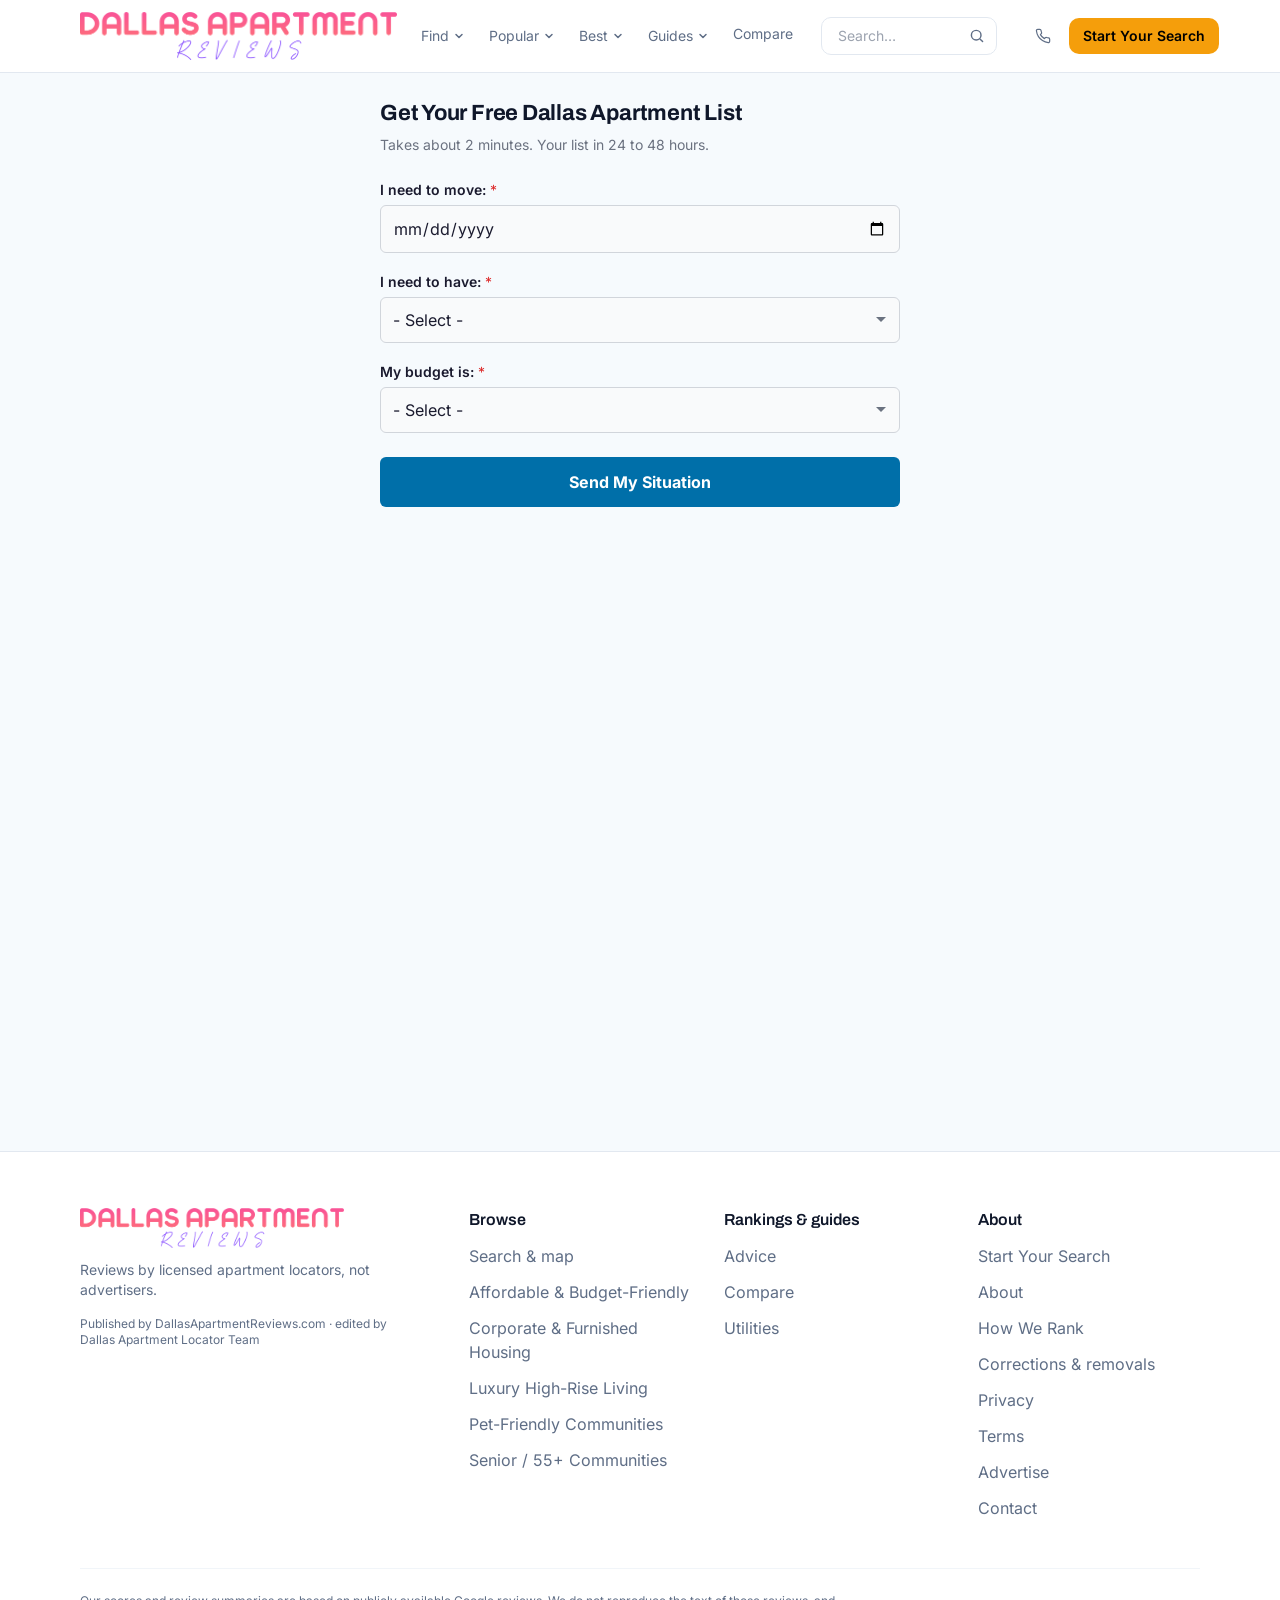
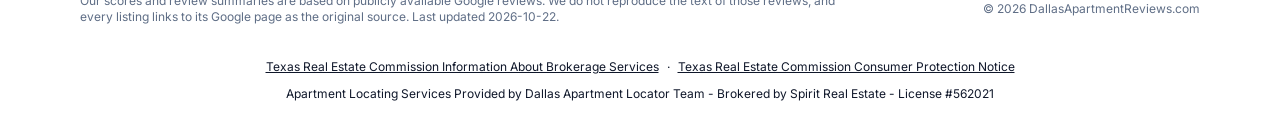
<file: index.html>
<!DOCTYPE html><html lang="en" data-preset="modern" data-base="light" data-hero="spotlight" data-header="solid" data-cards="registry" style="--lp-primary-50:244 249 253;--lp-primary-100:229 240 249;--lp-primary-200:200 223 242;--lp-primary-300:159 200 232;--lp-primary-400:104 169 218;--lp-primary-500:2 132 199;--lp-primary-600:0 111 169;--lp-primary-700:0 85 131;--lp-primary-800:0 76 119;--lp-primary-900:0 60 96;--lp-secondary-50:244 248 247;--lp-secondary-100:228 238 237;--lp-secondary-200:198 218 215;--lp-secondary-300:156 192 187;--lp-secondary-400:101 158 151;--lp-secondary-500:15 118 110;--lp-secondary-600:12 101 94;--lp-secondary-700:8 78 73;--lp-secondary-800:7 71 66;--lp-secondary-900:5 58 54;--lp-neutral-50:247 248 249;--lp-neutral-100:235 237 241;--lp-neutral-200:212 217 224;--lp-neutral-300:182 190 202;--lp-neutral-400:144 156 173;--lp-neutral-500:100 116 139;--lp-neutral-600:84 98 118;--lp-neutral-700:64 75 91;--lp-neutral-800:57 68 82;--lp-neutral-900:46 54 66;--lp-accent-50:255 250 245;--lp-accent-100:255 244 232;--lp-accent-200:254 231 205;--lp-accent-300:253 213 168;--lp-accent-400:250 189 115;--lp-accent-500:245 158 11;--lp-accent-600:205 130 0;--lp-accent-700:153 94 0;--lp-accent-800:137 82 0;--lp-accent-900:107 61 0;--lp-surface:246 250 253;--lp-surface-alt:238 245 251;--lp-surface-container:255 255 255;--lp-surface-container-high:241 245 249;--lp-on-surface:15 23 42;--lp-on-surface-variant:95 110 134;--lp-outline:226 232 240;--lp-outline-variant:241 245 249;--lp-accent:245 158 11;--lp-on-accent:0 0 0;--lp-brand:#0284c7;--lp-accent:#f59e0b;--lp-font:'Inter', system-ui, -apple-system, Segoe UI, Roboto, sans-serif;--lp-font-heading:'Archivo', system-ui, sans-serif;--lp-heading-weight:800;--lp-heading-tracking:-0.01em;--lp-text-display-desktop:44px;--lp-text-display-mobile:32px;--lp-text-display-tracking:-0.02em;--lp-text-h1-desktop:36px;--lp-text-h1-mobile:28px;--lp-text-h1-tracking:-0.015em;--lp-text-h2-desktop:26px;--lp-text-h2-mobile:22px;--lp-text-h2-tracking:-0.01em;--lp-text-h3-desktop:21px;--lp-text-h3-mobile:19px;--lp-text-h3-tracking:0em;--lp-radius-sm:0.375rem;--lp-radius-md:0.625rem;--lp-radius-lg:0.875rem;--lp-radius-xl:1.25rem;--lp-radius-card:14px;--lp-radius-btn:10px;--lp-radius-chip:0.5rem;--lp-shadow-card:0 1px 3px rgb(15 23 42 / 0.08), 0 1px 2px rgb(15 23 42 / 0.04);--lp-shadow-hover:0 10px 28px rgb(15 23 42 / 0.12);--lp-card-border:1px solid transparent;--lp-ghost-border:1px solid transparent;--lp-ghost-bg:rgb(var(--lp-surface-alt));--lp-ghost-bg-hover:rgb(var(--lp-surface-container-high));--lp-link-decoration:none;--lp-link-underline-color:transparent;--lp-signature:none;"> <head><script src="/sca-dropdown-validation.js"></script><script src="/guest-card-copy-v1.js"></script><meta charset="utf-8"><meta name="viewport" content="width=device-width, initial-scale=1"><title>Get Your Dallas Apartment List | Dallas Apartment Reviews</title><meta name="description" content="Tell us where in Dallas you want to live, your budget and your rental history. We build a free list of apartments that fit and send it by text and email."><meta name="robots" content="noindex, nofollow"><link rel="icon" href="/images/brand/favicon.png"><link rel="preload" href="/fonts/archivo-latin.woff2" as="font" type="font/woff2" crossorigin><style>@font-face{font-family:'Archivo';font-style:normal;font-weight:400 700;font-display:swap;src:url(/fonts/archivo-vietnamese.woff2) format('woff2');unicode-range:U+0102-0103, U+0110-0111, U+0128-0129, U+0168-0169, U+01A0-01A1, U+01AF-01B0, U+0300-0301, U+0303-0304, U+0308-0309, U+0323, U+0329, U+1EA0-1EF9, U+20AB}@font-face{font-family:'Archivo';font-style:normal;font-weight:400 700;font-display:swap;src:url(/fonts/archivo-latin-ext.woff2) format('woff2');unicode-range:U+0100-02BA, U+02BD-02C5, U+02C7-02CC, U+02CE-02D7, U+02DD-02FF, U+0304, U+0308, U+0329, U+1D00-1DBF, U+1E00-1E9F, U+1EF2-1EFF, U+2020, U+20A0-20AB, U+20AD-20C4, U+2113, U+2C60-2C7F, U+A720-A7FF}@font-face{font-family:'Archivo';font-style:normal;font-weight:400 700;font-display:swap;src:url(/fonts/archivo-latin.woff2) format('woff2');unicode-range:U+0000-00FF, U+0131, U+0152-0153, U+02BB-02BC, U+02C6, U+02DA, U+02DC, U+0304, U+0308, U+0329, U+2000-206F, U+20AC, U+2122, U+2191, U+2193, U+2212, U+2215, U+FEFF, U+FFFD}@font-face{font-family:'Inter';font-style:normal;font-weight:400 700;font-display:swap;src:url(/fonts/inter-cyrillic-ext.woff2) format('woff2');unicode-range:U+0460-052F, U+1C80-1C8A, U+20B4, U+2DE0-2DFF, U+A640-A69F, U+FE2E-FE2F}@font-face{font-family:'Inter';font-style:normal;font-weight:400 700;font-display:swap;src:url(/fonts/inter-cyrillic.woff2) format('woff2');unicode-range:U+0301, U+0400-045F, U+0490-0491, U+04B0-04B1, U+2116}@font-face{font-family:'Inter';font-style:normal;font-weight:400 700;font-display:swap;src:url(/fonts/inter-greek-ext.woff2) format('woff2');unicode-range:U+1F00-1FFF}@font-face{font-family:'Inter';font-style:normal;font-weight:400 700;font-display:swap;src:url(/fonts/inter-greek.woff2) format('woff2');unicode-range:U+0370-0377, U+037A-037F, U+0384-038A, U+038C, U+038E-03A1, U+03A3-03FF}@font-face{font-family:'Inter';font-style:normal;font-weight:400 700;font-display:swap;src:url(/fonts/inter-vietnamese.woff2) format('woff2');unicode-range:U+0102-0103, U+0110-0111, U+0128-0129, U+0168-0169, U+01A0-01A1, U+01AF-01B0, U+0300-0301, U+0303-0304, U+0308-0309, U+0323, U+0329, U+1EA0-1EF9, U+20AB}@font-face{font-family:'Inter';font-style:normal;font-weight:400 700;font-display:swap;src:url(/fonts/inter-latin-ext.woff2) format('woff2');unicode-range:U+0100-02BA, U+02BD-02C5, U+02C7-02CC, U+02CE-02D7, U+02DD-02FF, U+0304, U+0308, U+0329, U+1D00-1DBF, U+1E00-1E9F, U+1EF2-1EFF, U+2020, U+20A0-20AB, U+20AD-20C4, U+2113, U+2C60-2C7F, U+A720-A7FF}@font-face{font-family:'Inter';font-style:normal;font-weight:400 700;font-display:swap;src:url(/fonts/inter-latin.woff2) format('woff2');unicode-range:U+0000-00FF, U+0131, U+0152-0153, U+02BB-02BC, U+02C6, U+02DA, U+02DC, U+0304, U+0308, U+0329, U+2000-206F, U+20AC, U+2122, U+2191, U+2193, U+2212, U+2215, U+FEFF, U+FFFD}body{font-family:var(--lp-font)}</style><link rel="stylesheet" href="/_astro/_slug_.C0pZw6MK.css">
<link rel="stylesheet" href="/_astro/_slug_.BUUmSsiL.css"><link rel="stylesheet" href="/css/form.css"><style>@media (max-width:767px){header.lp-site-header img{height:auto;max-width:calc(100vw - 96px)}}.bca .form-wrap h1{color:rgb(var(--lp-on-surface))}.bca .btn-submit{background:#006fa9!important;border-color:#006fa9!important;color:#fff!important}.bca .btn-submit:hover{filter:brightness(.92)}</style></head><body class="min-h-screen flex flex-col"><header class="lp-site-header sticky top-0 z-40 border-b border-outline bg-surface-container/95 backdrop-blur"> <div class="mx-auto flex max-w-6xl items-center justify-between gap-6 px-4 py-3"> <a href="https://dallasapartmentreviews.com/" class="flex shrink-0 items-center gap-2"> <img src="/images/brand/logo.png" alt="Dallas Apartment Reviews Directory" class="h-12 w-auto">  </a>  <nav class="hidden items-center gap-6 md:flex" aria-label="Primary">  <div class="relative group"> <button type="button" class="inline-flex items-center gap-1 border-b-2 pb-0.5 text-sm transition-colors border-transparent text-on-surface-variant hover:text-primary-600" aria-haspopup="true">Find <svg class="h-3 w-3" viewBox="0 0 12 12" fill="none" aria-hidden="true"><path d="M3 4.5 6 7.5 9 4.5" stroke="currentColor" stroke-width="1.5" stroke-linecap="round" stroke-linejoin="round"/></svg></button> <div class="lp-menu invisible absolute left-0 top-full z-30 max-h-[70vh] min-w-[16rem] overflow-y-auto p-2 opacity-0 transition-opacity duration-150 group-hover:visible group-hover:opacity-100 group-focus-within:visible group-focus-within:opacity-100"> <a href="https://dallasapartmentreviews.com/browse/" class="flex items-center justify-between rounded-btn px-3 py-2 text-sm font-semibold text-primary-600 hover:bg-primary-50">Search &amp; map <span aria-hidden="true">&rarr;</span></a> <div class="my-1 border-t border-outline-variant"></div> <a href="https://dallasapartmentreviews.com/category/affordable-value/" class="block rounded-btn px-3 py-2 text-sm text-on-surface-variant hover:bg-surface-alt hover:text-primary-700">Affordable &amp; Budget-Friendly</a><a href="https://dallasapartmentreviews.com/category/corporate-furnished/" class="block rounded-btn px-3 py-2 text-sm text-on-surface-variant hover:bg-surface-alt hover:text-primary-700">Corporate &amp; Furnished Housing</a><a href="https://dallasapartmentreviews.com/category/luxury-high-rise/" class="block rounded-btn px-3 py-2 text-sm text-on-surface-variant hover:bg-surface-alt hover:text-primary-700">Luxury High-Rise Living</a><a href="https://dallasapartmentreviews.com/category/pet-friendly/" class="block rounded-btn px-3 py-2 text-sm text-on-surface-variant hover:bg-surface-alt hover:text-primary-700">Pet-Friendly Communities</a><a href="https://dallasapartmentreviews.com/category/senior-55-plus/" class="block rounded-btn px-3 py-2 text-sm text-on-surface-variant hover:bg-surface-alt hover:text-primary-700">Senior / 55+ Communities</a><a href="https://dallasapartmentreviews.com/category/student-housing/" class="block rounded-btn px-3 py-2 text-sm text-on-surface-variant hover:bg-surface-alt hover:text-primary-700">Student Housing</a><a href="https://dallasapartmentreviews.com/category/townhome-style/" class="block rounded-btn px-3 py-2 text-sm text-on-surface-variant hover:bg-surface-alt hover:text-primary-700">Townhome &amp; Garden-Style Communities</a>  </div> </div>  <div class="relative group"> <button type="button" class="inline-flex items-center gap-1 border-b-2 pb-0.5 text-sm transition-colors border-transparent text-on-surface-variant hover:text-primary-600" aria-haspopup="true">Popular <svg class="h-3 w-3" viewBox="0 0 12 12" fill="none" aria-hidden="true"><path d="M3 4.5 6 7.5 9 4.5" stroke="currentColor" stroke-width="1.5" stroke-linecap="round" stroke-linejoin="round"/></svg></button> <div class="lp-menu invisible absolute left-0 top-full z-30 max-h-[70vh] min-w-[16rem] overflow-y-auto p-2 opacity-0 transition-opacity duration-150 group-hover:visible group-hover:opacity-100 group-focus-within:visible group-focus-within:opacity-100"> <a href="https://dallasapartmentreviews.com/mckinney-tx/" class="block rounded-btn px-3 py-2 text-sm text-on-surface-variant hover:bg-surface-alt hover:text-primary-700">McKinney, TX</a><a href="https://dallasapartmentreviews.com/dallas-tx/" class="block rounded-btn px-3 py-2 text-sm text-on-surface-variant hover:bg-surface-alt hover:text-primary-700">Dallas, TX</a><a href="https://dallasapartmentreviews.com/plano-tx/" class="block rounded-btn px-3 py-2 text-sm text-on-surface-variant hover:bg-surface-alt hover:text-primary-700">Plano, TX</a> <div class="my-1 border-t border-outline-variant"></div> <a href="https://dallasapartmentreviews.com/locations/" class="flex items-center justify-between rounded-btn px-3 py-2 text-sm font-semibold text-primary-600 hover:bg-primary-50">All locations <span aria-hidden="true">&rarr;</span></a> </div> </div>    <div class="relative group"> <button type="button" class="inline-flex items-center gap-1 border-b-2 pb-0.5 text-sm transition-colors border-transparent text-on-surface-variant hover:text-primary-600" aria-haspopup="true">Best <svg class="h-3 w-3" viewBox="0 0 12 12" fill="none" aria-hidden="true"><path d="M3 4.5 6 7.5 9 4.5" stroke="currentColor" stroke-width="1.5" stroke-linecap="round" stroke-linejoin="round"/></svg></button> <div class="lp-menu invisible absolute left-0 top-full z-30 max-h-[70vh] min-w-[16rem] overflow-y-auto p-2 opacity-0 transition-opacity duration-150 group-hover:visible group-hover:opacity-100 group-focus-within:visible group-focus-within:opacity-100"> <a href="https://dallasapartmentreviews.com/dallas-tx/best/apartment-complexes/" class="block rounded-btn px-3 py-2 text-sm text-on-surface-variant hover:bg-surface-alt hover:text-primary-700">Best Apartments in Dallas</a><a href="https://dallasapartmentreviews.com/mckinney-tx/best/apartment-complexes/" class="block rounded-btn px-3 py-2 text-sm text-on-surface-variant hover:bg-surface-alt hover:text-primary-700">Best Apartments in McKinney</a><a href="https://dallasapartmentreviews.com/plano-tx/best/apartment-complexes/" class="block rounded-btn px-3 py-2 text-sm text-on-surface-variant hover:bg-surface-alt hover:text-primary-700">Best Apartments in Plano</a> <div class="my-1 border-t border-outline-variant"></div> <a href="https://dallasapartmentreviews.com/best/" class="flex items-center justify-between rounded-btn px-3 py-2 text-sm font-semibold text-primary-600 hover:bg-primary-50">All rankings <span aria-hidden="true">&rarr;</span></a> </div> </div>  <div class="relative group"> <button type="button" class="inline-flex items-center gap-1 border-b-2 pb-0.5 text-sm transition-colors border-transparent text-on-surface-variant hover:text-primary-600" aria-haspopup="true">Guides <svg class="h-3 w-3" viewBox="0 0 12 12" fill="none" aria-hidden="true"><path d="M3 4.5 6 7.5 9 4.5" stroke="currentColor" stroke-width="1.5" stroke-linecap="round" stroke-linejoin="round"/></svg></button> <div class="lp-menu invisible absolute left-0 top-full z-30 max-h-[70vh] min-w-[16rem] overflow-y-auto p-2 opacity-0 transition-opacity duration-150 group-hover:visible group-hover:opacity-100 group-focus-within:visible group-focus-within:opacity-100"> <a href="https://dallasapartmentreviews.com/guide/" class="block rounded-btn px-3 py-2 text-sm text-on-surface-variant hover:bg-surface-alt hover:text-primary-700">Advice</a><a href="https://dallasapartmentreviews.com/tools/" class="block rounded-btn px-3 py-2 text-sm text-on-surface-variant hover:bg-surface-alt hover:text-primary-700">Utilities</a><a href="https://dallasapartmentreviews.com/resources/" class="block rounded-btn px-3 py-2 text-sm text-on-surface-variant hover:bg-surface-alt hover:text-primary-700">Help</a><a href="https://dallasapartmentreviews.com/glossary/" class="block rounded-btn px-3 py-2 text-sm text-on-surface-variant hover:bg-surface-alt hover:text-primary-700">Glossary</a> </div> </div> <a href="https://dallasapartmentreviews.com/compare/" class="inline-flex items-center gap-1 border-b-2 pb-0.5 text-sm transition-colors border-transparent text-on-surface-variant hover:text-primary-600">Compare</a> <form action="https://dallasapartmentreviews.com/browse/" method="get" role="search" class="relative ml-1"> <label class="sr-only" for="lp-nav-search">Search businesses</label> <input id="lp-nav-search" type="search" name="q" placeholder="Search…" class="lp-input w-44 py-2 pl-4 pr-9 text-sm"> <svg class="pointer-events-none absolute right-3 top-1/2 h-4 w-4 -translate-y-1/2 text-on-surface-variant" viewBox="0 0 20 20" fill="none" aria-hidden="true"><circle cx="9" cy="9" r="6" stroke="currentColor" stroke-width="1.8"></circle><path d="m14 14 3 3" stroke="currentColor" stroke-width="1.8" stroke-linecap="round"></path></svg> </form> <div class="ml-1 flex items-center gap-2"> <a href="tel:469-283-3766" aria-label="Call" class="flex h-9 w-9 items-center justify-center rounded-full text-on-surface-variant transition-colors hover:bg-surface-alt hover:text-primary-600"> <svg class="h-4 w-4" viewBox="0 0 24 24" fill="none" stroke="currentColor" stroke-width="1.8" stroke-linecap="round" stroke-linejoin="round" aria-hidden="true"><path d="M22 16.92v3a2 2 0 0 1-2.18 2 19.79 19.79 0 0 1-8.63-3.07 19.5 19.5 0 0 1-6-6 19.79 19.79 0 0 1-3.07-8.67A2 2 0 0 1 4.11 2h3a2 2 0 0 1 2 1.72c.13.96.36 1.9.7 2.81a2 2 0 0 1-.45 2.11L8.09 9.91a16 16 0 0 0 6 6l1.27-1.27a2 2 0 0 1 2.11-.45c.9.34 1.85.57 2.81.7A2 2 0 0 1 22 16.92Z"></path></svg> </a>  <a href="https://dallasapartmentreviews.com/" rel="noopener nofollow" class="lp-accent-bg text-on-accent whitespace-nowrap rounded-btn px-3.5 py-2 text-sm font-semibold">Start Your Search</a> </div> </nav>  <details class="lp-mnav md:hidden"> <summary class="lp-btn-ghost flex cursor-pointer list-none p-2 text-on-surface-variant" aria-label="Menu"> <svg class="lp-mnav-burger h-5 w-5" viewBox="0 0 24 24" fill="none" aria-hidden="true"><path d="M4 7h16M4 12h16M4 17h16" stroke="currentColor" stroke-width="1.8" stroke-linecap="round"></path></svg> <svg class="lp-mnav-close hidden h-5 w-5" viewBox="0 0 24 24" fill="none" aria-hidden="true"><path d="m6 6 12 12M18 6 6 18" stroke="currentColor" stroke-width="1.8" stroke-linecap="round"></path></svg> <span class="sr-only">Menu</span> </summary> <div class="lp-mnav-panel absolute inset-x-0 top-full z-40 overflow-y-auto overscroll-contain border-t border-outline bg-surface-container"> <div class="mx-auto max-w-6xl px-4 pb-8 pt-4"> <form action="https://dallasapartmentreviews.com/browse/" method="get" role="search" class="relative mb-2"> <label class="sr-only" for="lp-mnav-search">Search businesses</label> <input id="lp-mnav-search" type="search" name="q" placeholder="Search businesses…" class="lp-input w-full py-3 pl-4 pr-11 text-base"> <svg class="pointer-events-none absolute right-4 top-1/2 h-5 w-5 -translate-y-1/2 text-on-surface-variant" viewBox="0 0 20 20" fill="none" aria-hidden="true"><circle cx="9" cy="9" r="6" stroke="currentColor" stroke-width="1.8"></circle><path d="m14 14 3 3" stroke="currentColor" stroke-width="1.8" stroke-linecap="round"></path></svg> </form> <div class="mb-3 flex gap-2"> <a href="https://dallasapartmentreviews.com/" rel="noopener nofollow" class="lp-accent-bg text-on-accent flex-1 rounded-btn px-4 py-3 text-center text-base font-semibold">Start Your Search</a> <a href="tel:469-283-3766" class="flex items-center justify-center rounded-btn border border-outline px-4 py-3 text-base font-medium text-on-surface">Call</a> </div> <nav class="divide-y divide-outline-variant" aria-label="Mobile"> <a href="https://dallasapartmentreviews.com/" class="flex items-center px-1 py-3 text-base font-medium text-on-surface">Home</a> <a href="https://dallasapartmentreviews.com/browse/" class="flex items-center px-1 py-3 text-base font-medium text-on-surface">Browse &amp; map</a> <details class="lp-mnav-group"> <summary class="flex cursor-pointer list-none items-center justify-between px-1 py-3 text-base font-medium text-on-surface">Find <svg class="lp-mnav-chev h-4 w-4 shrink-0 text-on-surface-variant transition-transform duration-150" viewBox="0 0 12 12" fill="none" aria-hidden="true"><path d="M3 4.5 6 7.5 9 4.5" stroke="currentColor" stroke-width="1.5" stroke-linecap="round" stroke-linejoin="round"/></svg></summary> <div class="pb-3"> <a href="https://dallasapartmentreviews.com/category/affordable-value/" class="block rounded-btn px-3 py-2.5 text-[15px] text-on-surface-variant hover:bg-surface-alt hover:text-primary-700">Affordable &amp; Budget-Friendly</a><a href="https://dallasapartmentreviews.com/category/corporate-furnished/" class="block rounded-btn px-3 py-2.5 text-[15px] text-on-surface-variant hover:bg-surface-alt hover:text-primary-700">Corporate &amp; Furnished Housing</a><a href="https://dallasapartmentreviews.com/category/luxury-high-rise/" class="block rounded-btn px-3 py-2.5 text-[15px] text-on-surface-variant hover:bg-surface-alt hover:text-primary-700">Luxury High-Rise Living</a><a href="https://dallasapartmentreviews.com/category/pet-friendly/" class="block rounded-btn px-3 py-2.5 text-[15px] text-on-surface-variant hover:bg-surface-alt hover:text-primary-700">Pet-Friendly Communities</a><a href="https://dallasapartmentreviews.com/category/senior-55-plus/" class="block rounded-btn px-3 py-2.5 text-[15px] text-on-surface-variant hover:bg-surface-alt hover:text-primary-700">Senior / 55+ Communities</a><a href="https://dallasapartmentreviews.com/category/student-housing/" class="block rounded-btn px-3 py-2.5 text-[15px] text-on-surface-variant hover:bg-surface-alt hover:text-primary-700">Student Housing</a><a href="https://dallasapartmentreviews.com/category/townhome-style/" class="block rounded-btn px-3 py-2.5 text-[15px] text-on-surface-variant hover:bg-surface-alt hover:text-primary-700">Townhome &amp; Garden-Style Communities</a>  </div> </details> <details class="lp-mnav-group"> <summary class="flex cursor-pointer list-none items-center justify-between px-1 py-3 text-base font-medium text-on-surface">Popular <svg class="lp-mnav-chev h-4 w-4 shrink-0 text-on-surface-variant transition-transform duration-150" viewBox="0 0 12 12" fill="none" aria-hidden="true"><path d="M3 4.5 6 7.5 9 4.5" stroke="currentColor" stroke-width="1.5" stroke-linecap="round" stroke-linejoin="round"/></svg></summary> <div class="pb-3"> <a href="https://dallasapartmentreviews.com/mckinney-tx/" class="block rounded-btn px-3 py-2.5 text-[15px] text-on-surface-variant hover:bg-surface-alt hover:text-primary-700">McKinney, TX</a><a href="https://dallasapartmentreviews.com/dallas-tx/" class="block rounded-btn px-3 py-2.5 text-[15px] text-on-surface-variant hover:bg-surface-alt hover:text-primary-700">Dallas, TX</a><a href="https://dallasapartmentreviews.com/plano-tx/" class="block rounded-btn px-3 py-2.5 text-[15px] text-on-surface-variant hover:bg-surface-alt hover:text-primary-700">Plano, TX</a> <a href="https://dallasapartmentreviews.com/locations/" class="block rounded-btn px-3 py-2.5 text-[15px] font-semibold text-primary-600 hover:bg-surface-alt">All locations &rarr;</a> </div> </details>  <a href="https://dallasapartmentreviews.com/best/" class="flex items-center px-1 py-3 text-base font-medium text-on-surface">Best</a> <details class="lp-mnav-group"> <summary class="flex cursor-pointer list-none items-center justify-between px-1 py-3 text-base font-medium text-on-surface">Guides <svg class="lp-mnav-chev h-4 w-4 shrink-0 text-on-surface-variant transition-transform duration-150" viewBox="0 0 12 12" fill="none" aria-hidden="true"><path d="M3 4.5 6 7.5 9 4.5" stroke="currentColor" stroke-width="1.5" stroke-linecap="round" stroke-linejoin="round"/></svg></summary> <div class="pb-3"> <a href="https://dallasapartmentreviews.com/guide/" class="block rounded-btn px-3 py-2.5 text-[15px] text-on-surface-variant hover:bg-surface-alt hover:text-primary-700">Advice</a><a href="https://dallasapartmentreviews.com/tools/" class="block rounded-btn px-3 py-2.5 text-[15px] text-on-surface-variant hover:bg-surface-alt hover:text-primary-700">Utilities</a><a href="https://dallasapartmentreviews.com/resources/" class="block rounded-btn px-3 py-2.5 text-[15px] text-on-surface-variant hover:bg-surface-alt hover:text-primary-700">Help</a><a href="https://dallasapartmentreviews.com/glossary/" class="block rounded-btn px-3 py-2.5 text-[15px] text-on-surface-variant hover:bg-surface-alt hover:text-primary-700">Glossary</a> </div> </details> <a href="https://dallasapartmentreviews.com/compare/" class="flex items-center px-1 py-3 text-base font-medium text-on-surface">Compare</a> </nav> </div> </div> </details> </div> </header>   <script>
  (function () {
    var h = document.querySelector('header.lp-site-header');
    if (!h) return;
    var setH = function () { document.documentElement.style.setProperty('--lp-header-h', h.offsetHeight + 'px'); };
    setH();
    window.addEventListener('resize', setH, { passive: true });
    var overlay = h.classList.contains('lp-header-overlay');
    var atTop = function () { h.classList.toggle('lp-at-top', window.scrollY < 60); };
    var m = h.querySelector('.lp-mnav');
    if (m) {
      m.addEventListener('toggle', function () {
        // Lock page scroll behind the sheet; over a photo hero, solidify the transparent header so
        // the nav row reads against the sheet, not the hero. atTop() restores it on close.
        document.documentElement.classList.toggle('lp-mnav-open', m.open);
        if (!overlay) return;
        if (m.open) h.classList.remove('lp-at-top'); else atTop();
      });
    }
    if (!overlay) return;
    atTop();
    window.addEventListener('scroll', atTop, { passive: true });
  })();
</script> <main id="main" class="flex-1 bca"><section class="pt-2 pb-8"><div class="form-wrap">
 <h1 data-form-area-heading>Get Your Free Dallas Apartment List</h1>
 <p class="form-desc">Takes about 2 minutes. Your list in 24 to 48 hours.</p>
 <form id="aptForm" method="POST" action="https://n8n.dentals.targetdial.co/webhook/NewWeb3" novalidate>
 <input type="hidden" name="referredBy" value="BROKER: Spirit Real Estate (TREC# 562021) REALTOR &amp; LOCATOR: the Dallas Apartment Locator Team MEMBER: NATIONAL ASSOCIATION OF APARTMENT LOCATORS. Upon client approval - you will be receiving the lease verification and invoice from Karla Robinson / Spirit Real Estate Group">
 <div class="field" id="field_moveDate">
 <label for="moveDate">I need to move: <span class="req">*</span></label>
 <input type="date" name="moveDate" id="moveDate" required>
 </div>
 <div class="field" id="field_bedrooms">
 <label for="bedrooms">I need to have: <span class="req">*</span></label>
 <select name="bedrooms" id="bedrooms" required>
 <option value="" disabled selected>- Select -</option>
 <option value="Studio">Studio</option>
 <option value="1bd / 1ba">1bd / 1ba</option>
 <option value="2bd / 1ba">2bd / 1ba</option>
 <option value="2bd / 2ba">2bd / 2ba</option>
 <option value="3bd / 2ba">3bd / 2ba</option>
 </select>
 </div>
 <div class="field" id="field_budget">
 <label for="budget">My budget is: <span class="req">*</span></label>
 <select name="budget" id="budget" required>
 <option value="" disabled selected>- Select -</option>
 <option value="$750 - $1,000">$750 - $1,000</option>
 <option value="$1,000 - $1,250">$1,000 - $1,250</option>
 <option value="$1,250 - $1,500">$1,250 - $1,500</option>
 <option value="$1,500 - $1,750">$1,500 - $1,750</option>
 <option value="$1,750 - $2,000">$1,750 - $2,000</option>
 <option value="$2,000 - $2,500">$2,000 - $2,500</option>
 <option value="$2,500 - $3,000">$2,500 - $3,000</option>
 <option value="$3,000 - $4,000">$3,000 - $4,000</option>
 </select>
 </div>
 <input type="hidden" name="city" value="Dallas">
 <div class="field" id="field_dallasArea" data-cond='{&quot;logic&quot;: &quot;any&quot;, &quot;action&quot;: &quot;show&quot;, &quot;rules&quot;: [{&quot;f&quot;: &quot;city&quot;, &quot;op&quot;: &quot;is&quot;, &quot;v&quot;: &quot;Dallas&quot;}]}'>
 <label for="dallasArea">Which Dallas area: <span class="req">*</span></label>
 <select name="dallasArea" id="dallasArea" required>
 <option value="" disabled selected>- Select -</option>
 <option value="I&#x27;m really not sure (I would like to explore my options)">I&#x27;m really not sure (I would like to see my options)</option>
 <option value="Central (Downtown, Deep Ellum, Bishop Arts, Knox / Henderson, Lower Greenville, Oak Lawn, Med District)">Central (Downtown, Deep Ellum, Bishop Arts, Knox / Henderson, Lower Greenville, Oak Lawn, Med District)</option>
 <option value="North (Addison, Carrolton, Frisco, McKinney, Plano, Richardson, The Colony)">North (Addison, Carrolton, Frisco, McKinney, Plano, Richardson, The Colony)</option>
 <option value="South (Duncanville, Mansfield, Cedar Hill, DeSoto, Waxahachie, Wilmer )">South (Duncanville, Mansfield, Cedar Hill, DeSoto, Waxahachie, Wilmer )</option>
 <option value="East (Lakewood, Lake Highlands, Garland, Mesquite, Rowlett, Rockwall, Balch Springs, Forney)">East (Lakewood, Lake Highlands, Garland, Mesquite, Rowlett, Rockwall, Balch Springs, Forney)</option>
 <option value="West (Las Colinas, Irving, Trinity Groves, Oak Cliff, Grand Prairie, Cockrell Hill/ Westmoreland Corridor)">West (Las Colinas, Irving, Trinity Groves, Oak Cliff, Grand Prairie, Cockrell Hill/ Westmoreland Corridor)</option>
 </select>
 </div>
 <div class="field" id="field_56" data-cond='{&quot;logic&quot;: &quot;any&quot;, &quot;action&quot;: &quot;show&quot;, &quot;rules&quot;: [{&quot;f&quot;: &quot;dallasArea&quot;, &quot;op&quot;: &quot;is&quot;, &quot;v&quot;: &quot;Central (Downtown, Deep Ellum, Bishop Arts, Knox / Henderson, Lower Greenville, Oak Lawn, Med District)&quot;}]}'>
 <label>Pick your central Dallas neighborhoods (Select up to 4) <span class="req">*</span></label>
 <div class="cb-group">
 <label class="cb-label"><input type="checkbox" name="neighborhoods[]" value="Downtown Dallas"> Downtown Dallas</label>
 <label class="cb-label"><input type="checkbox" name="neighborhoods[]" value="Deep Ellum"> Deep Ellum</label>
 <label class="cb-label"><input type="checkbox" name="neighborhoods[]" value="Uptown"> Uptown</label>
 <label class="cb-label"><input type="checkbox" name="neighborhoods[]" value="Victory Park / Design District"> Victory Park / Design District</label>
 <label class="cb-label"><input type="checkbox" name="neighborhoods[]" value="Near Love Field"> Near Love Field</label>
 <label class="cb-label"><input type="checkbox" name="neighborhoods[]" value="Near Medical Center"> Near Medical Center</label>
 <label class="cb-label"><input type="checkbox" name="neighborhoods[]" value="Knox / Henderson"> Knox / Henderson</label>
 <label class="cb-label"><input type="checkbox" name="neighborhoods[]" value="Greenville"> Greenville</label>
 <label class="cb-label"><input type="checkbox" name="neighborhoods[]" value="Oak Lawn"> Oak Lawn</label>
 <label class="cb-label"><input type="checkbox" name="neighborhoods[]" value="Medical District / Parkland"> Medical District / Parkland</label>
 <label class="cb-label"><input type="checkbox" name="neighborhoods[]" value="Bishop Arts / North Oak Cliff"> Bishop Arts / North Oak Cliff</label>
 <label class="cb-label"><input type="checkbox" name="neighborhoods[]" value="Kessler"> Kessler</label>
 <label class="cb-label"><input type="checkbox" name="neighborhoods[]" value="Not Sure - Need Help"> Not Sure - Need Help</label>
 </div>
 </div>
 <div class="field" id="field_57" data-cond='{&quot;logic&quot;: &quot;any&quot;, &quot;action&quot;: &quot;show&quot;, &quot;rules&quot;: [{&quot;f&quot;: &quot;dallasArea&quot;, &quot;op&quot;: &quot;is&quot;, &quot;v&quot;: &quot;North (Addison, Carrolton, Frisco, McKinney, Plano, Richardson, The Colony)&quot;}]}'>
 <label>Pick your Northern Dallas neighborhoods (Select up to 4) <span class="req">*</span></label>
 <div class="cb-group">
 <label class="cb-label"><input type="checkbox" name="neighborhoods[]" value="Addison"> Addison</label>
 <label class="cb-label"><input type="checkbox" name="neighborhoods[]" value="Farmers Branch"> Farmers Branch</label>
 <label class="cb-label"><input type="checkbox" name="neighborhoods[]" value="Carrollton"> Carrollton</label>
 <label class="cb-label"><input type="checkbox" name="neighborhoods[]" value="Las Colinas"> Las Colinas</label>
 <label class="cb-label"><input type="checkbox" name="neighborhoods[]" value="Near DFW Airport"> Near DFW Airport</label>
 <label class="cb-label"><input type="checkbox" name="neighborhoods[]" value="Coppell"> Coppell</label>
 <label class="cb-label"><input type="checkbox" name="neighborhoods[]" value="Lewisville"> Lewisville</label>
 <label class="cb-label"><input type="checkbox" name="neighborhoods[]" value="The Colony (Grandscape / TopGolf)"> The Colony (Grandscape / TopGolf)</label>
 <label class="cb-label"><input type="checkbox" name="neighborhoods[]" value="Frisco (Legacy West / PGA / Stonebriar)"> Frisco (Legacy West / PGA / Stonebriar)</label>
 <label class="cb-label"><input type="checkbox" name="neighborhoods[]" value="Prosper"> Prosper</label>
 <label class="cb-label"><input type="checkbox" name="neighborhoods[]" value="McKinney"> McKinney</label>
 <label class="cb-label"><input type="checkbox" name="neighborhoods[]" value="Allen"> Allen</label>
 <label class="cb-label"><input type="checkbox" name="neighborhoods[]" value="Plano (Legacy / Downtown / East Plano)"> Plano (Legacy / Downtown / East Plano)</label>
 <label class="cb-label"><input type="checkbox" name="neighborhoods[]" value="Richardson (Telecom Corridor)"> Richardson (Telecom Corridor)</label>
 <label class="cb-label"><input type="checkbox" name="neighborhoods[]" value="Far North Dallas"> Far North Dallas</label>
 <label class="cb-label"><input type="checkbox" name="neighborhoods[]" value="Denton"> Denton</label>
 <label class="cb-label"><input type="checkbox" name="neighborhoods[]" value="Unsure - Need Assistance"> Unsure - Need Assistance</label>
 </div>
 </div>
 <div class="field" id="field_59" data-cond='{&quot;logic&quot;: &quot;any&quot;, &quot;action&quot;: &quot;show&quot;, &quot;rules&quot;: [{&quot;f&quot;: &quot;dallasArea&quot;, &quot;op&quot;: &quot;is&quot;, &quot;v&quot;: &quot;South (Duncanville, Mansfield, Cedar Hill, DeSoto, Waxahachie, Wilmer )&quot;}]}'>
 <label>Pick your Southern Dallas neighborhoods (Select up to 4) <span class="req">*</span></label>
 <div class="cb-group">
 <label class="cb-label"><input type="checkbox" name="neighborhoods[]" value="Duncanville"> Duncanville</label>
 <label class="cb-label"><input type="checkbox" name="neighborhoods[]" value="Mansfield"> Mansfield</label>
 <label class="cb-label"><input type="checkbox" name="neighborhoods[]" value="Cedar Hill"> Cedar Hill</label>
 <label class="cb-label"><input type="checkbox" name="neighborhoods[]" value="DeSoto"> DeSoto</label>
 <label class="cb-label"><input type="checkbox" name="neighborhoods[]" value="Redbird"> Redbird</label>
 <label class="cb-label"><input type="checkbox" name="neighborhoods[]" value="Red Oak"> Red Oak</label>
 <label class="cb-label"><input type="checkbox" name="neighborhoods[]" value="Waxahachie"> Waxahachie</label>
 <label class="cb-label"><input type="checkbox" name="neighborhoods[]" value="Not Sure - Need Assistance"> Not Sure - Need Assistance</label>
 </div>
 </div>
 <div class="field" id="field_60" data-cond='{&quot;logic&quot;: &quot;any&quot;, &quot;action&quot;: &quot;show&quot;, &quot;rules&quot;: [{&quot;f&quot;: &quot;dallasArea&quot;, &quot;op&quot;: &quot;is&quot;, &quot;v&quot;: &quot;East (Lakewood, Lake Highlands, Garland, Mesquite, Rowlett, Rockwall, Balch Springs, Forney)&quot;}]}'>
 <label>Pick your Eastern Dallas neighborhoods (Select up to 4) <span class="req">*</span></label>
 <div class="cb-group">
 <label class="cb-label"><input type="checkbox" name="neighborhoods[]" value="Lake Highlands"> Lake Highlands</label>
 <label class="cb-label"><input type="checkbox" name="neighborhoods[]" value="Lakewood / White Rock"> Lakewood / White Rock</label>
 <label class="cb-label"><input type="checkbox" name="neighborhoods[]" value="Garland"> Garland</label>
 <label class="cb-label"><input type="checkbox" name="neighborhoods[]" value="I-635 / 30 Corridor"> I-635 / 30 Corridor</label>
 <label class="cb-label"><input type="checkbox" name="neighborhoods[]" value="Mesquite"> Mesquite</label>
 <label class="cb-label"><input type="checkbox" name="neighborhoods[]" value="Rowlett"> Rowlett</label>
 <label class="cb-label"><input type="checkbox" name="neighborhoods[]" value="Rockwall"> Rockwall</label>
 <label class="cb-label"><input type="checkbox" name="neighborhoods[]" value="Fourney"> Fourney</label>
 <label class="cb-label"><input type="checkbox" name="neighborhoods[]" value="Balch Springs"> Balch Springs</label>
 <label class="cb-label"><input type="checkbox" name="neighborhoods[]" value="Not Sure Yet - Need Help"> Not Sure Yet - Need Help</label>
 </div>
 </div>
 <div class="field" id="field_58" data-cond='{&quot;logic&quot;: &quot;any&quot;, &quot;action&quot;: &quot;show&quot;, &quot;rules&quot;: [{&quot;f&quot;: &quot;dallasArea&quot;, &quot;op&quot;: &quot;is&quot;, &quot;v&quot;: &quot;West (Las Colinas, Irving, Trinity Groves, Oak Cliff, Grand Prairie, Cockrell Hill/ Westmoreland Corridor)&quot;}]}'>
 <label>Pick your Western Dallas neighborhoods (Select up to 4) <span class="req">*</span></label>
 <div class="cb-group">
 <label class="cb-label"><input type="checkbox" name="neighborhoods[]" value="Las Colinas / Irving"> Las Colinas / Irving</label>
 <label class="cb-label"><input type="checkbox" name="neighborhoods[]" value="North MacArthuer Blvd"> North MacArthuer Blvd</label>
 <label class="cb-label"><input type="checkbox" name="neighborhoods[]" value="Kessler Park / Stevens Park"> Kessler Park / Stevens Park</label>
 <label class="cb-label"><input type="checkbox" name="neighborhoods[]" value="Trinity Groves / Sylvan 30"> Trinity Groves / Sylvan 30</label>
 <label class="cb-label"><input type="checkbox" name="neighborhoods[]" value="Bishop Arts / Oak Cliff (West)"> Bishop Arts / Oak Cliff (West)</label>
 <label class="cb-label"><input type="checkbox" name="neighborhoods[]" value="Singleton Blvd"> Singleton Blvd</label>
 <label class="cb-label"><input type="checkbox" name="neighborhoods[]" value="Cockrell Hill / Westmoreland"> Cockrell Hill / Westmoreland</label>
 <label class="cb-label"><input type="checkbox" name="neighborhoods[]" value="Grand Prairie"> Grand Prairie</label>
 <label class="cb-label"><input type="checkbox" name="neighborhoods[]" value="Irving"> Irving</label>
 <label class="cb-label"><input type="checkbox" name="neighborhoods[]" value="Arlington"> Arlington</label>
 <label class="cb-label"><input type="checkbox" name="neighborhoods[]" value="HEB Cities"> HEB Cities</label>
 <label class="cb-label"><input type="checkbox" name="neighborhoods[]" value="Not Sure Yet - Need Help"> Not Sure Yet - Need Help</label>
 </div>
 </div>
 <div class="field" id="field_rentalIssues" data-cond='{&quot;logic&quot;: &quot;any&quot;, &quot;action&quot;: &quot;show&quot;, &quot;rules&quot;: [{&quot;f&quot;: &quot;dallasArea&quot;, &quot;op&quot;: &quot;is&quot;, &quot;v&quot;: &quot;I&#x27;m really not sure (I would like to explore my options)&quot;}, {&quot;f&quot;: &quot;neighborhoods&quot;, &quot;op&quot;: &quot;is&quot;, &quot;v&quot;: &quot;Downtown Dallas&quot;}, {&quot;f&quot;: &quot;neighborhoods&quot;, &quot;op&quot;: &quot;is&quot;, &quot;v&quot;: &quot;Deep Ellum&quot;}, {&quot;f&quot;: &quot;neighborhoods&quot;, &quot;op&quot;: &quot;is&quot;, &quot;v&quot;: &quot;Uptown&quot;}, {&quot;f&quot;: &quot;neighborhoods&quot;, &quot;op&quot;: &quot;is&quot;, &quot;v&quot;: &quot;Victory Park / Design District&quot;}, {&quot;f&quot;: &quot;neighborhoods&quot;, &quot;op&quot;: &quot;is&quot;, &quot;v&quot;: &quot;Near Love Field&quot;}, {&quot;f&quot;: &quot;neighborhoods&quot;, &quot;op&quot;: &quot;is&quot;, &quot;v&quot;: &quot;Near Medical Center&quot;}, {&quot;f&quot;: &quot;neighborhoods&quot;, &quot;op&quot;: &quot;is&quot;, &quot;v&quot;: &quot;Knox / Henderson&quot;}, {&quot;f&quot;: &quot;neighborhoods&quot;, &quot;op&quot;: &quot;is&quot;, &quot;v&quot;: &quot;Greenville&quot;}, {&quot;f&quot;: &quot;neighborhoods&quot;, &quot;op&quot;: &quot;is&quot;, &quot;v&quot;: &quot;Oak Lawn&quot;}, {&quot;f&quot;: &quot;neighborhoods&quot;, &quot;op&quot;: &quot;is&quot;, &quot;v&quot;: &quot;Medical District / Parkland&quot;}, {&quot;f&quot;: &quot;neighborhoods&quot;, &quot;op&quot;: &quot;is&quot;, &quot;v&quot;: &quot;Bishop Arts / North Oak Cliff&quot;}, {&quot;f&quot;: &quot;neighborhoods&quot;, &quot;op&quot;: &quot;is&quot;, &quot;v&quot;: &quot;Kessler&quot;}, {&quot;f&quot;: &quot;neighborhoods&quot;, &quot;op&quot;: &quot;is&quot;, &quot;v&quot;: &quot;Not Sure - Need Help&quot;}, {&quot;f&quot;: &quot;neighborhoods&quot;, &quot;op&quot;: &quot;is&quot;, &quot;v&quot;: &quot;Addison&quot;}, {&quot;f&quot;: &quot;neighborhoods&quot;, &quot;op&quot;: &quot;is&quot;, &quot;v&quot;: &quot;Farmers Branch&quot;}, {&quot;f&quot;: &quot;neighborhoods&quot;, &quot;op&quot;: &quot;is&quot;, &quot;v&quot;: &quot;Carrollton&quot;}, {&quot;f&quot;: &quot;neighborhoods&quot;, &quot;op&quot;: &quot;is&quot;, &quot;v&quot;: &quot;Las Colinas&quot;}, {&quot;f&quot;: &quot;neighborhoods&quot;, &quot;op&quot;: &quot;is&quot;, &quot;v&quot;: &quot;Coppell&quot;}, {&quot;f&quot;: &quot;neighborhoods&quot;, &quot;op&quot;: &quot;is&quot;, &quot;v&quot;: &quot;Near DFW Airport&quot;}, {&quot;f&quot;: &quot;neighborhoods&quot;, &quot;op&quot;: &quot;is&quot;, &quot;v&quot;: &quot;Lewisville&quot;}, {&quot;f&quot;: &quot;neighborhoods&quot;, &quot;op&quot;: &quot;is&quot;, &quot;v&quot;: &quot;The Colony (Grandscape / TopGolf)&quot;}, {&quot;f&quot;: &quot;neighborhoods&quot;, &quot;op&quot;: &quot;is&quot;, &quot;v&quot;: &quot;Frisco (Legacy West / PGA / Stonebriar)&quot;}, {&quot;f&quot;: &quot;neighborhoods&quot;, &quot;op&quot;: &quot;is&quot;, &quot;v&quot;: &quot;Prosper&quot;}, {&quot;f&quot;: &quot;neighborhoods&quot;, &quot;op&quot;: &quot;is&quot;, &quot;v&quot;: &quot;McKinney&quot;}, {&quot;f&quot;: &quot;neighborhoods&quot;, &quot;op&quot;: &quot;is&quot;, &quot;v&quot;: &quot;Allen&quot;}, {&quot;f&quot;: &quot;neighborhoods&quot;, &quot;op&quot;: &quot;is&quot;, &quot;v&quot;: &quot;Plano (Legacy / Downtown / East Plano)&quot;}, {&quot;f&quot;: &quot;neighborhoods&quot;, &quot;op&quot;: &quot;is&quot;, &quot;v&quot;: &quot;Richardson (Telecom Corridor)&quot;}, {&quot;f&quot;: &quot;neighborhoods&quot;, &quot;op&quot;: &quot;is&quot;, &quot;v&quot;: &quot;Far North Dallas&quot;}, {&quot;f&quot;: &quot;neighborhoods&quot;, &quot;op&quot;: &quot;is&quot;, &quot;v&quot;: &quot;Denton&quot;}, {&quot;f&quot;: &quot;neighborhoods&quot;, &quot;op&quot;: &quot;is&quot;, &quot;v&quot;: &quot;Unsure - Need Assistance&quot;}, {&quot;f&quot;: &quot;neighborhoods&quot;, &quot;op&quot;: &quot;is&quot;, &quot;v&quot;: &quot;Duncanville&quot;}, {&quot;f&quot;: &quot;neighborhoods&quot;, &quot;op&quot;: &quot;is&quot;, &quot;v&quot;: &quot;Mansfield&quot;}, {&quot;f&quot;: &quot;neighborhoods&quot;, &quot;op&quot;: &quot;is&quot;, &quot;v&quot;: &quot;Cedar Hill&quot;}, {&quot;f&quot;: &quot;neighborhoods&quot;, &quot;op&quot;: &quot;is&quot;, &quot;v&quot;: &quot;DeSoto&quot;}, {&quot;f&quot;: &quot;neighborhoods&quot;, &quot;op&quot;: &quot;is&quot;, &quot;v&quot;: &quot;Redbird&quot;}, {&quot;f&quot;: &quot;neighborhoods&quot;, &quot;op&quot;: &quot;is&quot;, &quot;v&quot;: &quot;Red Oak&quot;}, {&quot;f&quot;: &quot;neighborhoods&quot;, &quot;op&quot;: &quot;is&quot;, &quot;v&quot;: &quot;Waxahachie&quot;}, {&quot;f&quot;: &quot;neighborhoods&quot;, &quot;op&quot;: &quot;is&quot;, &quot;v&quot;: &quot;Not Sure - Need Assistance&quot;}, {&quot;f&quot;: &quot;neighborhoods&quot;, &quot;op&quot;: &quot;is&quot;, &quot;v&quot;: &quot;Lake Highlands&quot;}, {&quot;f&quot;: &quot;neighborhoods&quot;, &quot;op&quot;: &quot;is&quot;, &quot;v&quot;: &quot;Lakewood / White Rock&quot;}, {&quot;f&quot;: &quot;neighborhoods&quot;, &quot;op&quot;: &quot;is&quot;, &quot;v&quot;: &quot;Garland&quot;}, {&quot;f&quot;: &quot;neighborhoods&quot;, &quot;op&quot;: &quot;is&quot;, &quot;v&quot;: &quot;I-635 / 30 Corridor&quot;}, {&quot;f&quot;: &quot;neighborhoods&quot;, &quot;op&quot;: &quot;is&quot;, &quot;v&quot;: &quot;Mesquite&quot;}, {&quot;f&quot;: &quot;neighborhoods&quot;, &quot;op&quot;: &quot;is&quot;, &quot;v&quot;: &quot;Rowlett&quot;}, {&quot;f&quot;: &quot;neighborhoods&quot;, &quot;op&quot;: &quot;is&quot;, &quot;v&quot;: &quot;Rockwall&quot;}, {&quot;f&quot;: &quot;neighborhoods&quot;, &quot;op&quot;: &quot;is&quot;, &quot;v&quot;: &quot;Fourney&quot;}, {&quot;f&quot;: &quot;neighborhoods&quot;, &quot;op&quot;: &quot;is&quot;, &quot;v&quot;: &quot;Balch Springs&quot;}, {&quot;f&quot;: &quot;neighborhoods&quot;, &quot;op&quot;: &quot;is&quot;, &quot;v&quot;: &quot;Not Sure Yet - Need Help&quot;}, {&quot;f&quot;: &quot;neighborhoods&quot;, &quot;op&quot;: &quot;is&quot;, &quot;v&quot;: &quot;Las Colinas / Irving&quot;}, {&quot;f&quot;: &quot;neighborhoods&quot;, &quot;op&quot;: &quot;is&quot;, &quot;v&quot;: &quot;North MacArthuer Blvd&quot;}, {&quot;f&quot;: &quot;neighborhoods&quot;, &quot;op&quot;: &quot;is&quot;, &quot;v&quot;: &quot;Kessler Park / Stevens Park&quot;}, {&quot;f&quot;: &quot;neighborhoods&quot;, &quot;op&quot;: &quot;is&quot;, &quot;v&quot;: &quot;Trinity Groves / Sylvan 30&quot;}, {&quot;f&quot;: &quot;neighborhoods&quot;, &quot;op&quot;: &quot;is&quot;, &quot;v&quot;: &quot;Bishop Arts / Oak Cliff (West)&quot;}, {&quot;f&quot;: &quot;neighborhoods&quot;, &quot;op&quot;: &quot;is&quot;, &quot;v&quot;: &quot;Singleton Blvd&quot;}, {&quot;f&quot;: &quot;neighborhoods&quot;, &quot;op&quot;: &quot;is&quot;, &quot;v&quot;: &quot;Cockrell Hill / Westmoreland&quot;}, {&quot;f&quot;: &quot;neighborhoods&quot;, &quot;op&quot;: &quot;is&quot;, &quot;v&quot;: &quot;Grand Prairie&quot;}, {&quot;f&quot;: &quot;neighborhoods&quot;, &quot;op&quot;: &quot;is&quot;, &quot;v&quot;: &quot;Irving&quot;}, {&quot;f&quot;: &quot;neighborhoods&quot;, &quot;op&quot;: &quot;is&quot;, &quot;v&quot;: &quot;HEB Cities&quot;}, {&quot;f&quot;: &quot;neighborhoods&quot;, &quot;op&quot;: &quot;is&quot;, &quot;v&quot;: &quot;Not Sure Yet - Need Help&quot;}]}'>
 <label for="rentalIssues">My rental issues are: <span class="req">*</span></label>
 <select name="rentalIssues" id="rentalIssues" required>
 <option value="" disabled selected>- Select -</option>
 <option value="No rental issues!">No rental issues!</option>
 <option value="1st Time Renter">1st Time Renter</option>
 <option value="Broken Lease">Broken Lease</option>
 <option value="Property Debt">Property Debt</option>
 <option value="Eviction">Eviction</option>
 </select>
 <p class="field-desc">We&#x27;ve already found the ones that&#x27;ll say yes.</p>
 </div>
 <div class="field" id="field_brokenLease" data-cond='{&quot;logic&quot;: &quot;any&quot;, &quot;action&quot;: &quot;show&quot;, &quot;rules&quot;: [{&quot;f&quot;: &quot;rentalIssues&quot;, &quot;op&quot;: &quot;is&quot;, &quot;v&quot;: &quot;Broken Lease&quot;}]}'>
 <label for="brokenLease">My broken lease is: <span class="req">*</span></label>
 <select name="brokenLease" id="brokenLease" required>
 <option value="" disabled selected>- Select -</option>
 <option value="0 - 1 years ago">0 - 1 years ago</option>
 <option value="1 - 2 years ago">1 - 2 years ago</option>
 <option value="3 - 5 years ago">3 - 5 years ago</option>
 <option value="5+ years or longer">5+ years or longer</option>
 </select>
 </div>
 <div class="field" id="field_brokenLeaseDebt" data-cond='{&quot;logic&quot;: &quot;any&quot;, &quot;action&quot;: &quot;show&quot;, &quot;rules&quot;: [{&quot;f&quot;: &quot;brokenLease&quot;, &quot;op&quot;: &quot;is&quot;, &quot;v&quot;: &quot;0 - 1 years ago&quot;}, {&quot;f&quot;: &quot;brokenLease&quot;, &quot;op&quot;: &quot;is&quot;, &quot;v&quot;: &quot;1 - 2 years ago&quot;}, {&quot;f&quot;: &quot;brokenLease&quot;, &quot;op&quot;: &quot;is&quot;, &quot;v&quot;: &quot;3 - 5 years ago&quot;}, {&quot;f&quot;: &quot;brokenLease&quot;, &quot;op&quot;: &quot;is&quot;, &quot;v&quot;: &quot;5+ years or longer&quot;}]}'>
 <label for="brokenLeaseDebt">My broken lease property debt is: <span class="req">*</span></label>
 <select name="brokenLeaseDebt" id="brokenLeaseDebt" required>
 <option value="" disabled selected>- Select -</option>
 <option value="Zero balance - I don&#x27;t owe anything!">Zero balance - I don&#x27;t owe anything!</option>
 <option value="$1 - $1,000">$1 - $1,000</option>
 <option value="$1,000 - $2,500">$1,000 - $2,500</option>
 <option value="$2,500 - $5,000">$2,500 - $5,000</option>
 <option value="$5,001+">$5,001+</option>
 <option value="I am on a payment plan">I am on a payment plan</option>
 </select>
 </div>
 <div class="field" id="field_eviction" data-cond='{&quot;logic&quot;: &quot;any&quot;, &quot;action&quot;: &quot;show&quot;, &quot;rules&quot;: [{&quot;f&quot;: &quot;rentalIssues&quot;, &quot;op&quot;: &quot;is&quot;, &quot;v&quot;: &quot;Eviction&quot;}]}'>
 <label for="eviction">My eviction is: <span class="req">*</span></label>
 <select name="eviction" id="eviction" required>
 <option value="" disabled selected>- Select -</option>
 <option value="0 - 1 years ago">0 - 1 years ago</option>
 <option value="1 - 2 years ago">1 - 2 years ago</option>
 <option value="3 - 5 years ago">3 - 5 years ago</option>
 <option value="5+ years ago">5+ years ago</option>
 </select>
 </div>
 <div class="field" id="field_evictionDebt" data-cond='{&quot;logic&quot;: &quot;any&quot;, &quot;action&quot;: &quot;show&quot;, &quot;rules&quot;: [{&quot;f&quot;: &quot;eviction&quot;, &quot;op&quot;: &quot;is&quot;, &quot;v&quot;: &quot;0 - 1 years ago&quot;}, {&quot;f&quot;: &quot;eviction&quot;, &quot;op&quot;: &quot;is&quot;, &quot;v&quot;: &quot;1 - 2 years ago&quot;}, {&quot;f&quot;: &quot;eviction&quot;, &quot;op&quot;: &quot;is&quot;, &quot;v&quot;: &quot;3 - 5 years ago&quot;}, {&quot;f&quot;: &quot;eviction&quot;, &quot;op&quot;: &quot;is&quot;, &quot;v&quot;: &quot;5+ years ago&quot;}]}'>
 <label for="evictionDebt">My eviction property debt is: <span class="req">*</span></label>
 <select name="evictionDebt" id="evictionDebt" required>
 <option value="" disabled selected>- Select -</option>
 <option value="Zero balance - I don&#x27;t owe anything!">Zero balance - I don&#x27;t owe anything!</option>
 <option value="$1 - $1,000">$1 - $1,000</option>
 <option value="$1,000 - $2,500">$1,000 - $2,500</option>
 <option value="$2,500 - $5,000">$2,500 - $5,000</option>
 <option value="$5,001+">$5,001+</option>
 <option value="I am on a payment plan">I am on a payment plan</option>
 </select>
 </div>
 <div class="field" id="field_propertyDebt" data-cond='{&quot;logic&quot;: &quot;any&quot;, &quot;action&quot;: &quot;show&quot;, &quot;rules&quot;: [{&quot;f&quot;: &quot;rentalIssues&quot;, &quot;op&quot;: &quot;is&quot;, &quot;v&quot;: &quot;Property Debt&quot;}]}'>
 <label for="propertyDebt">My property debt is: <span class="req">*</span></label>
 <select name="propertyDebt" id="propertyDebt" required>
 <option value="" disabled selected>- Select -</option>
 <option value="Zero balance - I don&#x27;t owe anything!">Zero balance - I don&#x27;t owe anything!</option>
 <option value="$1 - $1,000">$1 - $1,000</option>
 <option value="$1,000 - $2,500">$1,000 - $2,500</option>
 <option value="$2,500 - $5,000">$2,500 - $5,000</option>
 <option value="$5,001+">$5,001+</option>
 <option value="I am on a payment plan">I am on a payment plan</option>
 </select>
 </div>
 <div class="field" id="field_propertyDebt2" data-cond='{&quot;logic&quot;: &quot;any&quot;, &quot;action&quot;: &quot;show&quot;, &quot;rules&quot;: [{&quot;f&quot;: &quot;propertyDebt&quot;, &quot;op&quot;: &quot;is&quot;, &quot;v&quot;: &quot;$1 - $1,000&quot;}, {&quot;f&quot;: &quot;propertyDebt&quot;, &quot;op&quot;: &quot;is&quot;, &quot;v&quot;: &quot;$1,000 - $2,500&quot;}, {&quot;f&quot;: &quot;propertyDebt&quot;, &quot;op&quot;: &quot;is&quot;, &quot;v&quot;: &quot;$2,500 - $5,000&quot;}, {&quot;f&quot;: &quot;propertyDebt&quot;, &quot;op&quot;: &quot;is&quot;, &quot;v&quot;: &quot;$5,001+&quot;}, {&quot;f&quot;: &quot;propertyDebt&quot;, &quot;op&quot;: &quot;is&quot;, &quot;v&quot;: &quot;I am on a payment plan&quot;}]}'>
 <label for="propertyDebt2">My active rental debt is: <span class="req">*</span></label>
 <select name="propertyDebt2" id="propertyDebt2" required>
 <option value="" disabled selected>- Select -</option>
 <option value="ON a payment plan">ON a payment plan</option>
 <option value="NOT on a payment plan">NOT on a payment plan</option>
 </select>
 </div>
 <div class="field" id="field_backgroundIssues" data-cond='{&quot;logic&quot;: &quot;any&quot;, &quot;action&quot;: &quot;show&quot;, &quot;rules&quot;: [{&quot;f&quot;: &quot;dallasArea&quot;, &quot;op&quot;: &quot;is&quot;, &quot;v&quot;: &quot;I&#x27;m really not sure (I would like to explore my options)&quot;}, {&quot;f&quot;: &quot;neighborhoods&quot;, &quot;op&quot;: &quot;is&quot;, &quot;v&quot;: &quot;Downtown Dallas&quot;}, {&quot;f&quot;: &quot;neighborhoods&quot;, &quot;op&quot;: &quot;is&quot;, &quot;v&quot;: &quot;Deep Ellum&quot;}, {&quot;f&quot;: &quot;neighborhoods&quot;, &quot;op&quot;: &quot;is&quot;, &quot;v&quot;: &quot;Uptown&quot;}, {&quot;f&quot;: &quot;neighborhoods&quot;, &quot;op&quot;: &quot;is&quot;, &quot;v&quot;: &quot;Victory Park / Design District&quot;}, {&quot;f&quot;: &quot;neighborhoods&quot;, &quot;op&quot;: &quot;is&quot;, &quot;v&quot;: &quot;Near Love Field&quot;}, {&quot;f&quot;: &quot;neighborhoods&quot;, &quot;op&quot;: &quot;is&quot;, &quot;v&quot;: &quot;Near Medical Center&quot;}, {&quot;f&quot;: &quot;neighborhoods&quot;, &quot;op&quot;: &quot;is&quot;, &quot;v&quot;: &quot;Knox / Henderson&quot;}, {&quot;f&quot;: &quot;neighborhoods&quot;, &quot;op&quot;: &quot;is&quot;, &quot;v&quot;: &quot;Greenville&quot;}, {&quot;f&quot;: &quot;neighborhoods&quot;, &quot;op&quot;: &quot;is&quot;, &quot;v&quot;: &quot;Oak Lawn&quot;}, {&quot;f&quot;: &quot;neighborhoods&quot;, &quot;op&quot;: &quot;is&quot;, &quot;v&quot;: &quot;Medical District / Parkland&quot;}, {&quot;f&quot;: &quot;neighborhoods&quot;, &quot;op&quot;: &quot;is&quot;, &quot;v&quot;: &quot;Bishop Arts / North Oak Cliff&quot;}, {&quot;f&quot;: &quot;neighborhoods&quot;, &quot;op&quot;: &quot;is&quot;, &quot;v&quot;: &quot;Kessler&quot;}, {&quot;f&quot;: &quot;neighborhoods&quot;, &quot;op&quot;: &quot;is&quot;, &quot;v&quot;: &quot;Not Sure - Need Help&quot;}, {&quot;f&quot;: &quot;neighborhoods&quot;, &quot;op&quot;: &quot;is&quot;, &quot;v&quot;: &quot;Addison&quot;}, {&quot;f&quot;: &quot;neighborhoods&quot;, &quot;op&quot;: &quot;is&quot;, &quot;v&quot;: &quot;Farmers Branch&quot;}, {&quot;f&quot;: &quot;neighborhoods&quot;, &quot;op&quot;: &quot;is&quot;, &quot;v&quot;: &quot;Carrollton&quot;}, {&quot;f&quot;: &quot;neighborhoods&quot;, &quot;op&quot;: &quot;is&quot;, &quot;v&quot;: &quot;Las Colinas&quot;}, {&quot;f&quot;: &quot;neighborhoods&quot;, &quot;op&quot;: &quot;is&quot;, &quot;v&quot;: &quot;Coppell&quot;}, {&quot;f&quot;: &quot;neighborhoods&quot;, &quot;op&quot;: &quot;is&quot;, &quot;v&quot;: &quot;Near DFW Airport&quot;}, {&quot;f&quot;: &quot;neighborhoods&quot;, &quot;op&quot;: &quot;is&quot;, &quot;v&quot;: &quot;Lewisville&quot;}, {&quot;f&quot;: &quot;neighborhoods&quot;, &quot;op&quot;: &quot;is&quot;, &quot;v&quot;: &quot;The Colony (Grandscape / TopGolf)&quot;}, {&quot;f&quot;: &quot;neighborhoods&quot;, &quot;op&quot;: &quot;is&quot;, &quot;v&quot;: &quot;Frisco (Legacy West / PGA / Stonebriar)&quot;}, {&quot;f&quot;: &quot;neighborhoods&quot;, &quot;op&quot;: &quot;is&quot;, &quot;v&quot;: &quot;Prosper&quot;}, {&quot;f&quot;: &quot;neighborhoods&quot;, &quot;op&quot;: &quot;is&quot;, &quot;v&quot;: &quot;McKinney&quot;}, {&quot;f&quot;: &quot;neighborhoods&quot;, &quot;op&quot;: &quot;is&quot;, &quot;v&quot;: &quot;Allen&quot;}, {&quot;f&quot;: &quot;neighborhoods&quot;, &quot;op&quot;: &quot;is&quot;, &quot;v&quot;: &quot;Plano (Legacy / Downtown / East Plano)&quot;}, {&quot;f&quot;: &quot;neighborhoods&quot;, &quot;op&quot;: &quot;is&quot;, &quot;v&quot;: &quot;Richardson (Telecom Corridor)&quot;}, {&quot;f&quot;: &quot;neighborhoods&quot;, &quot;op&quot;: &quot;is&quot;, &quot;v&quot;: &quot;Far North Dallas&quot;}, {&quot;f&quot;: &quot;neighborhoods&quot;, &quot;op&quot;: &quot;is&quot;, &quot;v&quot;: &quot;Denton&quot;}, {&quot;f&quot;: &quot;neighborhoods&quot;, &quot;op&quot;: &quot;is&quot;, &quot;v&quot;: &quot;Unsure - Need Assistance&quot;}, {&quot;f&quot;: &quot;neighborhoods&quot;, &quot;op&quot;: &quot;is&quot;, &quot;v&quot;: &quot;Duncanville&quot;}, {&quot;f&quot;: &quot;neighborhoods&quot;, &quot;op&quot;: &quot;is&quot;, &quot;v&quot;: &quot;Mansfield&quot;}, {&quot;f&quot;: &quot;neighborhoods&quot;, &quot;op&quot;: &quot;is&quot;, &quot;v&quot;: &quot;Cedar Hill&quot;}, {&quot;f&quot;: &quot;neighborhoods&quot;, &quot;op&quot;: &quot;is&quot;, &quot;v&quot;: &quot;DeSoto&quot;}, {&quot;f&quot;: &quot;neighborhoods&quot;, &quot;op&quot;: &quot;is&quot;, &quot;v&quot;: &quot;Redbird&quot;}, {&quot;f&quot;: &quot;neighborhoods&quot;, &quot;op&quot;: &quot;is&quot;, &quot;v&quot;: &quot;Red Oak&quot;}, {&quot;f&quot;: &quot;neighborhoods&quot;, &quot;op&quot;: &quot;is&quot;, &quot;v&quot;: &quot;Waxahachie&quot;}, {&quot;f&quot;: &quot;neighborhoods&quot;, &quot;op&quot;: &quot;is&quot;, &quot;v&quot;: &quot;Not Sure - Need Assistance&quot;}, {&quot;f&quot;: &quot;neighborhoods&quot;, &quot;op&quot;: &quot;is&quot;, &quot;v&quot;: &quot;Lake Highlands&quot;}, {&quot;f&quot;: &quot;neighborhoods&quot;, &quot;op&quot;: &quot;is&quot;, &quot;v&quot;: &quot;Lakewood / White Rock&quot;}, {&quot;f&quot;: &quot;neighborhoods&quot;, &quot;op&quot;: &quot;is&quot;, &quot;v&quot;: &quot;Garland&quot;}, {&quot;f&quot;: &quot;neighborhoods&quot;, &quot;op&quot;: &quot;is&quot;, &quot;v&quot;: &quot;I-635 / 30 Corridor&quot;}, {&quot;f&quot;: &quot;neighborhoods&quot;, &quot;op&quot;: &quot;is&quot;, &quot;v&quot;: &quot;Mesquite&quot;}, {&quot;f&quot;: &quot;neighborhoods&quot;, &quot;op&quot;: &quot;is&quot;, &quot;v&quot;: &quot;Rowlett&quot;}, {&quot;f&quot;: &quot;neighborhoods&quot;, &quot;op&quot;: &quot;is&quot;, &quot;v&quot;: &quot;Rockwall&quot;}, {&quot;f&quot;: &quot;neighborhoods&quot;, &quot;op&quot;: &quot;is&quot;, &quot;v&quot;: &quot;Fourney&quot;}, {&quot;f&quot;: &quot;neighborhoods&quot;, &quot;op&quot;: &quot;is&quot;, &quot;v&quot;: &quot;Balch Springs&quot;}, {&quot;f&quot;: &quot;neighborhoods&quot;, &quot;op&quot;: &quot;is&quot;, &quot;v&quot;: &quot;Not Sure Yet - Need Help&quot;}, {&quot;f&quot;: &quot;neighborhoods&quot;, &quot;op&quot;: &quot;is&quot;, &quot;v&quot;: &quot;Las Colinas / Irving&quot;}, {&quot;f&quot;: &quot;neighborhoods&quot;, &quot;op&quot;: &quot;is&quot;, &quot;v&quot;: &quot;North MacArthuer Blvd&quot;}, {&quot;f&quot;: &quot;neighborhoods&quot;, &quot;op&quot;: &quot;is&quot;, &quot;v&quot;: &quot;Kessler Park / Stevens Park&quot;}, {&quot;f&quot;: &quot;neighborhoods&quot;, &quot;op&quot;: &quot;is&quot;, &quot;v&quot;: &quot;Trinity Groves / Sylvan 30&quot;}, {&quot;f&quot;: &quot;neighborhoods&quot;, &quot;op&quot;: &quot;is&quot;, &quot;v&quot;: &quot;Bishop Arts / Oak Cliff (West)&quot;}, {&quot;f&quot;: &quot;neighborhoods&quot;, &quot;op&quot;: &quot;is&quot;, &quot;v&quot;: &quot;Singleton Blvd&quot;}, {&quot;f&quot;: &quot;neighborhoods&quot;, &quot;op&quot;: &quot;is&quot;, &quot;v&quot;: &quot;Cockrell Hill / Westmoreland&quot;}, {&quot;f&quot;: &quot;neighborhoods&quot;, &quot;op&quot;: &quot;is&quot;, &quot;v&quot;: &quot;Grand Prairie&quot;}, {&quot;f&quot;: &quot;neighborhoods&quot;, &quot;op&quot;: &quot;is&quot;, &quot;v&quot;: &quot;Irving&quot;}, {&quot;f&quot;: &quot;neighborhoods&quot;, &quot;op&quot;: &quot;is&quot;, &quot;v&quot;: &quot;HEB Cities&quot;}, {&quot;f&quot;: &quot;neighborhoods&quot;, &quot;op&quot;: &quot;is&quot;, &quot;v&quot;: &quot;Not Sure Yet - Need Help&quot;}]}'>
 <label for="backgroundIssues">My background issues are: <span class="req">*</span></label>
 <select name="backgroundIssues" id="backgroundIssues" required>
 <option value="" disabled selected>- Select -</option>
 <option value="I&#x27;m clean as a whistle!">I&#x27;m clean as a whistle!</option>
 <option value="Felony">Felony</option>
 <option value="Misdemeanor">Misdemeanor</option>
 </select>
 <p class="field-desc">We&#x27;ve already found the ones that&#x27;ll say yes.</p>
 </div>
 <div class="field" id="field_felonyDetails" data-cond='{&quot;logic&quot;: &quot;any&quot;, &quot;action&quot;: &quot;show&quot;, &quot;rules&quot;: [{&quot;f&quot;: &quot;backgroundIssues&quot;, &quot;op&quot;: &quot;is&quot;, &quot;v&quot;: &quot;Felony&quot;}]}'>
 <label for="felonyDetails">My felony is: <span class="req">*</span></label>
 <select name="felonyDetails" id="felonyDetails" required>
 <option value="" disabled selected>- Select -</option>
 <option value="0-7 years ago">0-7 years ago</option>
 <option value="7+ years old">7+ years old</option>
 <option value="Deferred adjucation">Deferred adjucation</option>
 <option value="DWI/DUI">DWI/DUI</option>
 </select>
 </div>
 <div class="field" id="field_misdemeanorDetails" data-cond='{&quot;logic&quot;: &quot;any&quot;, &quot;action&quot;: &quot;show&quot;, &quot;rules&quot;: [{&quot;f&quot;: &quot;backgroundIssues&quot;, &quot;op&quot;: &quot;is&quot;, &quot;v&quot;: &quot;Misdemeanor&quot;}]}'>
 <label for="misdemeanorDetails">My misdemeanor is: <span class="req">*</span></label>
 <select name="misdemeanorDetails" id="misdemeanorDetails" required>
 <option value="" disabled selected>- Select -</option>
 <option value="0 - 7 years ago">0 - 7 years ago</option>
 <option value="7+ years ago">7+ years ago</option>
 <option value="DUI/DWI">DUI/DWI</option>
 </select>
 </div>
 <div class="field" id="field_creditScore" data-cond='{&quot;logic&quot;: &quot;any&quot;, &quot;action&quot;: &quot;show&quot;, &quot;rules&quot;: [{&quot;f&quot;: &quot;dallasArea&quot;, &quot;op&quot;: &quot;is&quot;, &quot;v&quot;: &quot;I&#x27;m really not sure (I would like to explore my options)&quot;}, {&quot;f&quot;: &quot;neighborhoods&quot;, &quot;op&quot;: &quot;is&quot;, &quot;v&quot;: &quot;Downtown Dallas&quot;}, {&quot;f&quot;: &quot;neighborhoods&quot;, &quot;op&quot;: &quot;is&quot;, &quot;v&quot;: &quot;Deep Ellum&quot;}, {&quot;f&quot;: &quot;neighborhoods&quot;, &quot;op&quot;: &quot;is&quot;, &quot;v&quot;: &quot;Uptown&quot;}, {&quot;f&quot;: &quot;neighborhoods&quot;, &quot;op&quot;: &quot;is&quot;, &quot;v&quot;: &quot;Victory Park / Design District&quot;}, {&quot;f&quot;: &quot;neighborhoods&quot;, &quot;op&quot;: &quot;is&quot;, &quot;v&quot;: &quot;Near Love Field&quot;}, {&quot;f&quot;: &quot;neighborhoods&quot;, &quot;op&quot;: &quot;is&quot;, &quot;v&quot;: &quot;Near Medical Center&quot;}, {&quot;f&quot;: &quot;neighborhoods&quot;, &quot;op&quot;: &quot;is&quot;, &quot;v&quot;: &quot;Knox / Henderson&quot;}, {&quot;f&quot;: &quot;neighborhoods&quot;, &quot;op&quot;: &quot;is&quot;, &quot;v&quot;: &quot;Greenville&quot;}, {&quot;f&quot;: &quot;neighborhoods&quot;, &quot;op&quot;: &quot;is&quot;, &quot;v&quot;: &quot;Oak Lawn&quot;}, {&quot;f&quot;: &quot;neighborhoods&quot;, &quot;op&quot;: &quot;is&quot;, &quot;v&quot;: &quot;Medical District / Parkland&quot;}, {&quot;f&quot;: &quot;neighborhoods&quot;, &quot;op&quot;: &quot;is&quot;, &quot;v&quot;: &quot;Bishop Arts / North Oak Cliff&quot;}, {&quot;f&quot;: &quot;neighborhoods&quot;, &quot;op&quot;: &quot;is&quot;, &quot;v&quot;: &quot;Kessler&quot;}, {&quot;f&quot;: &quot;neighborhoods&quot;, &quot;op&quot;: &quot;is&quot;, &quot;v&quot;: &quot;Not Sure - Need Help&quot;}, {&quot;f&quot;: &quot;neighborhoods&quot;, &quot;op&quot;: &quot;is&quot;, &quot;v&quot;: &quot;Addison&quot;}, {&quot;f&quot;: &quot;neighborhoods&quot;, &quot;op&quot;: &quot;is&quot;, &quot;v&quot;: &quot;Farmers Branch&quot;}, {&quot;f&quot;: &quot;neighborhoods&quot;, &quot;op&quot;: &quot;is&quot;, &quot;v&quot;: &quot;Carrollton&quot;}, {&quot;f&quot;: &quot;neighborhoods&quot;, &quot;op&quot;: &quot;is&quot;, &quot;v&quot;: &quot;Las Colinas&quot;}, {&quot;f&quot;: &quot;neighborhoods&quot;, &quot;op&quot;: &quot;is&quot;, &quot;v&quot;: &quot;Coppell&quot;}, {&quot;f&quot;: &quot;neighborhoods&quot;, &quot;op&quot;: &quot;is&quot;, &quot;v&quot;: &quot;Near DFW Airport&quot;}, {&quot;f&quot;: &quot;neighborhoods&quot;, &quot;op&quot;: &quot;is&quot;, &quot;v&quot;: &quot;Lewisville&quot;}, {&quot;f&quot;: &quot;neighborhoods&quot;, &quot;op&quot;: &quot;is&quot;, &quot;v&quot;: &quot;The Colony (Grandscape / TopGolf)&quot;}, {&quot;f&quot;: &quot;neighborhoods&quot;, &quot;op&quot;: &quot;is&quot;, &quot;v&quot;: &quot;Frisco (Legacy West / PGA / Stonebriar)&quot;}, {&quot;f&quot;: &quot;neighborhoods&quot;, &quot;op&quot;: &quot;is&quot;, &quot;v&quot;: &quot;Prosper&quot;}, {&quot;f&quot;: &quot;neighborhoods&quot;, &quot;op&quot;: &quot;is&quot;, &quot;v&quot;: &quot;McKinney&quot;}, {&quot;f&quot;: &quot;neighborhoods&quot;, &quot;op&quot;: &quot;is&quot;, &quot;v&quot;: &quot;Allen&quot;}, {&quot;f&quot;: &quot;neighborhoods&quot;, &quot;op&quot;: &quot;is&quot;, &quot;v&quot;: &quot;Plano (Legacy / Downtown / East Plano)&quot;}, {&quot;f&quot;: &quot;neighborhoods&quot;, &quot;op&quot;: &quot;is&quot;, &quot;v&quot;: &quot;Richardson (Telecom Corridor)&quot;}, {&quot;f&quot;: &quot;neighborhoods&quot;, &quot;op&quot;: &quot;is&quot;, &quot;v&quot;: &quot;Far North Dallas&quot;}, {&quot;f&quot;: &quot;neighborhoods&quot;, &quot;op&quot;: &quot;is&quot;, &quot;v&quot;: &quot;Denton&quot;}, {&quot;f&quot;: &quot;neighborhoods&quot;, &quot;op&quot;: &quot;is&quot;, &quot;v&quot;: &quot;Unsure - Need Assistance&quot;}, {&quot;f&quot;: &quot;neighborhoods&quot;, &quot;op&quot;: &quot;is&quot;, &quot;v&quot;: &quot;Duncanville&quot;}, {&quot;f&quot;: &quot;neighborhoods&quot;, &quot;op&quot;: &quot;is&quot;, &quot;v&quot;: &quot;Mansfield&quot;}, {&quot;f&quot;: &quot;neighborhoods&quot;, &quot;op&quot;: &quot;is&quot;, &quot;v&quot;: &quot;Cedar Hill&quot;}, {&quot;f&quot;: &quot;neighborhoods&quot;, &quot;op&quot;: &quot;is&quot;, &quot;v&quot;: &quot;DeSoto&quot;}, {&quot;f&quot;: &quot;neighborhoods&quot;, &quot;op&quot;: &quot;is&quot;, &quot;v&quot;: &quot;Redbird&quot;}, {&quot;f&quot;: &quot;neighborhoods&quot;, &quot;op&quot;: &quot;is&quot;, &quot;v&quot;: &quot;Red Oak&quot;}, {&quot;f&quot;: &quot;neighborhoods&quot;, &quot;op&quot;: &quot;is&quot;, &quot;v&quot;: &quot;Waxahachie&quot;}, {&quot;f&quot;: &quot;neighborhoods&quot;, &quot;op&quot;: &quot;is&quot;, &quot;v&quot;: &quot;Not Sure - Need Assistance&quot;}, {&quot;f&quot;: &quot;neighborhoods&quot;, &quot;op&quot;: &quot;is&quot;, &quot;v&quot;: &quot;Lake Highlands&quot;}, {&quot;f&quot;: &quot;neighborhoods&quot;, &quot;op&quot;: &quot;is&quot;, &quot;v&quot;: &quot;Lakewood / White Rock&quot;}, {&quot;f&quot;: &quot;neighborhoods&quot;, &quot;op&quot;: &quot;is&quot;, &quot;v&quot;: &quot;Garland&quot;}, {&quot;f&quot;: &quot;neighborhoods&quot;, &quot;op&quot;: &quot;is&quot;, &quot;v&quot;: &quot;I-635 / 30 Corridor&quot;}, {&quot;f&quot;: &quot;neighborhoods&quot;, &quot;op&quot;: &quot;is&quot;, &quot;v&quot;: &quot;Mesquite&quot;}, {&quot;f&quot;: &quot;neighborhoods&quot;, &quot;op&quot;: &quot;is&quot;, &quot;v&quot;: &quot;Rowlett&quot;}, {&quot;f&quot;: &quot;neighborhoods&quot;, &quot;op&quot;: &quot;is&quot;, &quot;v&quot;: &quot;Rockwall&quot;}, {&quot;f&quot;: &quot;neighborhoods&quot;, &quot;op&quot;: &quot;is&quot;, &quot;v&quot;: &quot;Fourney&quot;}, {&quot;f&quot;: &quot;neighborhoods&quot;, &quot;op&quot;: &quot;is&quot;, &quot;v&quot;: &quot;Balch Springs&quot;}, {&quot;f&quot;: &quot;neighborhoods&quot;, &quot;op&quot;: &quot;is&quot;, &quot;v&quot;: &quot;Not Sure Yet - Need Help&quot;}, {&quot;f&quot;: &quot;neighborhoods&quot;, &quot;op&quot;: &quot;is&quot;, &quot;v&quot;: &quot;Las Colinas / Irving&quot;}, {&quot;f&quot;: &quot;neighborhoods&quot;, &quot;op&quot;: &quot;is&quot;, &quot;v&quot;: &quot;North MacArthuer Blvd&quot;}, {&quot;f&quot;: &quot;neighborhoods&quot;, &quot;op&quot;: &quot;is&quot;, &quot;v&quot;: &quot;Kessler Park / Stevens Park&quot;}, {&quot;f&quot;: &quot;neighborhoods&quot;, &quot;op&quot;: &quot;is&quot;, &quot;v&quot;: &quot;Trinity Groves / Sylvan 30&quot;}, {&quot;f&quot;: &quot;neighborhoods&quot;, &quot;op&quot;: &quot;is&quot;, &quot;v&quot;: &quot;Bishop Arts / Oak Cliff (West)&quot;}, {&quot;f&quot;: &quot;neighborhoods&quot;, &quot;op&quot;: &quot;is&quot;, &quot;v&quot;: &quot;Singleton Blvd&quot;}, {&quot;f&quot;: &quot;neighborhoods&quot;, &quot;op&quot;: &quot;is&quot;, &quot;v&quot;: &quot;Cockrell Hill / Westmoreland&quot;}, {&quot;f&quot;: &quot;neighborhoods&quot;, &quot;op&quot;: &quot;is&quot;, &quot;v&quot;: &quot;Grand Prairie&quot;}, {&quot;f&quot;: &quot;neighborhoods&quot;, &quot;op&quot;: &quot;is&quot;, &quot;v&quot;: &quot;Irving&quot;}, {&quot;f&quot;: &quot;neighborhoods&quot;, &quot;op&quot;: &quot;is&quot;, &quot;v&quot;: &quot;HEB Cities&quot;}, {&quot;f&quot;: &quot;neighborhoods&quot;, &quot;op&quot;: &quot;is&quot;, &quot;v&quot;: &quot;Not Sure Yet - Need Help&quot;}]}'>
 <label for="creditScore">My credit history is: <span class="req">*</span></label>
 <select name="creditScore" id="creditScore" required>
 <option value="" disabled selected>- Select -</option>
 <option value="Best (600 or above)">Best (600 or above)</option>
 <option value="Better (550 or above)">Better (550 or above)</option>
 <option value="Good (550 or below)">Good (550 or below)</option>
 <option value="I don&#x27;t have credit">I don&#x27;t have credit</option>
 </select>
 <p class="field-desc">Check Credit Karma (it&#x27;s free)</p>
 </div>
 <div class="field" id="field_topPriorities" data-cond='{&quot;logic&quot;: &quot;any&quot;, &quot;action&quot;: &quot;show&quot;, &quot;rules&quot;: [{&quot;f&quot;: &quot;creditScore&quot;, &quot;op&quot;: &quot;is&quot;, &quot;v&quot;: &quot;Best (600 or above)&quot;}, {&quot;f&quot;: &quot;creditScore&quot;, &quot;op&quot;: &quot;is&quot;, &quot;v&quot;: &quot;Better (550 or above)&quot;}, {&quot;f&quot;: &quot;creditScore&quot;, &quot;op&quot;: &quot;is&quot;, &quot;v&quot;: &quot;Good (550 or below)&quot;}, {&quot;f&quot;: &quot;creditScore&quot;, &quot;op&quot;: &quot;is&quot;, &quot;v&quot;: &quot;I don&#x27;t have credit&quot;}]}'>
 <label for="topPriorities">My top priorities:</label>
 <textarea name="topPriorities" id="topPriorities" rows="3" placeholder="Ex: in-unit laundry, yard, pool, gated access or close to work"></textarea>
 </div>
 <div class="field" id="field_income" data-cond='{&quot;logic&quot;: &quot;any&quot;, &quot;action&quot;: &quot;show&quot;, &quot;rules&quot;: [{&quot;f&quot;: &quot;creditScore&quot;, &quot;op&quot;: &quot;is&quot;, &quot;v&quot;: &quot;Best (600 or above)&quot;}, {&quot;f&quot;: &quot;creditScore&quot;, &quot;op&quot;: &quot;is&quot;, &quot;v&quot;: &quot;Better (550 or above)&quot;}, {&quot;f&quot;: &quot;creditScore&quot;, &quot;op&quot;: &quot;is&quot;, &quot;v&quot;: &quot;Good (550 or below)&quot;}, {&quot;f&quot;: &quot;creditScore&quot;, &quot;op&quot;: &quot;is&quot;, &quot;v&quot;: &quot;I don&#x27;t have credit&quot;}]}'>
 <label for="income">MONTHLY Income (before taxes are taken out): <span class="req">*</span></label>
 <input type="number" name="income" id="income" min="0" placeholder="$" required>
 <p class="field-desc">(Add up everyone who will apply. Ex: 6000) Most places require 3x the rent per month. Some accept 2.5x or less with a cosigner, a guarantor or a larger deposit.</p>
 </div>
 <div class="field" id="field_name" data-cond='{&quot;logic&quot;: &quot;all&quot;, &quot;action&quot;: &quot;show&quot;, &quot;rules&quot;: [{&quot;f&quot;: &quot;income&quot;, &quot;op&quot;: &quot;&gt;&quot;, &quot;v&quot;: &quot;1&quot;}]}'>
 <label>Name: <span class="req">*</span></label>
 <div class="name-row">
 <input type="text" name="firstName" aria-label="First name" placeholder="First" required autocomplete="given-name" enterkeyhint="next">
 <input type="text" name="lastName" aria-label="Last name" placeholder="Last" required autocomplete="family-name" enterkeyhint="next">
 </div>
 </div>
 <div class="field" id="field_phone" data-cond='{&quot;logic&quot;: &quot;all&quot;, &quot;action&quot;: &quot;show&quot;, &quot;rules&quot;: [{&quot;f&quot;: &quot;income&quot;, &quot;op&quot;: &quot;&gt;&quot;, &quot;v&quot;: &quot;1&quot;}]}'>
 <label for="phone">Phone: <span class="req">*</span></label>
 <input type="tel" name="phone" id="phone" placeholder="###-###-####" required autocomplete="tel" enterkeyhint="next">
 </div>
 <div class="field" id="field_email" data-cond='{&quot;logic&quot;: &quot;all&quot;, &quot;action&quot;: &quot;show&quot;, &quot;rules&quot;: [{&quot;f&quot;: &quot;income&quot;, &quot;op&quot;: &quot;&gt;&quot;, &quot;v&quot;: &quot;1&quot;}]}'>
 <label for="email">Email: <span class="req">*</span></label>
 <input type="email" name="email" id="email" placeholder="We never spam." required autocomplete="email" enterkeyhint="done">
 </div>
 <div class="field" id="field_consent" data-cond='{&quot;logic&quot;: &quot;all&quot;, &quot;action&quot;: &quot;show&quot;, &quot;rules&quot;: [{&quot;f&quot;: &quot;income&quot;, &quot;op&quot;: &quot;&gt;&quot;, &quot;v&quot;: &quot;1&quot;}]}'>
 <label style="display:block;font-weight:700;margin-bottom:4px">Consent: <span class="req">*</span></label>
 <label class="cb-label consent-label" style="font-weight:700">
 <input type="checkbox" name="consent" value="1" required><input type="hidden" name="consentText" value="Dallas Apartment Locator Team and its agents may contact me at the number provided about my apartment search and related services, including by automated call, text, or artificial or prerecorded voice. Msg frequency varies. Msg &amp; data rates may apply. Reply STOP to opt out. I have read and agree to the Terms &amp; Conditions and Privacy Policy."><input type="hidden" name="consentTimestamp" value="">
 <span>I agree</span>
 </label>
 <p class="consent-text">Dallas Apartment Locator Team and its agents may contact me at the number provided about my apartment search and related services, including by automated call, text, or artificial or prerecorded voice. Msg frequency varies. Msg &amp; data rates may apply. Reply STOP to opt out. I have read and agree to the <a href="https://dallasapartmentreviews.com/terms/" rel="nofollow">Terms &amp; Conditions</a> and <a href="https://dallasapartmentreviews.com/privacy/" rel="nofollow">Privacy Policy</a>.</p>
 </div>

 <div class="msg-error" id="formError" role="alert"></div>
 <button data-cta="form-submit" data-cta-page="form" type="submit" class="btn-submit" id="submitBtn">Send My Situation</button>
 </form>
 <div class="lg:hidden" style="margin-top:18px;padding:12px 14px;background:#f0fdf4;border-radius:8px;font-size:13px;color:#15803d;line-height:1.5;">
 <strong style="display:block;margin-bottom:2px;">100% free to renters.</strong>
 We check your situation against research we have already done, confirm anything that looks stale, and send a custom list. Your info stays between us and the communities you tour.
 </div>

 <div class="msg-success" id="formSuccess">
 <svg xmlns="http://www.w3.org/2000/svg" width="32" height="32" viewBox="0 0 24 24" fill="#16a34a" style="margin:0 auto 8px;display:block;"><path d="M12 2C6.48 2 2 6.48 2 12s4.48 10 10 10 10-4.48 10-10S17.52 2 12 2zm-2 15l-5-5 1.41-1.41L10 14.17l7.59-7.59L19 8l-9 9z"/></svg>
 <strong style="font-size:18px;display:block;margin-bottom:4px;">Thanks, we've got your request.</strong>
 Thanks for telling us your situation. We'll text you in a few minutes to confirm your DFW areas, budget and rental history. Just reply with questions or anything you'd like to change.<br><br>We'll text your DFW list. Tap the heart ♡ on the apartments you're interested in, and we'll arrange tours. We recommend visiting in person because photos don't always show the full picture. We'll help you through move-in.<br><br>Weekend lists are usually researched Monday. Friday requests may get a list Saturday; otherwise, we aim for Monday.
 </div>
</div>

<script>(function () {
  const form = document.getElementById("aptForm");
  const allFields = document.querySelectorAll(".field[data-cond]");

  const condMap = [];
  allFields.forEach((el) => {
    try {
      const c = JSON.parse(el.dataset.cond);
      condMap.push({ el, cond: c });
    } catch (e) {}
  });

  function getFieldValues(fieldId) {
    const fid = String(fieldId);
    // Select / text / number - look up by name directly
    const sel = form.querySelector('[name="' + fid + '"]');
    if (
      sel &&
      (sel.tagName === "SELECT" ||
        sel.tagName === "INPUT" ||
        sel.tagName === "TEXTAREA")
    ) {
      return [sel.value];
    }
    // Checkboxes - look up by name="neighborhoods[]" or similar
    const cbs = form.querySelectorAll('[name="' + fid + '[]"]');
    if (cbs.length) {
      const vals = [];
      cbs.forEach((cb) => {
        if (cb.checked) vals.push(cb.value);
      });
      return vals;
    }
    return [""];
  }

  function evalRule(rule) {
    const vals = getFieldValues(rule.f);
    const v = rule.v;
    const op = rule.op;
    if (op === "is") return vals.includes(v);
    if (op === "isnot") return !vals.includes(v);
    if (op === ">") return (parseFloat(vals[0]) || 0) > (parseFloat(v) || 0);
    if (op === "<") return (parseFloat(vals[0]) || 0) < (parseFloat(v) || 0);
    return false;
  }

  function evalConditions() {
    condMap.forEach(({ el, cond }) => {
      let show;
      if (cond.logic === "all") {
        show = cond.rules.every(evalRule);
      } else {
        show = cond.rules.some(evalRule);
      }
      if (cond.action === "hide") show = !show;

      if (show) {
        el.classList.remove("hidden");
      } else {
        el.classList.add("hidden");
        // Clear hidden fields
        el.querySelectorAll("select").forEach((s) => (s.value = ""));
        el.querySelectorAll('input[type="checkbox"]').forEach(
          (c) => (c.checked = false),
        );
        el.querySelectorAll(
          'input[type="text"], input[type="email"], input[type="tel"], input[type="number"], input[type="date"], textarea',
        ).forEach((i) => (i.value = ""));
      }
    });
  }

  // Initial state
  allFields.forEach((el) => el.classList.add("hidden"));

  form.addEventListener("change", evalConditions);
  const clearNote = (e) => {
    const fld = e.target.closest && e.target.closest(".field");
    if (!fld || !fld.querySelector(".inline-err, .field-error, [aria-invalid]") && !fld.classList.contains("field-error")) return;
    fld.querySelectorAll(".inline-err").forEach((n) => n.remove());
    fld.classList.remove("field-error");
    e.target.classList.remove("field-error");
    if (e.target.tagName !== "SELECT") e.target.removeAttribute("aria-invalid");
    document.getElementById("formError").style.display = "none";
  };
  form.addEventListener("change", clearNote);
  form.addEventListener("input", clearNote);
  form.addEventListener("input", evalConditions);

  // Submit
  form.addEventListener("submit", async function (e) {
    e.preventDefault();
    if(document.getElementById("submitBtn").disabled)return;

    form.querySelectorAll('[aria-invalid]').forEach(el=>el.removeAttribute('aria-invalid'));
    // Clear previous errors
    form
      .querySelectorAll(".field-error")
      .forEach((el) => el.classList.remove("field-error"));
    form.querySelectorAll(".inline-err").forEach((el) => el.remove());
    document.getElementById("formError").style.display = "none";

    // Validate visible required fields
    let valid = true;
    let firstBad = null;
    form.querySelectorAll(".field:not(.hidden) input,.field:not(.hidden) select,.field:not(.hidden) textarea").forEach((inp) => {
      if (inp.type === "checkbox") return; // handled per group below
      if(inp.disabled||inp.type==='hidden'||inp.type==='checkbox')return;
      const badPhone = inp.name === "phone" && inp.value.trim() && inp.value.replace(/\D/g, "").replace(/^1(?=\d{10}$)/, "").length !== 10;
      if ((inp.required&&!inp.value.trim()) || (inp.value&&!inp.validity.valid) || badPhone) {
        inp.classList.add("field-error");
        inp.setAttribute("aria-invalid","true");
        valid = false;
        if (!firstBad) firstBad = inp;
      }
    });

    // Required checkbox groups. An UNCHECKED checkbox still reports a
    // non-empty .value ("Addison"), so the loop above can never see one.
    // Count :checked per group instead. Without this a visitor can answer
    // every dropdown, leave the neighbourhood boxes untouched, and submit -
    // which leaves rentalIssues and everything after it hidden, including
    // consent, and sends a lead with no name, phone or email.
    form.querySelectorAll(".field:not(.hidden)").forEach((fld) => {
      var boxes = fld.querySelectorAll('input[type="checkbox"]');
      if (!boxes.length) return;
      if (!fld.querySelector("label .req")) return; // not required
      if (fld.querySelector('input[type="checkbox"]:checked')) return;
      fld.classList.add("field-error");
      valid = false;
      if (!firstBad) firstBad = boxes[0];
    });

    // Consent: checked unconditionally, on purpose. Gating this on whether the
    // consent field happens to be visible makes a TCPA record depend on four
    // conditional rules all holding. It must never be bypassable.
    const consent = form.querySelector('input[name="consent"]');
    const consentHidden =
      consent &&
      consent.closest(".field") &&
      consent.closest(".field").classList.contains("hidden");
    if (consent && !consent.checked) {
      valid = false;
      var cf = consent.closest(".field");
      if (cf) cf.classList.add("field-error");
      if (!firstBad) firstBad = consentHidden ? null : consent;
    }

    if (!valid) {
      const errText = (el) =>
        !el ? "Please answer the remaining questions below before submitting."
        : el === consent ? "Please read the consent and check the ‘I agree’ box."
        : el.type === "checkbox" ? "Please pick at least one neighborhood."
        : el.type === "date" ? "Please pick the date you need to move."
        : el.name === "income" ? "Please enter your monthly income before taxes, as a number (for example 4500)."
        : el.name === "firstName" || el.name === "lastName" ? "Please enter your first and last name."
        : el.name === "phone" ? "Please enter a 10 digit phone number."
        : el.name === "email" ? "Please enter a valid email, like name@example.com."
        : "Please answer the highlighted question.";
      // One short note under each flagged question, tied to its control.
      const noted = new Set();
      form.querySelectorAll(".field:not(.hidden) [aria-invalid=true], .field.field-error:not(.hidden)").forEach((el) => {
        const fld = el.closest(".field");
        if (!fld || noted.has(fld)) return;
        noted.add(fld);
        const ctl = el.matches(".field") ? el.querySelector("input:not([type=hidden])") : el;
        if (!ctl || ctl.tagName === "SELECT") return; // dropdowns get their note from sca-dropdown-validation
        const note = document.createElement("p");
        note.className = "inline-err";
        note.id = "err-" + fld.id;
        note.textContent = errText(ctl === consent ? consent : ctl);
        const anchor = fld.querySelector(".cb-group, .name-row, .consent-label") || ctl;
        anchor.insertAdjacentElement("afterend", note);
        fld.querySelectorAll("input:not([type=hidden])").forEach((i) => i.setAttribute("aria-describedby", ((i.getAttribute("aria-describedby") || "").replace(note.id, "") + " " + note.id).trim()));
      });
      document.getElementById("formError").textContent = errText(firstBad);
      document.getElementById("formError").style.display = "block";
      if (firstBad) {
        firstBad.focus({ preventScroll: true });
        firstBad.scrollIntoView({ behavior: "smooth", block: "center" });
      }
      return;
    }

    const btn = document.getElementById("submitBtn");
    const buttonLabel = btn.textContent;
    btn.disabled = true;
    btn.textContent = "Sending...";

    // Build structured JSON payload
    var g = function (n) {
      var el = form.querySelector('[name="' + n + '"]');
      return el && !el.closest(".field.hidden") ? el.value : "";
    };
    var cbs = form.querySelectorAll(
      '.field:not(.hidden) [name="neighborhoods[]"]:checked',
    );
    var nbh = [];
    cbs.forEach(function (c) {
      nbh.push(c.value);
    });

    var payload = {
      contact: {
        firstName: g("firstName"),
        lastName: g("lastName"),
        email: g("email"),
        phone: g("phone"),
      },
      financial: { income: g("income"), creditScore: g("creditScore") },
      rentalHistory: {
        rentalIssues: g("rentalIssues"),
        brokenLease: g("brokenLease"),
        brokenLeaseDebt: g("brokenLeaseDebt"),
        eviction: g("eviction"),
        evictionDebt: g("evictionDebt"),
        propertyDebt: g("propertyDebt"),
      },
      background: {
        backgroundIssues: g("backgroundIssues"),
        felonyDetails: g("felonyDetails"),
        misdemeanorDetails: g("misdemeanorDetails"),
      },
      preferences: {
        moveDate: g("moveDate"),
        bedrooms: g("bedrooms"),
        budget: g("budget"),
        dallasArea: g("dallasArea"),
        topPriorities: g("topPriorities"),
        neighborhoods: nbh,
      },
      formMetadata: {
        formId: "dar-secure-form",
        formTitle: "Dallas Apartment Reviews - Get Started",
        sourceUrl: window.location.href,
        referredBy: g("referredBy"),
        city: g("city"),
        consent: form.querySelector('[name="consent"]')
          ? form.querySelector('[name="consent"]').checked
            ? "yes"
            : "no"
          : "",
        consentText:
          (form.querySelector('[name="consentText"]') || {}).value || "",
        consentTimestamp:
          (form.querySelector('[name="consentTimestamp"]') || {}).value || "",
      },
    };

    const controller = new AbortController();const timer=setTimeout(()=>controller.abort(),30000);
    try {
      var res = await fetch(form.action, {
        signal: controller.signal,
        method: "POST",
        headers: { "Content-Type": "application/json" },
        body: JSON.stringify(payload),
      });
      clearTimeout(timer);
      if (res.ok) {
        window.location.href = "/thank-you/";
      } else {
        throw new Error("Server returned " + res.status);
      }
    } catch (err) {
      clearTimeout(timer);btn.disabled=false;btn.textContent=buttonLabel;
      const error=document.getElementById("formError");error.textContent="Your request was not sent. Your answers are still here. Please try again or call us.";error.style.display="block";error.scrollIntoView({block:"center"});
    }
  });
})();
</script></section><div data-intake-footer-spacer aria-hidden="true" style="height:clamp(360px,60vh,720px);background:transparent"></div></main>  <footer class="mt-16 border-t border-outline bg-surface-container"> <div class="mx-auto max-w-6xl px-4 pt-14 pb-8"> <div class="grid gap-12 md:grid-cols-12">  <div class="md:col-span-4"> <img src="/images/brand/logo.png" alt="Dallas Apartment Reviews Directory" class="mb-3 h-10 w-auto" loading="lazy"> <p class="max-w-sm text-sm text-on-surface-variant">Reviews by licensed apartment locators, not advertisers.</p> <p class="mt-4 text-xs text-on-surface-variant">
Published by <a class="hover:text-primary-600" href="https://dallasapartmentreviews.com" rel="publisher">DallasApartmentReviews.com</a>  &middot; edited by Dallas Apartment Locator Team </p>  </div>  <div class="grid grid-cols-2 gap-8 sm:grid-cols-3 md:col-span-8"> <div class="flex flex-col gap-3"> <span class="font-heading font-semibold text-on-surface">Browse</span> <a class="text-on-surface-variant hover:text-primary-600 transition-colors" href="https://dallasapartmentreviews.com/browse/">Search &amp; map</a> <a class="text-on-surface-variant hover:text-primary-600 transition-colors" href="https://dallasapartmentreviews.com/category/affordable-value/">Affordable &amp; Budget-Friendly</a><a class="text-on-surface-variant hover:text-primary-600 transition-colors" href="https://dallasapartmentreviews.com/category/corporate-furnished/">Corporate &amp; Furnished Housing</a><a class="text-on-surface-variant hover:text-primary-600 transition-colors" href="https://dallasapartmentreviews.com/category/luxury-high-rise/">Luxury High-Rise Living</a><a class="text-on-surface-variant hover:text-primary-600 transition-colors" href="https://dallasapartmentreviews.com/category/pet-friendly/">Pet-Friendly Communities</a><a class="text-on-surface-variant hover:text-primary-600 transition-colors" href="https://dallasapartmentreviews.com/category/senior-55-plus/">Senior / 55+ Communities</a> </div> <div class="flex flex-col gap-3"> <span class="font-heading font-semibold text-on-surface">Rankings &amp; guides</span>  <a class="text-on-surface-variant hover:text-primary-600 transition-colors" href="https://dallasapartmentreviews.com/guide/">Advice</a> <a class="text-on-surface-variant hover:text-primary-600 transition-colors" href="https://dallasapartmentreviews.com/compare/">Compare</a> <a class="text-on-surface-variant hover:text-primary-600 transition-colors" href="https://dallasapartmentreviews.com/tools/">Utilities</a> </div> <div class="flex flex-col gap-3"> <span class="font-heading font-semibold text-on-surface">About</span> <a class="text-on-surface-variant hover:text-primary-600 transition-colors" href="/">Start Your Search</a> <a class="text-on-surface-variant hover:text-primary-600 transition-colors" href="https://dallasapartmentreviews.com/about/">About</a>  <a class="text-on-surface-variant hover:text-primary-600 transition-colors" href="https://dallasapartmentreviews.com/how-we-rank/">How We Rank</a> <a class="text-on-surface-variant hover:text-primary-600 transition-colors" href="https://dallasapartmentreviews.com/listing-policy/">Corrections &amp; removals</a> <a class="text-on-surface-variant hover:text-primary-600 transition-colors" href="https://dallasapartmentreviews.com/privacy/">Privacy</a> <a class="text-on-surface-variant hover:text-primary-600 transition-colors" href="https://dallasapartmentreviews.com/terms/">Terms</a> <a class="text-on-surface-variant hover:text-primary-600 transition-colors" href="https://dallasapartmentreviews.com/advertise/">Advertise</a> <a class="text-on-surface-variant hover:text-primary-600 transition-colors" href="https://dallasapartmentreviews.com/contact/">Contact</a> </div> </div> </div>  <div class="mt-12 flex flex-col gap-3 border-t border-outline-variant pt-6 text-xs text-on-surface-variant sm:flex-row sm:items-center sm:justify-between"> <p class="max-w-3xl"> Our scores and review summaries are based on publicly available Google reviews. We do not reproduce the text of those reviews, and every listing links to its Google page as the original source. Last updated 2026-10-22.
 </p> <p class="shrink-0">&copy; 2026 DallasApartmentReviews.com</p> </div> </div> <div style="max-width:72rem;margin:0 auto;padding:0 16px 24px;font-size:12px;line-height:1.6;text-align:center"><a href="/docs/trec-information-about-brokerage-services.pdf" target="_blank" rel="noopener noreferrer" style="color:inherit;text-decoration:underline">Texas Real Estate Commission Information About Brokerage Services</a><span aria-hidden="true" style="margin:0 8px">&middot;</span><a href="/docs/trec-consumer-protection-notice.pdf" target="_blank" rel="noopener noreferrer" style="color:inherit;text-decoration:underline">Texas Real Estate Commission Consumer Protection Notice</a><p style="margin:8px 0 0">Apartment Locating Services Provided by Dallas Apartment Locator Team - Brokered by Spirit Real Estate - License #562021</p></div></footer><script>(function () {
  var FS_KEY = "2f17fb57167ca0a1f178f43a3ddaa82b";
  var SUBJECT =
    "Guest Card - Dallas Apartment Reviews Referred By: the Dallas Apartment Locator Team - Apartment Locators with Spirit Real Estate";
  var HOOKS=['/webhook/NewWeb3','/webhook/7657516a-5664-42d3-91d9-66a1fb073f5a'];function isLeadUrl(url){try{var u=new URL(url,location.href);return u.origin==='https://n8n.dentals.targetdial.co'&&HOOKS.includes(u.pathname)}catch(e){return false}}
  if (!FS_KEY || !window.fetch) return;

  function flatten(obj, out, prefix) {
    out = out || new URLSearchParams();
    Object.keys(obj).forEach(function (k) {
      var v = obj[k];
      var key = prefix ? prefix + "." + k : k;
      if (v === null || v === undefined || v === "") return;
      if (Array.isArray(v)) out.append(key, v.join(", "));
      else if (typeof v === "object") flatten(v, out, key);
      else out.append(key, v === true ? "Yes" : v === false ? "No" : v);
    });
    return out;
  }

  var orig = window.fetch;
  window.fetch = function (input, init) {
    try {
      var url = typeof input === "string" ? input : (input && input.url) || "";
      var method = (init && init.method) || (input && input.method) || "GET";
      var body = init && init.body;
      if (
        isLeadUrl(url) &&
        String(method).toUpperCase() === "POST" &&
        body
      ) {
        var p = null;
        if (typeof body === "string") {
          try {
            var d = JSON.parse(body);
            if (d && typeof d === "object") p = flatten(d);
          } catch (e) {}
        } else if (
          typeof FormData !== "undefined" &&
          body instanceof FormData
        ) {
          p = new URLSearchParams(body);
        }
        if (p) {
          if (!p.get("sourceUrl")) p.append("sourceUrl", location.href);
          p.append("_subject", SUBJECT);
          p.append("_captcha", "false");
          /* ajax endpoint so a rejected guest card is visible instead of silent */
          orig("https://formsubmit.co/ajax/" + FS_KEY, {
            method: "POST",
            body: p,
            credentials: "omit",
            keepalive:true,
          })
            .then(function (r) {
              return r.json();
            })
            .then(function (j) {
              if (!j || String(j.success) !== "true")
                console.warn(
                  "Guest card email was not accepted:",
                  j && j.message,
                );
            })
            ["catch"](function (err) {
              console.warn("Guest card email failed to send:", err);
            });
        }
      }
    } catch (err) {
      /* never interfere with the real request */
    }
    return orig.apply(this, arguments);
  };
})();
</script><script>(function(){
function iso(){return new Date().toISOString();}
function bind(){
document.querySelectorAll('input[type="checkbox"][name="consent"],#hf_consent').forEach(function(cb){
if(cb.dataset.tsBound)return; cb.dataset.tsBound='1';
var f=cb.form||document;
function field(){return (f.querySelector&&f.querySelector('[name="consentTimestamp"]'))||document.getElementById('hf_consent_ts');}
cb.addEventListener('change',function(){var el=field(); if(!el)return; el.value=cb.checked?iso():'';});
});}
document.addEventListener('astro:page-load',bind);
document.readyState==='loading'?document.addEventListener('DOMContentLoaded',bind):bind();
})();</script><script src="/_astro/form-area-context.js" defer></script></body></html>
</file>
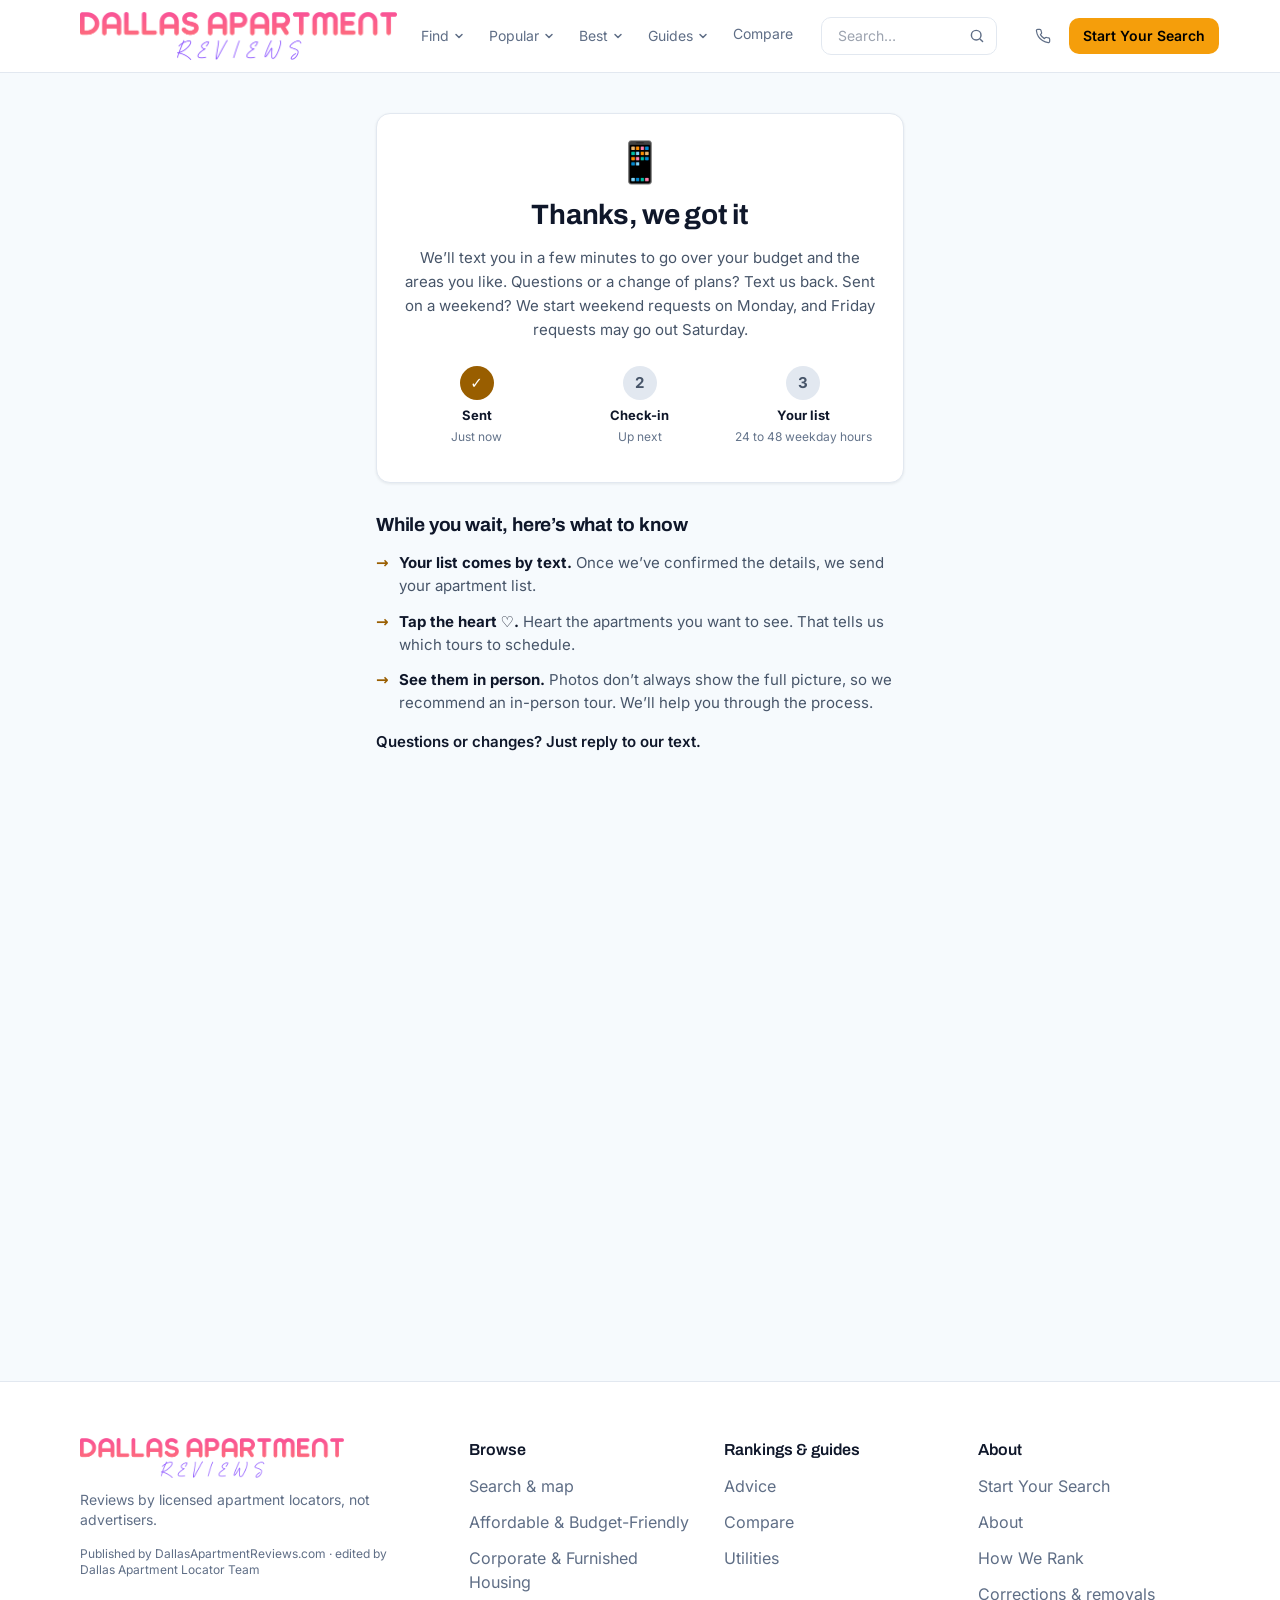
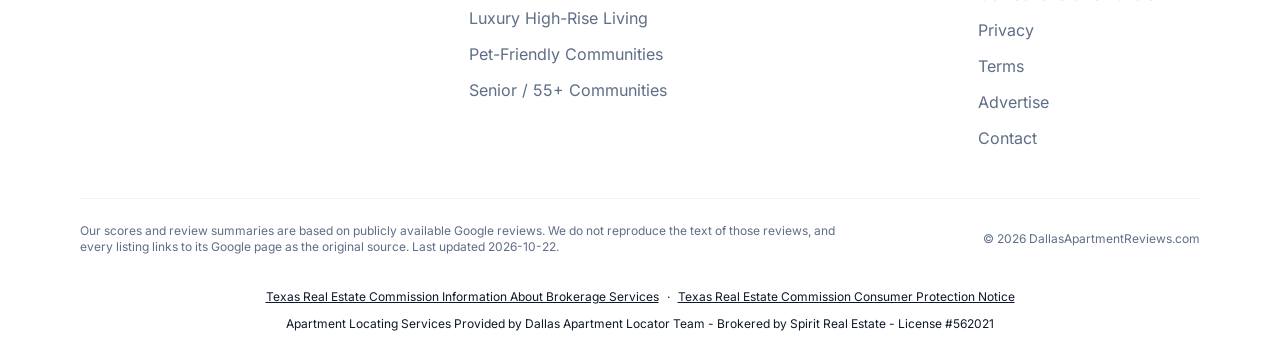
<file: thank-you/index.html>
<!DOCTYPE html><html lang="en" data-preset="modern" data-base="light" data-hero="spotlight" data-header="solid" data-cards="registry" style="--lp-primary-50:244 249 253;--lp-primary-100:229 240 249;--lp-primary-200:200 223 242;--lp-primary-300:159 200 232;--lp-primary-400:104 169 218;--lp-primary-500:2 132 199;--lp-primary-600:0 111 169;--lp-primary-700:0 85 131;--lp-primary-800:0 76 119;--lp-primary-900:0 60 96;--lp-secondary-50:244 248 247;--lp-secondary-100:228 238 237;--lp-secondary-200:198 218 215;--lp-secondary-300:156 192 187;--lp-secondary-400:101 158 151;--lp-secondary-500:15 118 110;--lp-secondary-600:12 101 94;--lp-secondary-700:8 78 73;--lp-secondary-800:7 71 66;--lp-secondary-900:5 58 54;--lp-neutral-50:247 248 249;--lp-neutral-100:235 237 241;--lp-neutral-200:212 217 224;--lp-neutral-300:182 190 202;--lp-neutral-400:144 156 173;--lp-neutral-500:100 116 139;--lp-neutral-600:84 98 118;--lp-neutral-700:64 75 91;--lp-neutral-800:57 68 82;--lp-neutral-900:46 54 66;--lp-accent-50:255 250 245;--lp-accent-100:255 244 232;--lp-accent-200:254 231 205;--lp-accent-300:253 213 168;--lp-accent-400:250 189 115;--lp-accent-500:245 158 11;--lp-accent-600:205 130 0;--lp-accent-700:153 94 0;--lp-accent-800:137 82 0;--lp-accent-900:107 61 0;--lp-surface:246 250 253;--lp-surface-alt:238 245 251;--lp-surface-container:255 255 255;--lp-surface-container-high:241 245 249;--lp-on-surface:15 23 42;--lp-on-surface-variant:95 110 134;--lp-outline:226 232 240;--lp-outline-variant:241 245 249;--lp-accent:245 158 11;--lp-on-accent:0 0 0;--lp-brand:#0284c7;--lp-accent:#f59e0b;--lp-font:'Inter', system-ui, -apple-system, Segoe UI, Roboto, sans-serif;--lp-font-heading:'Archivo', system-ui, sans-serif;--lp-heading-weight:800;--lp-heading-tracking:-0.01em;--lp-text-display-desktop:44px;--lp-text-display-mobile:32px;--lp-text-display-tracking:-0.02em;--lp-text-h1-desktop:36px;--lp-text-h1-mobile:28px;--lp-text-h1-tracking:-0.015em;--lp-text-h2-desktop:26px;--lp-text-h2-mobile:22px;--lp-text-h2-tracking:-0.01em;--lp-text-h3-desktop:21px;--lp-text-h3-mobile:19px;--lp-text-h3-tracking:0em;--lp-radius-sm:0.375rem;--lp-radius-md:0.625rem;--lp-radius-lg:0.875rem;--lp-radius-xl:1.25rem;--lp-radius-card:14px;--lp-radius-btn:10px;--lp-radius-chip:0.5rem;--lp-shadow-card:0 1px 3px rgb(15 23 42 / 0.08), 0 1px 2px rgb(15 23 42 / 0.04);--lp-shadow-hover:0 10px 28px rgb(15 23 42 / 0.12);--lp-card-border:1px solid transparent;--lp-ghost-border:1px solid transparent;--lp-ghost-bg:rgb(var(--lp-surface-alt));--lp-ghost-bg-hover:rgb(var(--lp-surface-container-high));--lp-link-decoration:none;--lp-link-underline-color:transparent;--lp-signature:none;"> <head><meta charset="utf-8"><meta name="viewport" content="width=device-width, initial-scale=1"><title>Thank You | Dallas Apartment Reviews</title><meta name="robots" content="noindex, nofollow"><link rel="icon" href="/images/brand/favicon.png"><link rel="preload" href="/fonts/archivo-latin.woff2" as="font" type="font/woff2" crossorigin><style>@font-face{font-family:'Archivo';font-style:normal;font-weight:400 700;font-display:swap;src:url(/fonts/archivo-vietnamese.woff2) format('woff2');unicode-range:U+0102-0103, U+0110-0111, U+0128-0129, U+0168-0169, U+01A0-01A1, U+01AF-01B0, U+0300-0301, U+0303-0304, U+0308-0309, U+0323, U+0329, U+1EA0-1EF9, U+20AB}@font-face{font-family:'Archivo';font-style:normal;font-weight:400 700;font-display:swap;src:url(/fonts/archivo-latin-ext.woff2) format('woff2');unicode-range:U+0100-02BA, U+02BD-02C5, U+02C7-02CC, U+02CE-02D7, U+02DD-02FF, U+0304, U+0308, U+0329, U+1D00-1DBF, U+1E00-1E9F, U+1EF2-1EFF, U+2020, U+20A0-20AB, U+20AD-20C4, U+2113, U+2C60-2C7F, U+A720-A7FF}@font-face{font-family:'Archivo';font-style:normal;font-weight:400 700;font-display:swap;src:url(/fonts/archivo-latin.woff2) format('woff2');unicode-range:U+0000-00FF, U+0131, U+0152-0153, U+02BB-02BC, U+02C6, U+02DA, U+02DC, U+0304, U+0308, U+0329, U+2000-206F, U+20AC, U+2122, U+2191, U+2193, U+2212, U+2215, U+FEFF, U+FFFD}@font-face{font-family:'Inter';font-style:normal;font-weight:400 700;font-display:swap;src:url(/fonts/inter-cyrillic-ext.woff2) format('woff2');unicode-range:U+0460-052F, U+1C80-1C8A, U+20B4, U+2DE0-2DFF, U+A640-A69F, U+FE2E-FE2F}@font-face{font-family:'Inter';font-style:normal;font-weight:400 700;font-display:swap;src:url(/fonts/inter-cyrillic.woff2) format('woff2');unicode-range:U+0301, U+0400-045F, U+0490-0491, U+04B0-04B1, U+2116}@font-face{font-family:'Inter';font-style:normal;font-weight:400 700;font-display:swap;src:url(/fonts/inter-greek-ext.woff2) format('woff2');unicode-range:U+1F00-1FFF}@font-face{font-family:'Inter';font-style:normal;font-weight:400 700;font-display:swap;src:url(/fonts/inter-greek.woff2) format('woff2');unicode-range:U+0370-0377, U+037A-037F, U+0384-038A, U+038C, U+038E-03A1, U+03A3-03FF}@font-face{font-family:'Inter';font-style:normal;font-weight:400 700;font-display:swap;src:url(/fonts/inter-vietnamese.woff2) format('woff2');unicode-range:U+0102-0103, U+0110-0111, U+0128-0129, U+0168-0169, U+01A0-01A1, U+01AF-01B0, U+0300-0301, U+0303-0304, U+0308-0309, U+0323, U+0329, U+1EA0-1EF9, U+20AB}@font-face{font-family:'Inter';font-style:normal;font-weight:400 700;font-display:swap;src:url(/fonts/inter-latin-ext.woff2) format('woff2');unicode-range:U+0100-02BA, U+02BD-02C5, U+02C7-02CC, U+02CE-02D7, U+02DD-02FF, U+0304, U+0308, U+0329, U+1D00-1DBF, U+1E00-1E9F, U+1EF2-1EFF, U+2020, U+20A0-20AB, U+20AD-20C4, U+2113, U+2C60-2C7F, U+A720-A7FF}@font-face{font-family:'Inter';font-style:normal;font-weight:400 700;font-display:swap;src:url(/fonts/inter-latin.woff2) format('woff2');unicode-range:U+0000-00FF, U+0131, U+0152-0153, U+02BB-02BC, U+02C6, U+02DA, U+02DC, U+0304, U+0308, U+0329, U+2000-206F, U+20AC, U+2122, U+2191, U+2193, U+2212, U+2215, U+FEFF, U+FFFD}body{font-family:var(--lp-font)}</style><link rel="stylesheet" href="/_astro/_slug_.C0pZw6MK.css">
<link rel="stylesheet" href="/_astro/_slug_.BUUmSsiL.css"><link rel="stylesheet" href="/css/form.css"><style>@media (max-width:767px){header.lp-site-header img{height:auto;max-width:calc(100vw - 96px)}}.bca .form-wrap h1{color:rgb(var(--lp-on-surface))}.bca .btn-submit{background:#006fa9!important;border-color:#006fa9!important;color:#fff!important}.bca .btn-submit:hover{filter:brightness(.92)}</style></head><body class="min-h-screen flex flex-col"><header class="lp-site-header sticky top-0 z-40 border-b border-outline bg-surface-container/95 backdrop-blur"> <div class="mx-auto flex max-w-6xl items-center justify-between gap-6 px-4 py-3"> <a href="https://dallasapartmentreviews.com/" class="flex shrink-0 items-center gap-2"> <img src="/images/brand/logo.png" alt="Dallas Apartment Reviews Directory" class="h-12 w-auto">  </a>  <nav class="hidden items-center gap-6 md:flex" aria-label="Primary">  <div class="relative group"> <button type="button" class="inline-flex items-center gap-1 border-b-2 pb-0.5 text-sm transition-colors border-transparent text-on-surface-variant hover:text-primary-600" aria-haspopup="true">Find <svg class="h-3 w-3" viewBox="0 0 12 12" fill="none" aria-hidden="true"><path d="M3 4.5 6 7.5 9 4.5" stroke="currentColor" stroke-width="1.5" stroke-linecap="round" stroke-linejoin="round"/></svg></button> <div class="lp-menu invisible absolute left-0 top-full z-30 max-h-[70vh] min-w-[16rem] overflow-y-auto p-2 opacity-0 transition-opacity duration-150 group-hover:visible group-hover:opacity-100 group-focus-within:visible group-focus-within:opacity-100"> <a href="https://dallasapartmentreviews.com/browse/" class="flex items-center justify-between rounded-btn px-3 py-2 text-sm font-semibold text-primary-600 hover:bg-primary-50">Search &amp; map <span aria-hidden="true">&rarr;</span></a> <div class="my-1 border-t border-outline-variant"></div> <a href="https://dallasapartmentreviews.com/category/affordable-value/" class="block rounded-btn px-3 py-2 text-sm text-on-surface-variant hover:bg-surface-alt hover:text-primary-700">Affordable &amp; Budget-Friendly</a><a href="https://dallasapartmentreviews.com/category/corporate-furnished/" class="block rounded-btn px-3 py-2 text-sm text-on-surface-variant hover:bg-surface-alt hover:text-primary-700">Corporate &amp; Furnished Housing</a><a href="https://dallasapartmentreviews.com/category/luxury-high-rise/" class="block rounded-btn px-3 py-2 text-sm text-on-surface-variant hover:bg-surface-alt hover:text-primary-700">Luxury High-Rise Living</a><a href="https://dallasapartmentreviews.com/category/pet-friendly/" class="block rounded-btn px-3 py-2 text-sm text-on-surface-variant hover:bg-surface-alt hover:text-primary-700">Pet-Friendly Communities</a><a href="https://dallasapartmentreviews.com/category/senior-55-plus/" class="block rounded-btn px-3 py-2 text-sm text-on-surface-variant hover:bg-surface-alt hover:text-primary-700">Senior / 55+ Communities</a><a href="https://dallasapartmentreviews.com/category/student-housing/" class="block rounded-btn px-3 py-2 text-sm text-on-surface-variant hover:bg-surface-alt hover:text-primary-700">Student Housing</a><a href="https://dallasapartmentreviews.com/category/townhome-style/" class="block rounded-btn px-3 py-2 text-sm text-on-surface-variant hover:bg-surface-alt hover:text-primary-700">Townhome &amp; Garden-Style Communities</a>  </div> </div>  <div class="relative group"> <button type="button" class="inline-flex items-center gap-1 border-b-2 pb-0.5 text-sm transition-colors border-transparent text-on-surface-variant hover:text-primary-600" aria-haspopup="true">Popular <svg class="h-3 w-3" viewBox="0 0 12 12" fill="none" aria-hidden="true"><path d="M3 4.5 6 7.5 9 4.5" stroke="currentColor" stroke-width="1.5" stroke-linecap="round" stroke-linejoin="round"/></svg></button> <div class="lp-menu invisible absolute left-0 top-full z-30 max-h-[70vh] min-w-[16rem] overflow-y-auto p-2 opacity-0 transition-opacity duration-150 group-hover:visible group-hover:opacity-100 group-focus-within:visible group-focus-within:opacity-100"> <a href="https://dallasapartmentreviews.com/mckinney-tx/" class="block rounded-btn px-3 py-2 text-sm text-on-surface-variant hover:bg-surface-alt hover:text-primary-700">McKinney, TX</a><a href="https://dallasapartmentreviews.com/dallas-tx/" class="block rounded-btn px-3 py-2 text-sm text-on-surface-variant hover:bg-surface-alt hover:text-primary-700">Dallas, TX</a><a href="https://dallasapartmentreviews.com/plano-tx/" class="block rounded-btn px-3 py-2 text-sm text-on-surface-variant hover:bg-surface-alt hover:text-primary-700">Plano, TX</a> <div class="my-1 border-t border-outline-variant"></div> <a href="https://dallasapartmentreviews.com/locations/" class="flex items-center justify-between rounded-btn px-3 py-2 text-sm font-semibold text-primary-600 hover:bg-primary-50">All locations <span aria-hidden="true">&rarr;</span></a> </div> </div>    <div class="relative group"> <button type="button" class="inline-flex items-center gap-1 border-b-2 pb-0.5 text-sm transition-colors border-transparent text-on-surface-variant hover:text-primary-600" aria-haspopup="true">Best <svg class="h-3 w-3" viewBox="0 0 12 12" fill="none" aria-hidden="true"><path d="M3 4.5 6 7.5 9 4.5" stroke="currentColor" stroke-width="1.5" stroke-linecap="round" stroke-linejoin="round"/></svg></button> <div class="lp-menu invisible absolute left-0 top-full z-30 max-h-[70vh] min-w-[16rem] overflow-y-auto p-2 opacity-0 transition-opacity duration-150 group-hover:visible group-hover:opacity-100 group-focus-within:visible group-focus-within:opacity-100"> <a href="https://dallasapartmentreviews.com/dallas-tx/best/apartment-complexes/" class="block rounded-btn px-3 py-2 text-sm text-on-surface-variant hover:bg-surface-alt hover:text-primary-700">Best Apartments in Dallas</a><a href="https://dallasapartmentreviews.com/mckinney-tx/best/apartment-complexes/" class="block rounded-btn px-3 py-2 text-sm text-on-surface-variant hover:bg-surface-alt hover:text-primary-700">Best Apartments in McKinney</a><a href="https://dallasapartmentreviews.com/plano-tx/best/apartment-complexes/" class="block rounded-btn px-3 py-2 text-sm text-on-surface-variant hover:bg-surface-alt hover:text-primary-700">Best Apartments in Plano</a> <div class="my-1 border-t border-outline-variant"></div> <a href="https://dallasapartmentreviews.com/best/" class="flex items-center justify-between rounded-btn px-3 py-2 text-sm font-semibold text-primary-600 hover:bg-primary-50">All rankings <span aria-hidden="true">&rarr;</span></a> </div> </div>  <div class="relative group"> <button type="button" class="inline-flex items-center gap-1 border-b-2 pb-0.5 text-sm transition-colors border-transparent text-on-surface-variant hover:text-primary-600" aria-haspopup="true">Guides <svg class="h-3 w-3" viewBox="0 0 12 12" fill="none" aria-hidden="true"><path d="M3 4.5 6 7.5 9 4.5" stroke="currentColor" stroke-width="1.5" stroke-linecap="round" stroke-linejoin="round"/></svg></button> <div class="lp-menu invisible absolute left-0 top-full z-30 max-h-[70vh] min-w-[16rem] overflow-y-auto p-2 opacity-0 transition-opacity duration-150 group-hover:visible group-hover:opacity-100 group-focus-within:visible group-focus-within:opacity-100"> <a href="https://dallasapartmentreviews.com/guide/" class="block rounded-btn px-3 py-2 text-sm text-on-surface-variant hover:bg-surface-alt hover:text-primary-700">Advice</a><a href="https://dallasapartmentreviews.com/tools/" class="block rounded-btn px-3 py-2 text-sm text-on-surface-variant hover:bg-surface-alt hover:text-primary-700">Utilities</a><a href="https://dallasapartmentreviews.com/resources/" class="block rounded-btn px-3 py-2 text-sm text-on-surface-variant hover:bg-surface-alt hover:text-primary-700">Help</a><a href="https://dallasapartmentreviews.com/glossary/" class="block rounded-btn px-3 py-2 text-sm text-on-surface-variant hover:bg-surface-alt hover:text-primary-700">Glossary</a> </div> </div> <a href="https://dallasapartmentreviews.com/compare/" class="inline-flex items-center gap-1 border-b-2 pb-0.5 text-sm transition-colors border-transparent text-on-surface-variant hover:text-primary-600">Compare</a> <form action="https://dallasapartmentreviews.com/browse/" method="get" role="search" class="relative ml-1"> <label class="sr-only" for="lp-nav-search">Search businesses</label> <input id="lp-nav-search" type="search" name="q" placeholder="Search…" class="lp-input w-44 py-2 pl-4 pr-9 text-sm"> <svg class="pointer-events-none absolute right-3 top-1/2 h-4 w-4 -translate-y-1/2 text-on-surface-variant" viewBox="0 0 20 20" fill="none" aria-hidden="true"><circle cx="9" cy="9" r="6" stroke="currentColor" stroke-width="1.8"></circle><path d="m14 14 3 3" stroke="currentColor" stroke-width="1.8" stroke-linecap="round"></path></svg> </form> <div class="ml-1 flex items-center gap-2"> <a href="tel:469-283-3766" aria-label="Call" class="flex h-9 w-9 items-center justify-center rounded-full text-on-surface-variant transition-colors hover:bg-surface-alt hover:text-primary-600"> <svg class="h-4 w-4" viewBox="0 0 24 24" fill="none" stroke="currentColor" stroke-width="1.8" stroke-linecap="round" stroke-linejoin="round" aria-hidden="true"><path d="M22 16.92v3a2 2 0 0 1-2.18 2 19.79 19.79 0 0 1-8.63-3.07 19.5 19.5 0 0 1-6-6 19.79 19.79 0 0 1-3.07-8.67A2 2 0 0 1 4.11 2h3a2 2 0 0 1 2 1.72c.13.96.36 1.9.7 2.81a2 2 0 0 1-.45 2.11L8.09 9.91a16 16 0 0 0 6 6l1.27-1.27a2 2 0 0 1 2.11-.45c.9.34 1.85.57 2.81.7A2 2 0 0 1 22 16.92Z"></path></svg> </a>  <a href="https://dallasapartmentreviews.com/" rel="noopener nofollow" class="lp-accent-bg text-on-accent whitespace-nowrap rounded-btn px-3.5 py-2 text-sm font-semibold">Start Your Search</a> </div> </nav>  <details class="lp-mnav md:hidden"> <summary class="lp-btn-ghost flex cursor-pointer list-none p-2 text-on-surface-variant" aria-label="Menu"> <svg class="lp-mnav-burger h-5 w-5" viewBox="0 0 24 24" fill="none" aria-hidden="true"><path d="M4 7h16M4 12h16M4 17h16" stroke="currentColor" stroke-width="1.8" stroke-linecap="round"></path></svg> <svg class="lp-mnav-close hidden h-5 w-5" viewBox="0 0 24 24" fill="none" aria-hidden="true"><path d="m6 6 12 12M18 6 6 18" stroke="currentColor" stroke-width="1.8" stroke-linecap="round"></path></svg> <span class="sr-only">Menu</span> </summary> <div class="lp-mnav-panel absolute inset-x-0 top-full z-40 overflow-y-auto overscroll-contain border-t border-outline bg-surface-container"> <div class="mx-auto max-w-6xl px-4 pb-8 pt-4"> <form action="https://dallasapartmentreviews.com/browse/" method="get" role="search" class="relative mb-2"> <label class="sr-only" for="lp-mnav-search">Search businesses</label> <input id="lp-mnav-search" type="search" name="q" placeholder="Search businesses…" class="lp-input w-full py-3 pl-4 pr-11 text-base"> <svg class="pointer-events-none absolute right-4 top-1/2 h-5 w-5 -translate-y-1/2 text-on-surface-variant" viewBox="0 0 20 20" fill="none" aria-hidden="true"><circle cx="9" cy="9" r="6" stroke="currentColor" stroke-width="1.8"></circle><path d="m14 14 3 3" stroke="currentColor" stroke-width="1.8" stroke-linecap="round"></path></svg> </form> <div class="mb-3 flex gap-2"> <a href="https://dallasapartmentreviews.com/" rel="noopener nofollow" class="lp-accent-bg text-on-accent flex-1 rounded-btn px-4 py-3 text-center text-base font-semibold">Start Your Search</a> <a href="tel:469-283-3766" class="flex items-center justify-center rounded-btn border border-outline px-4 py-3 text-base font-medium text-on-surface">Call</a> </div> <nav class="divide-y divide-outline-variant" aria-label="Mobile"> <a href="https://dallasapartmentreviews.com/" class="flex items-center px-1 py-3 text-base font-medium text-on-surface">Home</a> <a href="https://dallasapartmentreviews.com/browse/" class="flex items-center px-1 py-3 text-base font-medium text-on-surface">Browse &amp; map</a> <details class="lp-mnav-group"> <summary class="flex cursor-pointer list-none items-center justify-between px-1 py-3 text-base font-medium text-on-surface">Find <svg class="lp-mnav-chev h-4 w-4 shrink-0 text-on-surface-variant transition-transform duration-150" viewBox="0 0 12 12" fill="none" aria-hidden="true"><path d="M3 4.5 6 7.5 9 4.5" stroke="currentColor" stroke-width="1.5" stroke-linecap="round" stroke-linejoin="round"/></svg></summary> <div class="pb-3"> <a href="https://dallasapartmentreviews.com/category/affordable-value/" class="block rounded-btn px-3 py-2.5 text-[15px] text-on-surface-variant hover:bg-surface-alt hover:text-primary-700">Affordable &amp; Budget-Friendly</a><a href="https://dallasapartmentreviews.com/category/corporate-furnished/" class="block rounded-btn px-3 py-2.5 text-[15px] text-on-surface-variant hover:bg-surface-alt hover:text-primary-700">Corporate &amp; Furnished Housing</a><a href="https://dallasapartmentreviews.com/category/luxury-high-rise/" class="block rounded-btn px-3 py-2.5 text-[15px] text-on-surface-variant hover:bg-surface-alt hover:text-primary-700">Luxury High-Rise Living</a><a href="https://dallasapartmentreviews.com/category/pet-friendly/" class="block rounded-btn px-3 py-2.5 text-[15px] text-on-surface-variant hover:bg-surface-alt hover:text-primary-700">Pet-Friendly Communities</a><a href="https://dallasapartmentreviews.com/category/senior-55-plus/" class="block rounded-btn px-3 py-2.5 text-[15px] text-on-surface-variant hover:bg-surface-alt hover:text-primary-700">Senior / 55+ Communities</a><a href="https://dallasapartmentreviews.com/category/student-housing/" class="block rounded-btn px-3 py-2.5 text-[15px] text-on-surface-variant hover:bg-surface-alt hover:text-primary-700">Student Housing</a><a href="https://dallasapartmentreviews.com/category/townhome-style/" class="block rounded-btn px-3 py-2.5 text-[15px] text-on-surface-variant hover:bg-surface-alt hover:text-primary-700">Townhome &amp; Garden-Style Communities</a>  </div> </details> <details class="lp-mnav-group"> <summary class="flex cursor-pointer list-none items-center justify-between px-1 py-3 text-base font-medium text-on-surface">Popular <svg class="lp-mnav-chev h-4 w-4 shrink-0 text-on-surface-variant transition-transform duration-150" viewBox="0 0 12 12" fill="none" aria-hidden="true"><path d="M3 4.5 6 7.5 9 4.5" stroke="currentColor" stroke-width="1.5" stroke-linecap="round" stroke-linejoin="round"/></svg></summary> <div class="pb-3"> <a href="https://dallasapartmentreviews.com/mckinney-tx/" class="block rounded-btn px-3 py-2.5 text-[15px] text-on-surface-variant hover:bg-surface-alt hover:text-primary-700">McKinney, TX</a><a href="https://dallasapartmentreviews.com/dallas-tx/" class="block rounded-btn px-3 py-2.5 text-[15px] text-on-surface-variant hover:bg-surface-alt hover:text-primary-700">Dallas, TX</a><a href="https://dallasapartmentreviews.com/plano-tx/" class="block rounded-btn px-3 py-2.5 text-[15px] text-on-surface-variant hover:bg-surface-alt hover:text-primary-700">Plano, TX</a> <a href="https://dallasapartmentreviews.com/locations/" class="block rounded-btn px-3 py-2.5 text-[15px] font-semibold text-primary-600 hover:bg-surface-alt">All locations &rarr;</a> </div> </details>  <a href="https://dallasapartmentreviews.com/best/" class="flex items-center px-1 py-3 text-base font-medium text-on-surface">Best</a> <details class="lp-mnav-group"> <summary class="flex cursor-pointer list-none items-center justify-between px-1 py-3 text-base font-medium text-on-surface">Guides <svg class="lp-mnav-chev h-4 w-4 shrink-0 text-on-surface-variant transition-transform duration-150" viewBox="0 0 12 12" fill="none" aria-hidden="true"><path d="M3 4.5 6 7.5 9 4.5" stroke="currentColor" stroke-width="1.5" stroke-linecap="round" stroke-linejoin="round"/></svg></summary> <div class="pb-3"> <a href="https://dallasapartmentreviews.com/guide/" class="block rounded-btn px-3 py-2.5 text-[15px] text-on-surface-variant hover:bg-surface-alt hover:text-primary-700">Advice</a><a href="https://dallasapartmentreviews.com/tools/" class="block rounded-btn px-3 py-2.5 text-[15px] text-on-surface-variant hover:bg-surface-alt hover:text-primary-700">Utilities</a><a href="https://dallasapartmentreviews.com/resources/" class="block rounded-btn px-3 py-2.5 text-[15px] text-on-surface-variant hover:bg-surface-alt hover:text-primary-700">Help</a><a href="https://dallasapartmentreviews.com/glossary/" class="block rounded-btn px-3 py-2.5 text-[15px] text-on-surface-variant hover:bg-surface-alt hover:text-primary-700">Glossary</a> </div> </details> <a href="https://dallasapartmentreviews.com/compare/" class="flex items-center px-1 py-3 text-base font-medium text-on-surface">Compare</a> </nav> </div> </div> </details> </div> </header>   <script>
  (function () {
    var h = document.querySelector('header.lp-site-header');
    if (!h) return;
    var setH = function () { document.documentElement.style.setProperty('--lp-header-h', h.offsetHeight + 'px'); };
    setH();
    window.addEventListener('resize', setH, { passive: true });
    var overlay = h.classList.contains('lp-header-overlay');
    var atTop = function () { h.classList.toggle('lp-at-top', window.scrollY < 60); };
    var m = h.querySelector('.lp-mnav');
    if (m) {
      m.addEventListener('toggle', function () {
        // Lock page scroll behind the sheet; over a photo hero, solidify the transparent header so
        // the nav row reads against the sheet, not the hero. atTop() restores it on close.
        document.documentElement.classList.toggle('lp-mnav-open', m.open);
        if (!overlay) return;
        if (m.open) h.classList.remove('lp-at-top'); else atTop();
      });
    }
    if (!overlay) return;
    atTop();
    window.addEventListener('scroll', atTop, { passive: true });
  })();
</script> <main id="main" class="flex-1"><div style="max-width:560px;margin:0 auto;padding:40px 16px 24px"><div style="background:#fff;border:1px solid #e2e8f0;border-radius:14px;padding:28px 22px;box-shadow:0 1px 3px rgb(15 23 42/.08)"><div style="text-align:center;font-size:40px;line-height:1">&#128241;</div><h1 style="text-align:center;font-family:var(--lp-font-heading);font-weight:800;font-size:28px;margin:12px 0 10px;color:#0f172a">Thanks, we got it</h1><p style="text-align:center;font-size:15px;line-height:1.6;color:#475569;margin:0">We&#8217;ll text you in a few minutes to go over your budget and the areas you like. Questions or a change of plans? Text us back. Sent on a weekend? We start weekend requests on Monday, and Friday requests may go out Saturday.</p><div style="display:flex;gap:8px;margin:24px 0 8px"><div style="flex:1;text-align:center"><div style="width:34px;height:34px;border-radius:50%;margin:0 auto 6px;display:flex;align-items:center;justify-content:center;font-weight:700;font-size:15px;background:#995e00;color:#fff">&#10003;</div><p style="font-weight:700;font-size:13px;margin:0;color:#0f172a">Sent</p><p style="font-size:12px;margin:2px 0 0;color:#64748b">Just now</p></div><div style="flex:1;text-align:center"><div style="width:34px;height:34px;border-radius:50%;margin:0 auto 6px;display:flex;align-items:center;justify-content:center;font-weight:700;font-size:15px;background:#e2e8f0;color:#475569">2</div><p style="font-weight:700;font-size:13px;margin:0;color:#0f172a">Check-in</p><p style="font-size:12px;margin:2px 0 0;color:#64748b">Up next</p></div><div style="flex:1;text-align:center"><div style="width:34px;height:34px;border-radius:50%;margin:0 auto 6px;display:flex;align-items:center;justify-content:center;font-weight:700;font-size:15px;background:#e2e8f0;color:#475569">3</div><p style="font-weight:700;font-size:13px;margin:0;color:#0f172a">Your list</p><p style="font-size:12px;margin:2px 0 0;color:#64748b">24 to 48 weekday hours</p></div></div></div><h2 style="font-family:var(--lp-font-heading);font-weight:800;font-size:19px;margin:28px 0 12px;color:#0f172a">While you wait, here&#8217;s what to know</h2><ul style="list-style:none;padding:0;margin:0;font-size:15px;line-height:1.55;color:#475569"><li style="display:flex;gap:10px;margin:0 0 12px"><span style="color:#995e00;font-weight:700">&rarr;</span><span><strong style="color:#0f172a">Your list comes by text.</strong> Once we&#8217;ve confirmed the details, we send your apartment list.</span></li><li style="display:flex;gap:10px;margin:0 0 12px"><span style="color:#995e00;font-weight:700">&rarr;</span><span><strong style="color:#0f172a">Tap the heart &#9825;.</strong> Heart the apartments you want to see. That tells us which tours to schedule.</span></li><li style="display:flex;gap:10px;margin:0 0 12px"><span style="color:#995e00;font-weight:700">&rarr;</span><span><strong style="color:#0f172a">See them in person.</strong> Photos don&#8217;t always show the full picture, so we recommend an in-person tour. We&#8217;ll help you through the process.</span></li></ul><p style="font-size:15px;color:#0f172a;font-weight:600;margin:16px 0 0">Questions or changes? Just reply to our text.</p></div><div data-intake-footer-spacer aria-hidden="true" style="height:clamp(360px,60vh,720px);background:transparent"></div></main>  <footer class="mt-16 border-t border-outline bg-surface-container"> <div class="mx-auto max-w-6xl px-4 pt-14 pb-8"> <div class="grid gap-12 md:grid-cols-12">  <div class="md:col-span-4"> <img src="/images/brand/logo.png" alt="Dallas Apartment Reviews Directory" class="mb-3 h-10 w-auto" loading="lazy"> <p class="max-w-sm text-sm text-on-surface-variant">Reviews by licensed apartment locators, not advertisers.</p> <p class="mt-4 text-xs text-on-surface-variant">
Published by <a class="hover:text-primary-600" href="https://dallasapartmentreviews.com" rel="publisher">DallasApartmentReviews.com</a>  &middot; edited by Dallas Apartment Locator Team </p>  </div>  <div class="grid grid-cols-2 gap-8 sm:grid-cols-3 md:col-span-8"> <div class="flex flex-col gap-3"> <span class="font-heading font-semibold text-on-surface">Browse</span> <a class="text-on-surface-variant hover:text-primary-600 transition-colors" href="https://dallasapartmentreviews.com/browse/">Search &amp; map</a> <a class="text-on-surface-variant hover:text-primary-600 transition-colors" href="https://dallasapartmentreviews.com/category/affordable-value/">Affordable &amp; Budget-Friendly</a><a class="text-on-surface-variant hover:text-primary-600 transition-colors" href="https://dallasapartmentreviews.com/category/corporate-furnished/">Corporate &amp; Furnished Housing</a><a class="text-on-surface-variant hover:text-primary-600 transition-colors" href="https://dallasapartmentreviews.com/category/luxury-high-rise/">Luxury High-Rise Living</a><a class="text-on-surface-variant hover:text-primary-600 transition-colors" href="https://dallasapartmentreviews.com/category/pet-friendly/">Pet-Friendly Communities</a><a class="text-on-surface-variant hover:text-primary-600 transition-colors" href="https://dallasapartmentreviews.com/category/senior-55-plus/">Senior / 55+ Communities</a> </div> <div class="flex flex-col gap-3"> <span class="font-heading font-semibold text-on-surface">Rankings &amp; guides</span>  <a class="text-on-surface-variant hover:text-primary-600 transition-colors" href="https://dallasapartmentreviews.com/guide/">Advice</a> <a class="text-on-surface-variant hover:text-primary-600 transition-colors" href="https://dallasapartmentreviews.com/compare/">Compare</a> <a class="text-on-surface-variant hover:text-primary-600 transition-colors" href="https://dallasapartmentreviews.com/tools/">Utilities</a> </div> <div class="flex flex-col gap-3"> <span class="font-heading font-semibold text-on-surface">About</span> <a class="text-on-surface-variant hover:text-primary-600 transition-colors" href="/">Start Your Search</a> <a class="text-on-surface-variant hover:text-primary-600 transition-colors" href="https://dallasapartmentreviews.com/about/">About</a>  <a class="text-on-surface-variant hover:text-primary-600 transition-colors" href="https://dallasapartmentreviews.com/how-we-rank/">How We Rank</a> <a class="text-on-surface-variant hover:text-primary-600 transition-colors" href="https://dallasapartmentreviews.com/listing-policy/">Corrections &amp; removals</a> <a class="text-on-surface-variant hover:text-primary-600 transition-colors" href="https://dallasapartmentreviews.com/privacy/">Privacy</a> <a class="text-on-surface-variant hover:text-primary-600 transition-colors" href="https://dallasapartmentreviews.com/terms/">Terms</a> <a class="text-on-surface-variant hover:text-primary-600 transition-colors" href="https://dallasapartmentreviews.com/advertise/">Advertise</a> <a class="text-on-surface-variant hover:text-primary-600 transition-colors" href="https://dallasapartmentreviews.com/contact/">Contact</a> </div> </div> </div>  <div class="mt-12 flex flex-col gap-3 border-t border-outline-variant pt-6 text-xs text-on-surface-variant sm:flex-row sm:items-center sm:justify-between"> <p class="max-w-3xl"> Our scores and review summaries are based on publicly available Google reviews. We do not reproduce the text of those reviews, and every listing links to its Google page as the original source. Last updated 2026-10-22.
 </p> <p class="shrink-0">&copy; 2026 DallasApartmentReviews.com</p> </div> </div> <div style="max-width:72rem;margin:0 auto;padding:0 16px 24px;font-size:12px;line-height:1.6;text-align:center"><a href="/docs/trec-information-about-brokerage-services.pdf" target="_blank" rel="noopener noreferrer" style="color:inherit;text-decoration:underline">Texas Real Estate Commission Information About Brokerage Services</a><span aria-hidden="true" style="margin:0 8px">&middot;</span><a href="/docs/trec-consumer-protection-notice.pdf" target="_blank" rel="noopener noreferrer" style="color:inherit;text-decoration:underline">Texas Real Estate Commission Consumer Protection Notice</a><p style="margin:8px 0 0">Apartment Locating Services Provided by Dallas Apartment Locator Team - Brokered by Spirit Real Estate - License #562021</p></div></footer></body></html>
</file>
<file: _astro/_slug_.C0pZw6MK.css>
*,:before,:after{--tw-border-spacing-x: 0;--tw-border-spacing-y: 0;--tw-translate-x: 0;--tw-translate-y: 0;--tw-rotate: 0;--tw-skew-x: 0;--tw-skew-y: 0;--tw-scale-x: 1;--tw-scale-y: 1;--tw-pan-x: ;--tw-pan-y: ;--tw-pinch-zoom: ;--tw-scroll-snap-strictness: proximity;--tw-gradient-from-position: ;--tw-gradient-via-position: ;--tw-gradient-to-position: ;--tw-ordinal: ;--tw-slashed-zero: ;--tw-numeric-figure: ;--tw-numeric-spacing: ;--tw-numeric-fraction: ;--tw-ring-inset: ;--tw-ring-offset-width: 0px;--tw-ring-offset-color: #fff;--tw-ring-color: rgb(59 130 246 / .5);--tw-ring-offset-shadow: 0 0 #0000;--tw-ring-shadow: 0 0 #0000;--tw-shadow: 0 0 #0000;--tw-shadow-colored: 0 0 #0000;--tw-blur: ;--tw-brightness: ;--tw-contrast: ;--tw-grayscale: ;--tw-hue-rotate: ;--tw-invert: ;--tw-saturate: ;--tw-sepia: ;--tw-drop-shadow: ;--tw-backdrop-blur: ;--tw-backdrop-brightness: ;--tw-backdrop-contrast: ;--tw-backdrop-grayscale: ;--tw-backdrop-hue-rotate: ;--tw-backdrop-invert: ;--tw-backdrop-opacity: ;--tw-backdrop-saturate: ;--tw-backdrop-sepia: ;--tw-contain-size: ;--tw-contain-layout: ;--tw-contain-paint: ;--tw-contain-style: }::backdrop{--tw-border-spacing-x: 0;--tw-border-spacing-y: 0;--tw-translate-x: 0;--tw-translate-y: 0;--tw-rotate: 0;--tw-skew-x: 0;--tw-skew-y: 0;--tw-scale-x: 1;--tw-scale-y: 1;--tw-pan-x: ;--tw-pan-y: ;--tw-pinch-zoom: ;--tw-scroll-snap-strictness: proximity;--tw-gradient-from-position: ;--tw-gradient-via-position: ;--tw-gradient-to-position: ;--tw-ordinal: ;--tw-slashed-zero: ;--tw-numeric-figure: ;--tw-numeric-spacing: ;--tw-numeric-fraction: ;--tw-ring-inset: ;--tw-ring-offset-width: 0px;--tw-ring-offset-color: #fff;--tw-ring-color: rgb(59 130 246 / .5);--tw-ring-offset-shadow: 0 0 #0000;--tw-ring-shadow: 0 0 #0000;--tw-shadow: 0 0 #0000;--tw-shadow-colored: 0 0 #0000;--tw-blur: ;--tw-brightness: ;--tw-contrast: ;--tw-grayscale: ;--tw-hue-rotate: ;--tw-invert: ;--tw-saturate: ;--tw-sepia: ;--tw-drop-shadow: ;--tw-backdrop-blur: ;--tw-backdrop-brightness: ;--tw-backdrop-contrast: ;--tw-backdrop-grayscale: ;--tw-backdrop-hue-rotate: ;--tw-backdrop-invert: ;--tw-backdrop-opacity: ;--tw-backdrop-saturate: ;--tw-backdrop-sepia: ;--tw-contain-size: ;--tw-contain-layout: ;--tw-contain-paint: ;--tw-contain-style: }*,:before,:after{box-sizing:border-box;border-width:0;border-style:solid;border-color:#e5e7eb}:before,:after{--tw-content: ""}html,:host{line-height:1.5;-webkit-text-size-adjust:100%;-moz-tab-size:4;-o-tab-size:4;tab-size:4;font-family:ui-sans-serif,system-ui,sans-serif,"Apple Color Emoji","Segoe UI Emoji",Segoe UI Symbol,"Noto Color Emoji";font-feature-settings:normal;font-variation-settings:normal;-webkit-tap-highlight-color:transparent}body{margin:0;line-height:inherit}hr{height:0;color:inherit;border-top-width:1px}abbr:where([title]){-webkit-text-decoration:underline dotted;text-decoration:underline dotted}h1,h2,h3,h4,h5,h6{font-size:inherit;font-weight:inherit}a{color:inherit;text-decoration:inherit}b,strong{font-weight:bolder}code,kbd,samp,pre{font-family:ui-monospace,SFMono-Regular,Menlo,Monaco,Consolas,Liberation Mono,Courier New,monospace;font-feature-settings:normal;font-variation-settings:normal;font-size:1em}small{font-size:80%}sub,sup{font-size:75%;line-height:0;position:relative;vertical-align:baseline}sub{bottom:-.25em}sup{top:-.5em}table{text-indent:0;border-color:inherit;border-collapse:collapse}button,input,optgroup,select,textarea{font-family:inherit;font-feature-settings:inherit;font-variation-settings:inherit;font-size:100%;font-weight:inherit;line-height:inherit;letter-spacing:inherit;color:inherit;margin:0;padding:0}button,select{text-transform:none}button,input:where([type=button]),input:where([type=reset]),input:where([type=submit]){-webkit-appearance:button;background-color:transparent;background-image:none}:-moz-focusring{outline:auto}:-moz-ui-invalid{box-shadow:none}progress{vertical-align:baseline}::-webkit-inner-spin-button,::-webkit-outer-spin-button{height:auto}[type=search]{-webkit-appearance:textfield;outline-offset:-2px}::-webkit-search-decoration{-webkit-appearance:none}::-webkit-file-upload-button{-webkit-appearance:button;font:inherit}summary{display:list-item}blockquote,dl,dd,h1,h2,h3,h4,h5,h6,hr,figure,p,pre{margin:0}fieldset{margin:0;padding:0}legend{padding:0}ol,ul,menu{list-style:none;margin:0;padding:0}dialog{padding:0}textarea{resize:vertical}input::-moz-placeholder,textarea::-moz-placeholder{opacity:1;color:#9ca3af}input::placeholder,textarea::placeholder{opacity:1;color:#9ca3af}button,[role=button]{cursor:pointer}:disabled{cursor:default}img,svg,video,canvas,audio,iframe,embed,object{display:block;vertical-align:middle}img,video{max-width:100%;height:auto}[hidden]:where(:not([hidden=until-found])){display:none}.container{width:100%}@media (min-width: 640px){.container{max-width:640px}}@media (min-width: 768px){.container{max-width:768px}}@media (min-width: 1024px){.container{max-width:1024px}}@media (min-width: 1280px){.container{max-width:1280px}}@media (min-width: 1536px){.container{max-width:1536px}}.prose{color:var(--tw-prose-body);max-width:65ch}.prose :where(p):not(:where([class~=not-prose],[class~=not-prose] *)){margin-top:1.25em;margin-bottom:1.25em}.prose :where([class~=lead]):not(:where([class~=not-prose],[class~=not-prose] *)){color:var(--tw-prose-lead);font-size:1.25em;line-height:1.6;margin-top:1.2em;margin-bottom:1.2em}.prose :where(a):not(:where([class~=not-prose],[class~=not-prose] *)){color:var(--tw-prose-links);text-decoration:underline;font-weight:500}.prose :where(strong):not(:where([class~=not-prose],[class~=not-prose] *)){color:var(--tw-prose-bold);font-weight:600}.prose :where(a strong):not(:where([class~=not-prose],[class~=not-prose] *)){color:inherit}.prose :where(blockquote strong):not(:where([class~=not-prose],[class~=not-prose] *)){color:inherit}.prose :where(thead th strong):not(:where([class~=not-prose],[class~=not-prose] *)){color:inherit}.prose :where(ol):not(:where([class~=not-prose],[class~=not-prose] *)){list-style-type:decimal;margin-top:1.25em;margin-bottom:1.25em;padding-inline-start:1.625em}.prose :where(ol[type=A]):not(:where([class~=not-prose],[class~=not-prose] *)){list-style-type:upper-alpha}.prose :where(ol[type=a]):not(:where([class~=not-prose],[class~=not-prose] *)){list-style-type:lower-alpha}.prose :where(ol[type=A s]):not(:where([class~=not-prose],[class~=not-prose] *)){list-style-type:upper-alpha}.prose :where(ol[type=a s]):not(:where([class~=not-prose],[class~=not-prose] *)){list-style-type:lower-alpha}.prose :where(ol[type=I]):not(:where([class~=not-prose],[class~=not-prose] *)){list-style-type:upper-roman}.prose :where(ol[type=i]):not(:where([class~=not-prose],[class~=not-prose] *)){list-style-type:lower-roman}.prose :where(ol[type=I s]):not(:where([class~=not-prose],[class~=not-prose] *)){list-style-type:upper-roman}.prose :where(ol[type=i s]):not(:where([class~=not-prose],[class~=not-prose] *)){list-style-type:lower-roman}.prose :where(ol[type="1"]):not(:where([class~=not-prose],[class~=not-prose] *)){list-style-type:decimal}.prose :where(ul):not(:where([class~=not-prose],[class~=not-prose] *)){list-style-type:disc;margin-top:1.25em;margin-bottom:1.25em;padding-inline-start:1.625em}.prose :where(ol>li):not(:where([class~=not-prose],[class~=not-prose] *))::marker{font-weight:400;color:var(--tw-prose-counters)}.prose :where(ul>li):not(:where([class~=not-prose],[class~=not-prose] *))::marker{color:var(--tw-prose-bullets)}.prose :where(dt):not(:where([class~=not-prose],[class~=not-prose] *)){color:var(--tw-prose-headings);font-weight:600;margin-top:1.25em}.prose :where(hr):not(:where([class~=not-prose],[class~=not-prose] *)){border-color:var(--tw-prose-hr);border-top-width:1px;margin-top:3em;margin-bottom:3em}.prose :where(blockquote):not(:where([class~=not-prose],[class~=not-prose] *)){font-weight:500;font-style:italic;color:var(--tw-prose-quotes);border-inline-start-width:.25rem;border-inline-start-color:var(--tw-prose-quote-borders);quotes:"“""”""‘""’";margin-top:1.6em;margin-bottom:1.6em;padding-inline-start:1em}.prose :where(blockquote p:first-of-type):not(:where([class~=not-prose],[class~=not-prose] *)):before{content:open-quote}.prose :where(blockquote p:last-of-type):not(:where([class~=not-prose],[class~=not-prose] *)):after{content:close-quote}.prose :where(h1):not(:where([class~=not-prose],[class~=not-prose] *)){color:var(--tw-prose-headings);font-weight:800;font-size:2.25em;margin-top:0;margin-bottom:.8888889em;line-height:1.1111111}.prose :where(h1 strong):not(:where([class~=not-prose],[class~=not-prose] *)){font-weight:900;color:inherit}.prose :where(h2):not(:where([class~=not-prose],[class~=not-prose] *)){color:var(--tw-prose-headings);font-weight:700;font-size:1.5em;margin-top:2em;margin-bottom:1em;line-height:1.3333333}.prose :where(h2 strong):not(:where([class~=not-prose],[class~=not-prose] *)){font-weight:800;color:inherit}.prose :where(h3):not(:where([class~=not-prose],[class~=not-prose] *)){color:var(--tw-prose-headings);font-weight:600;font-size:1.25em;margin-top:1.6em;margin-bottom:.6em;line-height:1.6}.prose :where(h3 strong):not(:where([class~=not-prose],[class~=not-prose] *)){font-weight:700;color:inherit}.prose :where(h4):not(:where([class~=not-prose],[class~=not-prose] *)){color:var(--tw-prose-headings);font-weight:600;margin-top:1.5em;margin-bottom:.5em;line-height:1.5}.prose :where(h4 strong):not(:where([class~=not-prose],[class~=not-prose] *)){font-weight:700;color:inherit}.prose :where(img):not(:where([class~=not-prose],[class~=not-prose] *)){margin-top:2em;margin-bottom:2em}.prose :where(picture):not(:where([class~=not-prose],[class~=not-prose] *)){display:block;margin-top:2em;margin-bottom:2em}.prose :where(video):not(:where([class~=not-prose],[class~=not-prose] *)){margin-top:2em;margin-bottom:2em}.prose :where(kbd):not(:where([class~=not-prose],[class~=not-prose] *)){font-weight:500;font-family:inherit;color:var(--tw-prose-kbd);box-shadow:0 0 0 1px var(--tw-prose-kbd-shadows),0 3px 0 var(--tw-prose-kbd-shadows);font-size:.875em;border-radius:.3125rem;padding-top:.1875em;padding-inline-end:.375em;padding-bottom:.1875em;padding-inline-start:.375em}.prose :where(code):not(:where([class~=not-prose],[class~=not-prose] *)){color:var(--tw-prose-code);font-weight:600;font-size:.875em}.prose :where(code):not(:where([class~=not-prose],[class~=not-prose] *)):before{content:"`"}.prose :where(code):not(:where([class~=not-prose],[class~=not-prose] *)):after{content:"`"}.prose :where(a code):not(:where([class~=not-prose],[class~=not-prose] *)){color:inherit}.prose :where(h1 code):not(:where([class~=not-prose],[class~=not-prose] *)){color:inherit}.prose :where(h2 code):not(:where([class~=not-prose],[class~=not-prose] *)){color:inherit;font-size:.875em}.prose :where(h3 code):not(:where([class~=not-prose],[class~=not-prose] *)){color:inherit;font-size:.9em}.prose :where(h4 code):not(:where([class~=not-prose],[class~=not-prose] *)){color:inherit}.prose :where(blockquote code):not(:where([class~=not-prose],[class~=not-prose] *)){color:inherit}.prose :where(thead th code):not(:where([class~=not-prose],[class~=not-prose] *)){color:inherit}.prose :where(pre):not(:where([class~=not-prose],[class~=not-prose] *)){color:var(--tw-prose-pre-code);background-color:var(--tw-prose-pre-bg);overflow-x:auto;font-weight:400;font-size:.875em;line-height:1.7142857;margin-top:1.7142857em;margin-bottom:1.7142857em;border-radius:.375rem;padding-top:.8571429em;padding-inline-end:1.1428571em;padding-bottom:.8571429em;padding-inline-start:1.1428571em}.prose :where(pre code):not(:where([class~=not-prose],[class~=not-prose] *)){background-color:transparent;border-width:0;border-radius:0;padding:0;font-weight:inherit;color:inherit;font-size:inherit;font-family:inherit;line-height:inherit}.prose :where(pre code):not(:where([class~=not-prose],[class~=not-prose] *)):before{content:none}.prose :where(pre code):not(:where([class~=not-prose],[class~=not-prose] *)):after{content:none}.prose :where(table):not(:where([class~=not-prose],[class~=not-prose] *)){width:100%;table-layout:auto;margin-top:2em;margin-bottom:2em;font-size:.875em;line-height:1.7142857}.prose :where(thead):not(:where([class~=not-prose],[class~=not-prose] *)){border-bottom-width:1px;border-bottom-color:var(--tw-prose-th-borders)}.prose :where(thead th):not(:where([class~=not-prose],[class~=not-prose] *)){color:var(--tw-prose-headings);font-weight:600;vertical-align:bottom;padding-inline-end:.5714286em;padding-bottom:.5714286em;padding-inline-start:.5714286em}.prose :where(tbody tr):not(:where([class~=not-prose],[class~=not-prose] *)){border-bottom-width:1px;border-bottom-color:var(--tw-prose-td-borders)}.prose :where(tbody tr:last-child):not(:where([class~=not-prose],[class~=not-prose] *)){border-bottom-width:0}.prose :where(tbody td):not(:where([class~=not-prose],[class~=not-prose] *)){vertical-align:baseline}.prose :where(tfoot):not(:where([class~=not-prose],[class~=not-prose] *)){border-top-width:1px;border-top-color:var(--tw-prose-th-borders)}.prose :where(tfoot td):not(:where([class~=not-prose],[class~=not-prose] *)){vertical-align:top}.prose :where(th,td):not(:where([class~=not-prose],[class~=not-prose] *)){text-align:start}.prose :where(figure>*):not(:where([class~=not-prose],[class~=not-prose] *)){margin-top:0;margin-bottom:0}.prose :where(figcaption):not(:where([class~=not-prose],[class~=not-prose] *)){color:var(--tw-prose-captions);font-size:.875em;line-height:1.4285714;margin-top:.8571429em}.prose{--tw-prose-body: #374151;--tw-prose-headings: #111827;--tw-prose-lead: #4b5563;--tw-prose-links: #111827;--tw-prose-bold: #111827;--tw-prose-counters: #6b7280;--tw-prose-bullets: #d1d5db;--tw-prose-hr: #e5e7eb;--tw-prose-quotes: #111827;--tw-prose-quote-borders: #e5e7eb;--tw-prose-captions: #6b7280;--tw-prose-kbd: #111827;--tw-prose-kbd-shadows: rgb(17 24 39 / 10%);--tw-prose-code: #111827;--tw-prose-pre-code: #e5e7eb;--tw-prose-pre-bg: #1f2937;--tw-prose-th-borders: #d1d5db;--tw-prose-td-borders: #e5e7eb;--tw-prose-invert-body: #d1d5db;--tw-prose-invert-headings: #fff;--tw-prose-invert-lead: #9ca3af;--tw-prose-invert-links: #fff;--tw-prose-invert-bold: #fff;--tw-prose-invert-counters: #9ca3af;--tw-prose-invert-bullets: #4b5563;--tw-prose-invert-hr: #374151;--tw-prose-invert-quotes: #f3f4f6;--tw-prose-invert-quote-borders: #374151;--tw-prose-invert-captions: #9ca3af;--tw-prose-invert-kbd: #fff;--tw-prose-invert-kbd-shadows: rgb(255 255 255 / 10%);--tw-prose-invert-code: #fff;--tw-prose-invert-pre-code: #d1d5db;--tw-prose-invert-pre-bg: rgb(0 0 0 / 50%);--tw-prose-invert-th-borders: #4b5563;--tw-prose-invert-td-borders: #374151;font-size:1rem;line-height:1.75}.prose :where(picture>img):not(:where([class~=not-prose],[class~=not-prose] *)){margin-top:0;margin-bottom:0}.prose :where(li):not(:where([class~=not-prose],[class~=not-prose] *)){margin-top:.5em;margin-bottom:.5em}.prose :where(ol>li):not(:where([class~=not-prose],[class~=not-prose] *)){padding-inline-start:.375em}.prose :where(ul>li):not(:where([class~=not-prose],[class~=not-prose] *)){padding-inline-start:.375em}.prose :where(.prose>ul>li p):not(:where([class~=not-prose],[class~=not-prose] *)){margin-top:.75em;margin-bottom:.75em}.prose :where(.prose>ul>li>p:first-child):not(:where([class~=not-prose],[class~=not-prose] *)){margin-top:1.25em}.prose :where(.prose>ul>li>p:last-child):not(:where([class~=not-prose],[class~=not-prose] *)){margin-bottom:1.25em}.prose :where(.prose>ol>li>p:first-child):not(:where([class~=not-prose],[class~=not-prose] *)){margin-top:1.25em}.prose :where(.prose>ol>li>p:last-child):not(:where([class~=not-prose],[class~=not-prose] *)){margin-bottom:1.25em}.prose :where(ul ul,ul ol,ol ul,ol ol):not(:where([class~=not-prose],[class~=not-prose] *)){margin-top:.75em;margin-bottom:.75em}.prose :where(dl):not(:where([class~=not-prose],[class~=not-prose] *)){margin-top:1.25em;margin-bottom:1.25em}.prose :where(dd):not(:where([class~=not-prose],[class~=not-prose] *)){margin-top:.5em;padding-inline-start:1.625em}.prose :where(hr+*):not(:where([class~=not-prose],[class~=not-prose] *)){margin-top:0}.prose :where(h2+*):not(:where([class~=not-prose],[class~=not-prose] *)){margin-top:0}.prose :where(h3+*):not(:where([class~=not-prose],[class~=not-prose] *)){margin-top:0}.prose :where(h4+*):not(:where([class~=not-prose],[class~=not-prose] *)){margin-top:0}.prose :where(thead th:first-child):not(:where([class~=not-prose],[class~=not-prose] *)){padding-inline-start:0}.prose :where(thead th:last-child):not(:where([class~=not-prose],[class~=not-prose] *)){padding-inline-end:0}.prose :where(tbody td,tfoot td):not(:where([class~=not-prose],[class~=not-prose] *)){padding-top:.5714286em;padding-inline-end:.5714286em;padding-bottom:.5714286em;padding-inline-start:.5714286em}.prose :where(tbody td:first-child,tfoot td:first-child):not(:where([class~=not-prose],[class~=not-prose] *)){padding-inline-start:0}.prose :where(tbody td:last-child,tfoot td:last-child):not(:where([class~=not-prose],[class~=not-prose] *)){padding-inline-end:0}.prose :where(figure):not(:where([class~=not-prose],[class~=not-prose] *)){margin-top:2em;margin-bottom:2em}.prose :where(.prose>:first-child):not(:where([class~=not-prose],[class~=not-prose] *)){margin-top:0}.prose :where(.prose>:last-child):not(:where([class~=not-prose],[class~=not-prose] *)){margin-bottom:0}.sr-only{position:absolute;width:1px;height:1px;padding:0;margin:-1px;overflow:hidden;clip:rect(0,0,0,0);white-space:nowrap;border-width:0}.pointer-events-none{pointer-events:none}.visible{visibility:visible}.invisible{visibility:hidden}.collapse{visibility:collapse}.static{position:static}.fixed{position:fixed}.absolute{position:absolute}.relative{position:relative}.sticky{position:sticky}.inset-0{inset:0}.inset-x-0{left:0;right:0}.-bottom-4{bottom:-1rem}.bottom-0{bottom:0}.left-0{left:0}.left-4{left:1rem}.right-0{right:0}.right-3{right:.75rem}.right-4{right:1rem}.top-0{top:0}.top-1\/2{top:50%}.top-4{top:1rem}.top-full{top:100%}.isolate{isolation:isolate}.z-0{z-index:0}.z-10{z-index:10}.z-30{z-index:30}.z-40{z-index:40}.z-50{z-index:50}.z-\[60\]{z-index:60}.order-1{order:1}.order-2{order:2}.mx-auto{margin-left:auto;margin-right:auto}.my-1{margin-top:.25rem;margin-bottom:.25rem}.mb-1{margin-bottom:.25rem}.mb-2{margin-bottom:.5rem}.mb-3{margin-bottom:.75rem}.mb-4{margin-bottom:1rem}.mb-5{margin-bottom:1.25rem}.mb-6{margin-bottom:1.5rem}.mb-8{margin-bottom:2rem}.ml-1{margin-left:.25rem}.mr-1{margin-right:.25rem}.mt-0{margin-top:0}.mt-0\.5{margin-top:.125rem}.mt-1{margin-top:.25rem}.mt-1\.5{margin-top:.375rem}.mt-10{margin-top:2.5rem}.mt-12{margin-top:3rem}.mt-16{margin-top:4rem}.mt-2{margin-top:.5rem}.mt-2\.5{margin-top:.625rem}.mt-3{margin-top:.75rem}.mt-4{margin-top:1rem}.mt-5{margin-top:1.25rem}.mt-6{margin-top:1.5rem}.mt-8{margin-top:2rem}.mt-auto{margin-top:auto}.line-clamp-2{overflow:hidden;display:-webkit-box;-webkit-box-orient:vertical;-webkit-line-clamp:2}.line-clamp-5{overflow:hidden;display:-webkit-box;-webkit-box-orient:vertical;-webkit-line-clamp:5}.block{display:block}.inline-block{display:inline-block}.inline{display:inline}.flex{display:flex}.inline-flex{display:inline-flex}.table{display:table}.grid{display:grid}.contents{display:contents}.hidden{display:none}.aspect-\[1200\/500\]{aspect-ratio:1200/500}.aspect-\[1200\/630\]{aspect-ratio:1200/630}.aspect-\[16\/6\]{aspect-ratio:16/6}.aspect-\[16\/9\]{aspect-ratio:16/9}.aspect-\[21\/9\]{aspect-ratio:21/9}.aspect-\[3\/2\]{aspect-ratio:3/2}.aspect-\[4\/3\]{aspect-ratio:4/3}.aspect-\[8\/5\]{aspect-ratio:8/5}.aspect-\[800\/420\]{aspect-ratio:800/420}.aspect-video{aspect-ratio:16 / 9}.h-1{height:.25rem}.h-1\.5{height:.375rem}.h-10{height:2.5rem}.h-12{height:3rem}.h-14{height:3.5rem}.h-16{height:4rem}.h-2{height:.5rem}.h-20{height:5rem}.h-3{height:.75rem}.h-4{height:1rem}.h-48{height:12rem}.h-5{height:1.25rem}.h-6{height:1.5rem}.h-8{height:2rem}.h-9{height:2.25rem}.h-\[360px\]{height:360px}.h-\[420px\]{height:420px}.h-\[72px\]{height:72px}.h-auto{height:auto}.h-full{height:100%}.max-h-\[60vh\]{max-height:60vh}.max-h-\[70vh\]{max-height:70vh}.min-h-0{min-height:0px}.min-h-24{min-height:6rem}.min-h-\[200px\]{min-height:200px}.min-h-\[40vh\]{min-height:40vh}.min-h-\[42vh\]{min-height:42vh}.min-h-\[85vh\]{min-height:85vh}.min-h-screen{min-height:100vh}.w-10{width:2.5rem}.w-12{width:3rem}.w-14{width:3.5rem}.w-16{width:4rem}.w-2{width:.5rem}.w-20{width:5rem}.w-24{width:6rem}.w-28{width:7rem}.w-3{width:.75rem}.w-4{width:1rem}.w-44{width:11rem}.w-5{width:1.25rem}.w-6{width:1.5rem}.w-7{width:1.75rem}.w-8{width:2rem}.w-9{width:2.25rem}.w-\[22rem\]{width:22rem}.w-auto{width:auto}.w-full{width:100%}.min-w-0{min-width:0px}.min-w-\[16rem\]{min-width:16rem}.max-w-2xl{max-width:42rem}.max-w-3xl{max-width:48rem}.max-w-4xl{max-width:56rem}.max-w-5xl{max-width:64rem}.max-w-6xl{max-width:72rem}.max-w-\[68ch\]{max-width:68ch}.max-w-\[calc\(100vw-2rem\)\]{max-width:calc(100vw - 2rem)}.max-w-md{max-width:28rem}.max-w-none{max-width:none}.max-w-sm{max-width:24rem}.max-w-xl{max-width:36rem}.flex-1{flex:1 1 0%}.flex-shrink-0,.shrink-0{flex-shrink:0}.grow{flex-grow:1}.border-collapse{border-collapse:collapse}.-translate-y-1\/2{--tw-translate-y: -50%;transform:translate(var(--tw-translate-x),var(--tw-translate-y)) rotate(var(--tw-rotate)) skew(var(--tw-skew-x)) skewY(var(--tw-skew-y)) scaleX(var(--tw-scale-x)) scaleY(var(--tw-scale-y))}.rotate-180{--tw-rotate: 180deg;transform:translate(var(--tw-translate-x),var(--tw-translate-y)) rotate(var(--tw-rotate)) skew(var(--tw-skew-x)) skewY(var(--tw-skew-y)) scaleX(var(--tw-scale-x)) scaleY(var(--tw-scale-y))}.transform{transform:translate(var(--tw-translate-x),var(--tw-translate-y)) rotate(var(--tw-rotate)) skew(var(--tw-skew-x)) skewY(var(--tw-skew-y)) scaleX(var(--tw-scale-x)) scaleY(var(--tw-scale-y))}@keyframes pulse{50%{opacity:.5}}.animate-pulse{animation:pulse 2s cubic-bezier(.4,0,.6,1) infinite}.cursor-default{cursor:default}.cursor-pointer{cursor:pointer}.touch-none{touch-action:none}.resize{resize:both}.scroll-mt-20{scroll-margin-top:5rem}.list-decimal{list-style-type:decimal}.list-disc{list-style-type:disc}.list-none{list-style-type:none}.grid-cols-2{grid-template-columns:repeat(2,minmax(0,1fr))}.grid-cols-\[2\.5rem_minmax\(10rem\,2fr\)_4rem_7rem_5rem_minmax\(8rem\,1\.5fr\)\]{grid-template-columns:2.5rem minmax(10rem,2fr) 4rem 7rem 5rem minmax(8rem,1.5fr)}.grid-cols-\[2\.5rem_minmax\(10rem\,2fr\)_7rem_5rem_minmax\(8rem\,1\.5fr\)\]{grid-template-columns:2.5rem minmax(10rem,2fr) 7rem 5rem minmax(8rem,1.5fr)}.grid-cols-\[minmax\(10rem\,2fr\)_4rem_7rem_5rem_minmax\(8rem\,1\.5fr\)\]{grid-template-columns:minmax(10rem,2fr) 4rem 7rem 5rem minmax(8rem,1.5fr)}.grid-cols-\[minmax\(10rem\,2fr\)_7rem_5rem_minmax\(8rem\,1\.5fr\)\]{grid-template-columns:minmax(10rem,2fr) 7rem 5rem minmax(8rem,1.5fr)}.flex-col{flex-direction:column}.flex-wrap{flex-wrap:wrap}.items-start{align-items:flex-start}.items-end{align-items:flex-end}.items-center{align-items:center}.items-baseline{align-items:baseline}.items-stretch{align-items:stretch}.justify-center{justify-content:center}.justify-between{justify-content:space-between}.gap-0\.5{gap:.125rem}.gap-1{gap:.25rem}.gap-1\.5{gap:.375rem}.gap-10{gap:2.5rem}.gap-12{gap:3rem}.gap-2{gap:.5rem}.gap-3{gap:.75rem}.gap-4{gap:1rem}.gap-5{gap:1.25rem}.gap-6{gap:1.5rem}.gap-8{gap:2rem}.gap-x-2{-moz-column-gap:.5rem;column-gap:.5rem}.gap-x-3{-moz-column-gap:.75rem;column-gap:.75rem}.gap-x-4{-moz-column-gap:1rem;column-gap:1rem}.gap-x-5{-moz-column-gap:1.25rem;column-gap:1.25rem}.gap-x-6{-moz-column-gap:1.5rem;column-gap:1.5rem}.gap-x-8{-moz-column-gap:2rem;column-gap:2rem}.gap-y-1{row-gap:.25rem}.gap-y-2{row-gap:.5rem}.gap-y-3{row-gap:.75rem}.space-x-1>:not([hidden])~:not([hidden]){--tw-space-x-reverse: 0;margin-right:calc(.25rem * var(--tw-space-x-reverse));margin-left:calc(.25rem * calc(1 - var(--tw-space-x-reverse)))}.space-y-1>:not([hidden])~:not([hidden]){--tw-space-y-reverse: 0;margin-top:calc(.25rem * calc(1 - var(--tw-space-y-reverse)));margin-bottom:calc(.25rem * var(--tw-space-y-reverse))}.space-y-1\.5>:not([hidden])~:not([hidden]){--tw-space-y-reverse: 0;margin-top:calc(.375rem * calc(1 - var(--tw-space-y-reverse)));margin-bottom:calc(.375rem * var(--tw-space-y-reverse))}.space-y-10>:not([hidden])~:not([hidden]){--tw-space-y-reverse: 0;margin-top:calc(2.5rem * calc(1 - var(--tw-space-y-reverse)));margin-bottom:calc(2.5rem * var(--tw-space-y-reverse))}.space-y-2>:not([hidden])~:not([hidden]){--tw-space-y-reverse: 0;margin-top:calc(.5rem * calc(1 - var(--tw-space-y-reverse)));margin-bottom:calc(.5rem * var(--tw-space-y-reverse))}.space-y-3>:not([hidden])~:not([hidden]){--tw-space-y-reverse: 0;margin-top:calc(.75rem * calc(1 - var(--tw-space-y-reverse)));margin-bottom:calc(.75rem * var(--tw-space-y-reverse))}.space-y-4>:not([hidden])~:not([hidden]){--tw-space-y-reverse: 0;margin-top:calc(1rem * calc(1 - var(--tw-space-y-reverse)));margin-bottom:calc(1rem * var(--tw-space-y-reverse))}.space-y-5>:not([hidden])~:not([hidden]){--tw-space-y-reverse: 0;margin-top:calc(1.25rem * calc(1 - var(--tw-space-y-reverse)));margin-bottom:calc(1.25rem * var(--tw-space-y-reverse))}.divide-y>:not([hidden])~:not([hidden]){--tw-divide-y-reverse: 0;border-top-width:calc(1px * calc(1 - var(--tw-divide-y-reverse)));border-bottom-width:calc(1px * var(--tw-divide-y-reverse))}.divide-outline>:not([hidden])~:not([hidden]){--tw-divide-opacity: 1;border-color:rgb(var(--lp-outline) / var(--tw-divide-opacity, 1))}.divide-outline-variant>:not([hidden])~:not([hidden]){--tw-divide-opacity: 1;border-color:rgb(var(--lp-outline-variant) / var(--tw-divide-opacity, 1))}.self-start{align-self:flex-start}.overflow-hidden{overflow:hidden}.overflow-x-auto{overflow-x:auto}.overflow-y-auto{overflow-y:auto}.overscroll-contain{overscroll-behavior:contain}.truncate{overflow:hidden;text-overflow:ellipsis;white-space:nowrap}.whitespace-nowrap{white-space:nowrap}.whitespace-pre-line{white-space:pre-line}.break-all{word-break:break-all}.rounded{border-radius:.25rem}.rounded-2xl{border-radius:1rem}.rounded-btn{border-radius:var(--lp-radius-btn)}.rounded-card{border-radius:var(--lp-radius-card)}.rounded-full{border-radius:9999px}.rounded-lg{border-radius:var(--lp-radius-lg)}.rounded-md{border-radius:var(--lp-radius-md)}.rounded-sm{border-radius:var(--lp-radius-sm)}.rounded-xl{border-radius:var(--lp-radius-xl)}.border{border-width:1px}.border-y{border-top-width:1px;border-bottom-width:1px}.border-b{border-bottom-width:1px}.border-b-2{border-bottom-width:2px}.border-l-2{border-left-width:2px}.border-t{border-top-width:1px}.border-outline{--tw-border-opacity: 1;border-color:rgb(var(--lp-outline) / var(--tw-border-opacity, 1))}.border-outline-variant{--tw-border-opacity: 1;border-color:rgb(var(--lp-outline-variant) / var(--tw-border-opacity, 1))}.border-outline\/40{border-color:rgb(var(--lp-outline) / .4)}.border-primary-200{--tw-border-opacity: 1;border-color:rgb(var(--lp-primary-200) / var(--tw-border-opacity, 1))}.border-primary-600{--tw-border-opacity: 1;border-color:rgb(var(--lp-primary-600) / var(--tw-border-opacity, 1))}.border-transparent{border-color:transparent}.border-white\/20{border-color:#fff3}.border-white\/30{border-color:#ffffff4d}.bg-accent-600{--tw-bg-opacity: 1;background-color:rgb(var(--lp-accent-600) / var(--tw-bg-opacity, 1))}.bg-neutral-900\/40{background-color:rgb(var(--lp-neutral-900) / .4)}.bg-outline{--tw-bg-opacity: 1;background-color:rgb(var(--lp-outline) / var(--tw-bg-opacity, 1))}.bg-primary-100{--tw-bg-opacity: 1;background-color:rgb(var(--lp-primary-100) / var(--tw-bg-opacity, 1))}.bg-primary-50{--tw-bg-opacity: 1;background-color:rgb(var(--lp-primary-50) / var(--tw-bg-opacity, 1))}.bg-primary-500{--tw-bg-opacity: 1;background-color:rgb(var(--lp-primary-500) / var(--tw-bg-opacity, 1))}.bg-primary-600{--tw-bg-opacity: 1;background-color:rgb(var(--lp-primary-600) / var(--tw-bg-opacity, 1))}.bg-primary-800{--tw-bg-opacity: 1;background-color:rgb(var(--lp-primary-800) / var(--tw-bg-opacity, 1))}.bg-secondary-100{--tw-bg-opacity: 1;background-color:rgb(var(--lp-secondary-100) / var(--tw-bg-opacity, 1))}.bg-surface-alt{--tw-bg-opacity: 1;background-color:rgb(var(--lp-surface-alt) / var(--tw-bg-opacity, 1))}.bg-surface-alt\/40{background-color:rgb(var(--lp-surface-alt) / .4)}.bg-surface-alt\/50{background-color:rgb(var(--lp-surface-alt) / .5)}.bg-surface-container{--tw-bg-opacity: 1;background-color:rgb(var(--lp-surface-container) / var(--tw-bg-opacity, 1))}.bg-surface-container-high{--tw-bg-opacity: 1;background-color:rgb(var(--lp-surface-container-high) / var(--tw-bg-opacity, 1))}.bg-surface-container\/70{background-color:rgb(var(--lp-surface-container) / .7)}.bg-surface-container\/95{background-color:rgb(var(--lp-surface-container) / .95)}.bg-transparent{background-color:transparent}.bg-white{--tw-bg-opacity: 1;background-color:rgb(255 255 255 / var(--tw-bg-opacity, 1))}.bg-white\/10{background-color:#ffffff1a}.bg-white\/15{background-color:#ffffff26}.bg-gradient-to-b{background-image:linear-gradient(to bottom,var(--tw-gradient-stops))}.bg-gradient-to-t{background-image:linear-gradient(to top,var(--tw-gradient-stops))}.from-black\/70{--tw-gradient-from: rgb(0 0 0 / .7) var(--tw-gradient-from-position);--tw-gradient-to: rgb(0 0 0 / 0) var(--tw-gradient-to-position);--tw-gradient-stops: var(--tw-gradient-from), var(--tw-gradient-to)}.from-black\/75{--tw-gradient-from: rgb(0 0 0 / .75) var(--tw-gradient-from-position);--tw-gradient-to: rgb(0 0 0 / 0) var(--tw-gradient-to-position);--tw-gradient-stops: var(--tw-gradient-from), var(--tw-gradient-to)}.from-surface{--tw-gradient-from: rgb(var(--lp-surface) / 1) var(--tw-gradient-from-position);--tw-gradient-to: rgb(var(--lp-surface) / 0) var(--tw-gradient-to-position);--tw-gradient-stops: var(--tw-gradient-from), var(--tw-gradient-to)}.via-black\/40{--tw-gradient-to: rgb(0 0 0 / 0) var(--tw-gradient-to-position);--tw-gradient-stops: var(--tw-gradient-from), rgb(0 0 0 / .4) var(--tw-gradient-via-position), var(--tw-gradient-to)}.to-black\/30{--tw-gradient-to: rgb(0 0 0 / .3) var(--tw-gradient-to-position)}.to-black\/50{--tw-gradient-to: rgb(0 0 0 / .5) var(--tw-gradient-to-position)}.to-transparent{--tw-gradient-to: transparent var(--tw-gradient-to-position)}.fill-current{fill:currentColor}.object-contain{-o-object-fit:contain;object-fit:contain}.object-cover{-o-object-fit:cover;object-fit:cover}.p-2{padding:.5rem}.p-3{padding:.75rem}.p-4{padding:1rem}.p-5{padding:1.25rem}.p-6{padding:1.5rem}.p-7{padding:1.75rem}.p-8{padding:2rem}.px-1{padding-left:.25rem;padding-right:.25rem}.px-2{padding-left:.5rem;padding-right:.5rem}.px-2\.5{padding-left:.625rem;padding-right:.625rem}.px-3{padding-left:.75rem;padding-right:.75rem}.px-3\.5{padding-left:.875rem;padding-right:.875rem}.px-4{padding-left:1rem;padding-right:1rem}.px-5{padding-left:1.25rem;padding-right:1.25rem}.px-6{padding-left:1.5rem;padding-right:1.5rem}.px-8{padding-left:2rem;padding-right:2rem}.py-0\.5{padding-top:.125rem;padding-bottom:.125rem}.py-1{padding-top:.25rem;padding-bottom:.25rem}.py-1\.5{padding-top:.375rem;padding-bottom:.375rem}.py-10{padding-top:2.5rem;padding-bottom:2.5rem}.py-12{padding-top:3rem;padding-bottom:3rem}.py-14{padding-top:3.5rem;padding-bottom:3.5rem}.py-16{padding-top:4rem;padding-bottom:4rem}.py-2{padding-top:.5rem;padding-bottom:.5rem}.py-2\.5{padding-top:.625rem;padding-bottom:.625rem}.py-20{padding-top:5rem;padding-bottom:5rem}.py-24{padding-top:6rem;padding-bottom:6rem}.py-3{padding-top:.75rem;padding-bottom:.75rem}.py-3\.5{padding-top:.875rem;padding-bottom:.875rem}.py-4{padding-top:1rem;padding-bottom:1rem}.py-6{padding-top:1.5rem;padding-bottom:1.5rem}.py-8{padding-top:2rem;padding-bottom:2rem}.pb-0\.5{padding-bottom:.125rem}.pb-16{padding-bottom:4rem}.pb-2{padding-bottom:.5rem}.pb-3{padding-bottom:.75rem}.pb-4{padding-bottom:1rem}.pb-8{padding-bottom:2rem}.pl-3{padding-left:.75rem}.pl-4{padding-left:1rem}.pl-5{padding-left:1.25rem}.pl-\[3\.25rem\]{padding-left:3.25rem}.pr-11{padding-right:2.75rem}.pr-4{padding-right:1rem}.pr-9{padding-right:2.25rem}.pt-14{padding-top:3.5rem}.pt-2{padding-top:.5rem}.pt-3{padding-top:.75rem}.pt-4{padding-top:1rem}.pt-6{padding-top:1.5rem}.pt-8{padding-top:2rem}.text-left{text-align:left}.text-center{text-align:center}.text-right{text-align:right}.align-top{vertical-align:top}.font-heading{font-family:var(--lp-font-heading),Georgia,serif}.text-2xl{font-size:1.5rem;line-height:2rem}.text-3xl{font-size:1.875rem;line-height:2.25rem}.text-4xl{font-size:2.25rem;line-height:2.5rem}.text-\[11px\]{font-size:11px}.text-\[15px\]{font-size:15px}.text-base{font-size:1rem;line-height:1.5rem}.text-lg{font-size:1.125rem;line-height:1.75rem}.text-sm{font-size:.875rem;line-height:1.25rem}.text-xl{font-size:1.25rem;line-height:1.75rem}.text-xs{font-size:.75rem;line-height:1rem}.font-bold{font-weight:700}.font-medium{font-weight:500}.font-normal{font-weight:400}.font-semibold{font-weight:600}.uppercase{text-transform:uppercase}.lowercase{text-transform:lowercase}.italic{font-style:italic}.ordinal{--tw-ordinal: ordinal;font-variant-numeric:var(--tw-ordinal) var(--tw-slashed-zero) var(--tw-numeric-figure) var(--tw-numeric-spacing) var(--tw-numeric-fraction)}.tabular-nums{--tw-numeric-spacing: tabular-nums;font-variant-numeric:var(--tw-ordinal) var(--tw-slashed-zero) var(--tw-numeric-figure) var(--tw-numeric-spacing) var(--tw-numeric-fraction)}.leading-none{line-height:1}.leading-relaxed{line-height:1.625}.leading-snug{line-height:1.375}.leading-tight{line-height:1.25}.tracking-tight{letter-spacing:-.025em}.tracking-wide{letter-spacing:.025em}.tracking-wider{letter-spacing:.05em}.text-on-accent{--tw-text-opacity: 1;color:rgb(var(--lp-on-accent) / var(--tw-text-opacity, 1))}.text-on-surface{--tw-text-opacity: 1;color:rgb(var(--lp-on-surface) / var(--tw-text-opacity, 1))}.text-on-surface-variant{--tw-text-opacity: 1;color:rgb(var(--lp-on-surface-variant) / var(--tw-text-opacity, 1))}.text-outline-variant{--tw-text-opacity: 1;color:rgb(var(--lp-outline-variant) / var(--tw-text-opacity, 1))}.text-primary-200{--tw-text-opacity: 1;color:rgb(var(--lp-primary-200) / var(--tw-text-opacity, 1))}.text-primary-600{--tw-text-opacity: 1;color:rgb(var(--lp-primary-600) / var(--tw-text-opacity, 1))}.text-primary-700{--tw-text-opacity: 1;color:rgb(var(--lp-primary-700) / var(--tw-text-opacity, 1))}.text-primary-800{--tw-text-opacity: 1;color:rgb(var(--lp-primary-800) / var(--tw-text-opacity, 1))}.text-primary-800\/80{color:rgb(var(--lp-primary-800) / .8)}.text-red-600{--tw-text-opacity: 1;color:rgb(220 38 38 / var(--tw-text-opacity, 1))}.text-white{--tw-text-opacity: 1;color:rgb(255 255 255 / var(--tw-text-opacity, 1))}.text-white\/70{color:#ffffffb3}.text-white\/80{color:#fffc}.text-white\/85{color:#ffffffd9}.text-white\/90{color:#ffffffe6}.underline{text-decoration-line:underline}.overline{text-decoration-line:overline}.opacity-0{opacity:0}.opacity-40{opacity:.4}.opacity-80{opacity:.8}.shadow{--tw-shadow: 0 1px 3px 0 rgb(0 0 0 / .1), 0 1px 2px -1px rgb(0 0 0 / .1);--tw-shadow-colored: 0 1px 3px 0 var(--tw-shadow-color), 0 1px 2px -1px var(--tw-shadow-color);box-shadow:var(--tw-ring-offset-shadow, 0 0 #0000),var(--tw-ring-shadow, 0 0 #0000),var(--tw-shadow)}.shadow-2xl{--tw-shadow: 0 25px 50px -12px rgb(0 0 0 / .25);--tw-shadow-colored: 0 25px 50px -12px var(--tw-shadow-color);box-shadow:var(--tw-ring-offset-shadow, 0 0 #0000),var(--tw-ring-shadow, 0 0 #0000),var(--tw-shadow)}.shadow-card{--tw-shadow: var(--lp-shadow-card);--tw-shadow-colored: var(--lp-shadow-card);box-shadow:var(--tw-ring-offset-shadow, 0 0 #0000),var(--tw-ring-shadow, 0 0 #0000),var(--tw-shadow)}.shadow-hover{--tw-shadow: var(--lp-shadow-hover);--tw-shadow-colored: var(--lp-shadow-hover);box-shadow:var(--tw-ring-offset-shadow, 0 0 #0000),var(--tw-ring-shadow, 0 0 #0000),var(--tw-shadow)}.shadow-\[var\(--lp-shadow-hover\)\]{--tw-shadow-color: var(--lp-shadow-hover);--tw-shadow: var(--tw-shadow-colored)}.outline-none{outline:2px solid transparent;outline-offset:2px}.outline{outline-style:solid}.blur{--tw-blur: blur(8px);filter:var(--tw-blur) var(--tw-brightness) var(--tw-contrast) var(--tw-grayscale) var(--tw-hue-rotate) var(--tw-invert) var(--tw-saturate) var(--tw-sepia) var(--tw-drop-shadow)}.drop-shadow{--tw-drop-shadow: drop-shadow(0 1px 2px rgb(0 0 0 / .1)) drop-shadow(0 1px 1px rgb(0 0 0 / .06));filter:var(--tw-blur) var(--tw-brightness) var(--tw-contrast) var(--tw-grayscale) var(--tw-hue-rotate) var(--tw-invert) var(--tw-saturate) var(--tw-sepia) var(--tw-drop-shadow)}.drop-shadow-lg{--tw-drop-shadow: drop-shadow(0 10px 8px rgb(0 0 0 / .04)) drop-shadow(0 4px 3px rgb(0 0 0 / .1));filter:var(--tw-blur) var(--tw-brightness) var(--tw-contrast) var(--tw-grayscale) var(--tw-hue-rotate) var(--tw-invert) var(--tw-saturate) var(--tw-sepia) var(--tw-drop-shadow)}.drop-shadow-md{--tw-drop-shadow: drop-shadow(0 4px 3px rgb(0 0 0 / .07)) drop-shadow(0 2px 2px rgb(0 0 0 / .06));filter:var(--tw-blur) var(--tw-brightness) var(--tw-contrast) var(--tw-grayscale) var(--tw-hue-rotate) var(--tw-invert) var(--tw-saturate) var(--tw-sepia) var(--tw-drop-shadow)}.filter{filter:var(--tw-blur) var(--tw-brightness) var(--tw-contrast) var(--tw-grayscale) var(--tw-hue-rotate) var(--tw-invert) var(--tw-saturate) var(--tw-sepia) var(--tw-drop-shadow)}.backdrop-blur{--tw-backdrop-blur: blur(8px);backdrop-filter:var(--tw-backdrop-blur) var(--tw-backdrop-brightness) var(--tw-backdrop-contrast) var(--tw-backdrop-grayscale) var(--tw-backdrop-hue-rotate) var(--tw-backdrop-invert) var(--tw-backdrop-opacity) var(--tw-backdrop-saturate) var(--tw-backdrop-sepia)}.backdrop-blur-md{--tw-backdrop-blur: blur(12px);backdrop-filter:var(--tw-backdrop-blur) var(--tw-backdrop-brightness) var(--tw-backdrop-contrast) var(--tw-backdrop-grayscale) var(--tw-backdrop-hue-rotate) var(--tw-backdrop-invert) var(--tw-backdrop-opacity) var(--tw-backdrop-saturate) var(--tw-backdrop-sepia)}.backdrop-blur-xl{--tw-backdrop-blur: blur(24px);backdrop-filter:var(--tw-backdrop-blur) var(--tw-backdrop-brightness) var(--tw-backdrop-contrast) var(--tw-backdrop-grayscale) var(--tw-backdrop-hue-rotate) var(--tw-backdrop-invert) var(--tw-backdrop-opacity) var(--tw-backdrop-saturate) var(--tw-backdrop-sepia)}.transition{transition-property:color,background-color,border-color,text-decoration-color,fill,stroke,opacity,box-shadow,transform,filter,backdrop-filter;transition-timing-function:cubic-bezier(.4,0,.2,1);transition-duration:.15s}.transition-all{transition-property:all;transition-timing-function:cubic-bezier(.4,0,.2,1);transition-duration:.15s}.transition-colors{transition-property:color,background-color,border-color,text-decoration-color,fill,stroke;transition-timing-function:cubic-bezier(.4,0,.2,1);transition-duration:.15s}.transition-opacity{transition-property:opacity;transition-timing-function:cubic-bezier(.4,0,.2,1);transition-duration:.15s}.transition-transform{transition-property:transform;transition-timing-function:cubic-bezier(.4,0,.2,1);transition-duration:.15s}.duration-150{transition-duration:.15s}.duration-300{transition-duration:.3s}.duration-500{transition-duration:.5s}.marker\:text-on-surface-variant *::marker{color:rgb(var(--lp-on-surface-variant))}.marker\:text-on-surface-variant::marker{color:rgb(var(--lp-on-surface-variant))}.placeholder\:text-white\/60::-moz-placeholder{color:#fff9}.placeholder\:text-white\/60::placeholder{color:#fff9}.first\:mt-0:first-child{margin-top:0}.first\:pt-0:first-child{padding-top:0}.first\:pt-2:first-child{padding-top:.5rem}.last\:mb-0:last-child{margin-bottom:0}.last\:pb-0:last-child{padding-bottom:0}.empty\:hidden:empty{display:none}.hover\:gap-2:hover{gap:.5rem}.hover\:bg-primary-100:hover{--tw-bg-opacity: 1;background-color:rgb(var(--lp-primary-100) / var(--tw-bg-opacity, 1))}.hover\:bg-primary-50:hover{--tw-bg-opacity: 1;background-color:rgb(var(--lp-primary-50) / var(--tw-bg-opacity, 1))}.hover\:bg-primary-500:hover{--tw-bg-opacity: 1;background-color:rgb(var(--lp-primary-500) / var(--tw-bg-opacity, 1))}.hover\:bg-primary-600:hover{--tw-bg-opacity: 1;background-color:rgb(var(--lp-primary-600) / var(--tw-bg-opacity, 1))}.hover\:bg-primary-700:hover{--tw-bg-opacity: 1;background-color:rgb(var(--lp-primary-700) / var(--tw-bg-opacity, 1))}.hover\:bg-surface-alt:hover{--tw-bg-opacity: 1;background-color:rgb(var(--lp-surface-alt) / var(--tw-bg-opacity, 1))}.hover\:bg-white\/20:hover{background-color:#fff3}.hover\:bg-white\/90:hover{background-color:#ffffffe6}.hover\:text-on-surface:hover{--tw-text-opacity: 1;color:rgb(var(--lp-on-surface) / var(--tw-text-opacity, 1))}.hover\:text-primary-600:hover{--tw-text-opacity: 1;color:rgb(var(--lp-primary-600) / var(--tw-text-opacity, 1))}.hover\:text-primary-700:hover{--tw-text-opacity: 1;color:rgb(var(--lp-primary-700) / var(--tw-text-opacity, 1))}.hover\:text-white:hover{--tw-text-opacity: 1;color:rgb(255 255 255 / var(--tw-text-opacity, 1))}.hover\:underline:hover{text-decoration-line:underline}.hover\:opacity-90:hover{opacity:.9}.focus\:outline-none:focus{outline:2px solid transparent;outline-offset:2px}.focus\:ring-0:focus{--tw-ring-offset-shadow: var(--tw-ring-inset) 0 0 0 var(--tw-ring-offset-width) var(--tw-ring-offset-color);--tw-ring-shadow: var(--tw-ring-inset) 0 0 0 calc(0px + var(--tw-ring-offset-width)) var(--tw-ring-color);box-shadow:var(--tw-ring-offset-shadow),var(--tw-ring-shadow),var(--tw-shadow, 0 0 #0000)}.group:focus-within .group-focus-within\:visible{visibility:visible}.group:focus-within .group-focus-within\:opacity-100{opacity:1}.group:hover .group-hover\:visible{visibility:visible}.group:hover .group-hover\:scale-105{--tw-scale-x: 1.05;--tw-scale-y: 1.05;transform:translate(var(--tw-translate-x),var(--tw-translate-y)) rotate(var(--tw-rotate)) skew(var(--tw-skew-x)) skewY(var(--tw-skew-y)) scaleX(var(--tw-scale-x)) scaleY(var(--tw-scale-y))}.group:hover .group-hover\:text-primary-600{--tw-text-opacity: 1;color:rgb(var(--lp-primary-600) / var(--tw-text-opacity, 1))}.group:hover .group-hover\:text-primary-700{--tw-text-opacity: 1;color:rgb(var(--lp-primary-700) / var(--tw-text-opacity, 1))}.group:hover .group-hover\:opacity-100{opacity:1}@media (min-width: 640px){.sm\:mt-0{margin-top:0}.sm\:block{display:block}.sm\:hidden{display:none}.sm\:h-20{height:5rem}.sm\:h-24{height:6rem}.sm\:w-20{width:5rem}.sm\:w-24{width:6rem}.sm\:w-40{width:10rem}.sm\:max-w-xs{max-width:20rem}.sm\:grid-cols-2{grid-template-columns:repeat(2,minmax(0,1fr))}.sm\:grid-cols-3{grid-template-columns:repeat(3,minmax(0,1fr))}.sm\:grid-cols-4{grid-template-columns:repeat(4,minmax(0,1fr))}.sm\:flex-row{flex-direction:row}.sm\:items-center{align-items:center}.sm\:items-baseline{align-items:baseline}.sm\:justify-between{justify-content:space-between}.sm\:gap-12{gap:3rem}.sm\:gap-3{gap:.75rem}.sm\:divide-y-0>:not([hidden])~:not([hidden]){--tw-divide-y-reverse: 0;border-top-width:calc(0px * calc(1 - var(--tw-divide-y-reverse)));border-bottom-width:calc(0px * var(--tw-divide-y-reverse))}.sm\:p-5{padding:1.25rem}.sm\:p-6{padding:1.5rem}.sm\:px-10{padding-left:2.5rem;padding-right:2.5rem}.sm\:pl-5{padding-left:1.25rem}.sm\:pr-6{padding-right:1.5rem}.sm\:pt-0{padding-top:0}.sm\:text-right{text-align:right}.sm\:text-3xl{font-size:1.875rem;line-height:2.25rem}}@media (min-width: 768px){.md\:col-span-4{grid-column:span 4 / span 4}.md\:col-span-8{grid-column:span 8 / span 8}.md\:block{display:block}.md\:flex{display:flex}.md\:hidden{display:none}.md\:grid-cols-12{grid-template-columns:repeat(12,minmax(0,1fr))}.md\:grid-cols-3{grid-template-columns:repeat(3,minmax(0,1fr))}.md\:grid-cols-\[260px_1fr\]{grid-template-columns:260px 1fr}.md\:border-r{border-right-width:1px}.md\:border-outline{--tw-border-opacity: 1;border-color:rgb(var(--lp-outline) / var(--tw-border-opacity, 1))}.md\:pr-4{padding-right:1rem}}@media (min-width: 1024px){.lg\:sticky{position:sticky}.lg\:top-20{top:5rem}.lg\:top-24{top:6rem}.lg\:order-1{order:1}.lg\:order-2{order:2}.lg\:col-span-1{grid-column:span 1 / span 1}.lg\:col-span-2{grid-column:span 2 / span 2}.lg\:hidden{display:none}.lg\:h-\[540px\]{height:540px}.lg\:h-\[600px\]{height:600px}.lg\:-rotate-1{--tw-rotate: -1deg;transform:translate(var(--tw-translate-x),var(--tw-translate-y)) rotate(var(--tw-rotate)) skew(var(--tw-skew-x)) skewY(var(--tw-skew-y)) scaleX(var(--tw-scale-x)) scaleY(var(--tw-scale-y))}.lg\:grid-cols-2{grid-template-columns:repeat(2,minmax(0,1fr))}.lg\:grid-cols-3{grid-template-columns:repeat(3,minmax(0,1fr))}.lg\:grid-cols-\[300px_1fr\]{grid-template-columns:300px 1fr}.lg\:grid-cols-\[3fr_2fr\]{grid-template-columns:3fr 2fr}.lg\:grid-cols-\[minmax\(0\,1fr\)_22rem\]{grid-template-columns:minmax(0,1fr) 22rem}.lg\:self-start{align-self:flex-start}.lg\:py-20{padding-top:5rem;padding-bottom:5rem}.lg\:py-24{padding-top:6rem;padding-bottom:6rem}.lg\:py-8{padding-top:2rem;padding-bottom:2rem}.lg\:pb-0{padding-bottom:0}}.\[\&\:\:-webkit-details-marker\]\:hidden::-webkit-details-marker{display:none}.\[\&\>section\:first-child\]\:pt-0>section:first-child{padding-top:0}.\[\&\>section\:last-child\]\:pb-0>section:last-child{padding-bottom:0}.\[\&\>section\]\:py-6>section{padding-top:1.5rem;padding-bottom:1.5rem}
</file>
<file: _astro/_slug_.BUUmSsiL.css>
*,:before,:after{--tw-border-spacing-x: 0;--tw-border-spacing-y: 0;--tw-translate-x: 0;--tw-translate-y: 0;--tw-rotate: 0;--tw-skew-x: 0;--tw-skew-y: 0;--tw-scale-x: 1;--tw-scale-y: 1;--tw-pan-x: ;--tw-pan-y: ;--tw-pinch-zoom: ;--tw-scroll-snap-strictness: proximity;--tw-gradient-from-position: ;--tw-gradient-via-position: ;--tw-gradient-to-position: ;--tw-ordinal: ;--tw-slashed-zero: ;--tw-numeric-figure: ;--tw-numeric-spacing: ;--tw-numeric-fraction: ;--tw-ring-inset: ;--tw-ring-offset-width: 0px;--tw-ring-offset-color: #fff;--tw-ring-color: rgb(59 130 246 / .5);--tw-ring-offset-shadow: 0 0 #0000;--tw-ring-shadow: 0 0 #0000;--tw-shadow: 0 0 #0000;--tw-shadow-colored: 0 0 #0000;--tw-blur: ;--tw-brightness: ;--tw-contrast: ;--tw-grayscale: ;--tw-hue-rotate: ;--tw-invert: ;--tw-saturate: ;--tw-sepia: ;--tw-drop-shadow: ;--tw-backdrop-blur: ;--tw-backdrop-brightness: ;--tw-backdrop-contrast: ;--tw-backdrop-grayscale: ;--tw-backdrop-hue-rotate: ;--tw-backdrop-invert: ;--tw-backdrop-opacity: ;--tw-backdrop-saturate: ;--tw-backdrop-sepia: ;--tw-contain-size: ;--tw-contain-layout: ;--tw-contain-paint: ;--tw-contain-style: }::backdrop{--tw-border-spacing-x: 0;--tw-border-spacing-y: 0;--tw-translate-x: 0;--tw-translate-y: 0;--tw-rotate: 0;--tw-skew-x: 0;--tw-skew-y: 0;--tw-scale-x: 1;--tw-scale-y: 1;--tw-pan-x: ;--tw-pan-y: ;--tw-pinch-zoom: ;--tw-scroll-snap-strictness: proximity;--tw-gradient-from-position: ;--tw-gradient-via-position: ;--tw-gradient-to-position: ;--tw-ordinal: ;--tw-slashed-zero: ;--tw-numeric-figure: ;--tw-numeric-spacing: ;--tw-numeric-fraction: ;--tw-ring-inset: ;--tw-ring-offset-width: 0px;--tw-ring-offset-color: #fff;--tw-ring-color: rgb(59 130 246 / .5);--tw-ring-offset-shadow: 0 0 #0000;--tw-ring-shadow: 0 0 #0000;--tw-shadow: 0 0 #0000;--tw-shadow-colored: 0 0 #0000;--tw-blur: ;--tw-brightness: ;--tw-contrast: ;--tw-grayscale: ;--tw-hue-rotate: ;--tw-invert: ;--tw-saturate: ;--tw-sepia: ;--tw-drop-shadow: ;--tw-backdrop-blur: ;--tw-backdrop-brightness: ;--tw-backdrop-contrast: ;--tw-backdrop-grayscale: ;--tw-backdrop-hue-rotate: ;--tw-backdrop-invert: ;--tw-backdrop-opacity: ;--tw-backdrop-saturate: ;--tw-backdrop-sepia: ;--tw-contain-size: ;--tw-contain-layout: ;--tw-contain-paint: ;--tw-contain-style: }*,:before,:after{box-sizing:border-box;border-width:0;border-style:solid;border-color:#e5e7eb}:before,:after{--tw-content: ""}html,:host{line-height:1.5;-webkit-text-size-adjust:100%;-moz-tab-size:4;-o-tab-size:4;tab-size:4;font-family:ui-sans-serif,system-ui,sans-serif,"Apple Color Emoji","Segoe UI Emoji",Segoe UI Symbol,"Noto Color Emoji";font-feature-settings:normal;font-variation-settings:normal;-webkit-tap-highlight-color:transparent}body{margin:0;line-height:inherit}hr{height:0;color:inherit;border-top-width:1px}abbr:where([title]){-webkit-text-decoration:underline dotted;text-decoration:underline dotted}h1,h2,h3,h4,h5,h6{font-size:inherit;font-weight:inherit}a{color:inherit;text-decoration:inherit}b,strong{font-weight:bolder}code,kbd,samp,pre{font-family:ui-monospace,SFMono-Regular,Menlo,Monaco,Consolas,Liberation Mono,Courier New,monospace;font-feature-settings:normal;font-variation-settings:normal;font-size:1em}small{font-size:80%}sub,sup{font-size:75%;line-height:0;position:relative;vertical-align:baseline}sub{bottom:-.25em}sup{top:-.5em}table{text-indent:0;border-color:inherit;border-collapse:collapse}button,input,optgroup,select,textarea{font-family:inherit;font-feature-settings:inherit;font-variation-settings:inherit;font-size:100%;font-weight:inherit;line-height:inherit;letter-spacing:inherit;color:inherit;margin:0;padding:0}button,select{text-transform:none}button,input:where([type=button]),input:where([type=reset]),input:where([type=submit]){-webkit-appearance:button;background-color:transparent;background-image:none}:-moz-focusring{outline:auto}:-moz-ui-invalid{box-shadow:none}progress{vertical-align:baseline}::-webkit-inner-spin-button,::-webkit-outer-spin-button{height:auto}[type=search]{-webkit-appearance:textfield;outline-offset:-2px}::-webkit-search-decoration{-webkit-appearance:none}::-webkit-file-upload-button{-webkit-appearance:button;font:inherit}summary{display:list-item}blockquote,dl,dd,h1,h2,h3,h4,h5,h6,hr,figure,p,pre{margin:0}fieldset{margin:0;padding:0}legend{padding:0}ol,ul,menu{list-style:none;margin:0;padding:0}dialog{padding:0}textarea{resize:vertical}input::-moz-placeholder,textarea::-moz-placeholder{opacity:1;color:#9ca3af}input::placeholder,textarea::placeholder{opacity:1;color:#9ca3af}button,[role=button]{cursor:pointer}:disabled{cursor:default}img,svg,video,canvas,audio,iframe,embed,object{display:block;vertical-align:middle}img,video{max-width:100%;height:auto}[hidden]:where(:not([hidden=until-found])){display:none}.container{width:100%}@media (min-width: 640px){.container{max-width:640px}}@media (min-width: 768px){.container{max-width:768px}}@media (min-width: 1024px){.container{max-width:1024px}}@media (min-width: 1280px){.container{max-width:1280px}}@media (min-width: 1536px){.container{max-width:1536px}}.prose{color:var(--tw-prose-body);max-width:65ch}.prose :where(p):not(:where([class~=not-prose],[class~=not-prose] *)){margin-top:1.25em;margin-bottom:1.25em}.prose :where([class~=lead]):not(:where([class~=not-prose],[class~=not-prose] *)){color:var(--tw-prose-lead);font-size:1.25em;line-height:1.6;margin-top:1.2em;margin-bottom:1.2em}.prose :where(a):not(:where([class~=not-prose],[class~=not-prose] *)){color:var(--tw-prose-links);text-decoration:underline;font-weight:500}.prose :where(strong):not(:where([class~=not-prose],[class~=not-prose] *)){color:var(--tw-prose-bold);font-weight:600}.prose :where(a strong):not(:where([class~=not-prose],[class~=not-prose] *)){color:inherit}.prose :where(blockquote strong):not(:where([class~=not-prose],[class~=not-prose] *)){color:inherit}.prose :where(thead th strong):not(:where([class~=not-prose],[class~=not-prose] *)){color:inherit}.prose :where(ol):not(:where([class~=not-prose],[class~=not-prose] *)){list-style-type:decimal;margin-top:1.25em;margin-bottom:1.25em;padding-inline-start:1.625em}.prose :where(ol[type=A]):not(:where([class~=not-prose],[class~=not-prose] *)){list-style-type:upper-alpha}.prose :where(ol[type=a]):not(:where([class~=not-prose],[class~=not-prose] *)){list-style-type:lower-alpha}.prose :where(ol[type=A s]):not(:where([class~=not-prose],[class~=not-prose] *)){list-style-type:upper-alpha}.prose :where(ol[type=a s]):not(:where([class~=not-prose],[class~=not-prose] *)){list-style-type:lower-alpha}.prose :where(ol[type=I]):not(:where([class~=not-prose],[class~=not-prose] *)){list-style-type:upper-roman}.prose :where(ol[type=i]):not(:where([class~=not-prose],[class~=not-prose] *)){list-style-type:lower-roman}.prose :where(ol[type=I s]):not(:where([class~=not-prose],[class~=not-prose] *)){list-style-type:upper-roman}.prose :where(ol[type=i s]):not(:where([class~=not-prose],[class~=not-prose] *)){list-style-type:lower-roman}.prose :where(ol[type="1"]):not(:where([class~=not-prose],[class~=not-prose] *)){list-style-type:decimal}.prose :where(ul):not(:where([class~=not-prose],[class~=not-prose] *)){list-style-type:disc;margin-top:1.25em;margin-bottom:1.25em;padding-inline-start:1.625em}.prose :where(ol>li):not(:where([class~=not-prose],[class~=not-prose] *))::marker{font-weight:400;color:var(--tw-prose-counters)}.prose :where(ul>li):not(:where([class~=not-prose],[class~=not-prose] *))::marker{color:var(--tw-prose-bullets)}.prose :where(dt):not(:where([class~=not-prose],[class~=not-prose] *)){color:var(--tw-prose-headings);font-weight:600;margin-top:1.25em}.prose :where(hr):not(:where([class~=not-prose],[class~=not-prose] *)){border-color:var(--tw-prose-hr);border-top-width:1px;margin-top:3em;margin-bottom:3em}.prose :where(blockquote):not(:where([class~=not-prose],[class~=not-prose] *)){font-weight:500;font-style:italic;color:var(--tw-prose-quotes);border-inline-start-width:.25rem;border-inline-start-color:var(--tw-prose-quote-borders);quotes:"“""”""‘""’";margin-top:1.6em;margin-bottom:1.6em;padding-inline-start:1em}.prose :where(blockquote p:first-of-type):not(:where([class~=not-prose],[class~=not-prose] *)):before{content:open-quote}.prose :where(blockquote p:last-of-type):not(:where([class~=not-prose],[class~=not-prose] *)):after{content:close-quote}.prose :where(h1):not(:where([class~=not-prose],[class~=not-prose] *)){color:var(--tw-prose-headings);font-weight:800;font-size:2.25em;margin-top:0;margin-bottom:.8888889em;line-height:1.1111111}.prose :where(h1 strong):not(:where([class~=not-prose],[class~=not-prose] *)){font-weight:900;color:inherit}.prose :where(h2):not(:where([class~=not-prose],[class~=not-prose] *)){color:var(--tw-prose-headings);font-weight:700;font-size:1.5em;margin-top:2em;margin-bottom:1em;line-height:1.3333333}.prose :where(h2 strong):not(:where([class~=not-prose],[class~=not-prose] *)){font-weight:800;color:inherit}.prose :where(h3):not(:where([class~=not-prose],[class~=not-prose] *)){color:var(--tw-prose-headings);font-weight:600;font-size:1.25em;margin-top:1.6em;margin-bottom:.6em;line-height:1.6}.prose :where(h3 strong):not(:where([class~=not-prose],[class~=not-prose] *)){font-weight:700;color:inherit}.prose :where(h4):not(:where([class~=not-prose],[class~=not-prose] *)){color:var(--tw-prose-headings);font-weight:600;margin-top:1.5em;margin-bottom:.5em;line-height:1.5}.prose :where(h4 strong):not(:where([class~=not-prose],[class~=not-prose] *)){font-weight:700;color:inherit}.prose :where(img):not(:where([class~=not-prose],[class~=not-prose] *)){margin-top:2em;margin-bottom:2em}.prose :where(picture):not(:where([class~=not-prose],[class~=not-prose] *)){display:block;margin-top:2em;margin-bottom:2em}.prose :where(video):not(:where([class~=not-prose],[class~=not-prose] *)){margin-top:2em;margin-bottom:2em}.prose :where(kbd):not(:where([class~=not-prose],[class~=not-prose] *)){font-weight:500;font-family:inherit;color:var(--tw-prose-kbd);box-shadow:0 0 0 1px var(--tw-prose-kbd-shadows),0 3px 0 var(--tw-prose-kbd-shadows);font-size:.875em;border-radius:.3125rem;padding-top:.1875em;padding-inline-end:.375em;padding-bottom:.1875em;padding-inline-start:.375em}.prose :where(code):not(:where([class~=not-prose],[class~=not-prose] *)){color:var(--tw-prose-code);font-weight:600;font-size:.875em}.prose :where(code):not(:where([class~=not-prose],[class~=not-prose] *)):before{content:"`"}.prose :where(code):not(:where([class~=not-prose],[class~=not-prose] *)):after{content:"`"}.prose :where(a code):not(:where([class~=not-prose],[class~=not-prose] *)){color:inherit}.prose :where(h1 code):not(:where([class~=not-prose],[class~=not-prose] *)){color:inherit}.prose :where(h2 code):not(:where([class~=not-prose],[class~=not-prose] *)){color:inherit;font-size:.875em}.prose :where(h3 code):not(:where([class~=not-prose],[class~=not-prose] *)){color:inherit;font-size:.9em}.prose :where(h4 code):not(:where([class~=not-prose],[class~=not-prose] *)){color:inherit}.prose :where(blockquote code):not(:where([class~=not-prose],[class~=not-prose] *)){color:inherit}.prose :where(thead th code):not(:where([class~=not-prose],[class~=not-prose] *)){color:inherit}.prose :where(pre):not(:where([class~=not-prose],[class~=not-prose] *)){color:var(--tw-prose-pre-code);background-color:var(--tw-prose-pre-bg);overflow-x:auto;font-weight:400;font-size:.875em;line-height:1.7142857;margin-top:1.7142857em;margin-bottom:1.7142857em;border-radius:.375rem;padding-top:.8571429em;padding-inline-end:1.1428571em;padding-bottom:.8571429em;padding-inline-start:1.1428571em}.prose :where(pre code):not(:where([class~=not-prose],[class~=not-prose] *)){background-color:transparent;border-width:0;border-radius:0;padding:0;font-weight:inherit;color:inherit;font-size:inherit;font-family:inherit;line-height:inherit}.prose :where(pre code):not(:where([class~=not-prose],[class~=not-prose] *)):before{content:none}.prose :where(pre code):not(:where([class~=not-prose],[class~=not-prose] *)):after{content:none}.prose :where(table):not(:where([class~=not-prose],[class~=not-prose] *)){width:100%;table-layout:auto;margin-top:2em;margin-bottom:2em;font-size:.875em;line-height:1.7142857}.prose :where(thead):not(:where([class~=not-prose],[class~=not-prose] *)){border-bottom-width:1px;border-bottom-color:var(--tw-prose-th-borders)}.prose :where(thead th):not(:where([class~=not-prose],[class~=not-prose] *)){color:var(--tw-prose-headings);font-weight:600;vertical-align:bottom;padding-inline-end:.5714286em;padding-bottom:.5714286em;padding-inline-start:.5714286em}.prose :where(tbody tr):not(:where([class~=not-prose],[class~=not-prose] *)){border-bottom-width:1px;border-bottom-color:var(--tw-prose-td-borders)}.prose :where(tbody tr:last-child):not(:where([class~=not-prose],[class~=not-prose] *)){border-bottom-width:0}.prose :where(tbody td):not(:where([class~=not-prose],[class~=not-prose] *)){vertical-align:baseline}.prose :where(tfoot):not(:where([class~=not-prose],[class~=not-prose] *)){border-top-width:1px;border-top-color:var(--tw-prose-th-borders)}.prose :where(tfoot td):not(:where([class~=not-prose],[class~=not-prose] *)){vertical-align:top}.prose :where(th,td):not(:where([class~=not-prose],[class~=not-prose] *)){text-align:start}.prose :where(figure>*):not(:where([class~=not-prose],[class~=not-prose] *)){margin-top:0;margin-bottom:0}.prose :where(figcaption):not(:where([class~=not-prose],[class~=not-prose] *)){color:var(--tw-prose-captions);font-size:.875em;line-height:1.4285714;margin-top:.8571429em}.prose{--tw-prose-body: #374151;--tw-prose-headings: #111827;--tw-prose-lead: #4b5563;--tw-prose-links: #111827;--tw-prose-bold: #111827;--tw-prose-counters: #6b7280;--tw-prose-bullets: #d1d5db;--tw-prose-hr: #e5e7eb;--tw-prose-quotes: #111827;--tw-prose-quote-borders: #e5e7eb;--tw-prose-captions: #6b7280;--tw-prose-kbd: #111827;--tw-prose-kbd-shadows: rgb(17 24 39 / 10%);--tw-prose-code: #111827;--tw-prose-pre-code: #e5e7eb;--tw-prose-pre-bg: #1f2937;--tw-prose-th-borders: #d1d5db;--tw-prose-td-borders: #e5e7eb;--tw-prose-invert-body: #d1d5db;--tw-prose-invert-headings: #fff;--tw-prose-invert-lead: #9ca3af;--tw-prose-invert-links: #fff;--tw-prose-invert-bold: #fff;--tw-prose-invert-counters: #9ca3af;--tw-prose-invert-bullets: #4b5563;--tw-prose-invert-hr: #374151;--tw-prose-invert-quotes: #f3f4f6;--tw-prose-invert-quote-borders: #374151;--tw-prose-invert-captions: #9ca3af;--tw-prose-invert-kbd: #fff;--tw-prose-invert-kbd-shadows: rgb(255 255 255 / 10%);--tw-prose-invert-code: #fff;--tw-prose-invert-pre-code: #d1d5db;--tw-prose-invert-pre-bg: rgb(0 0 0 / 50%);--tw-prose-invert-th-borders: #4b5563;--tw-prose-invert-td-borders: #374151;font-size:1rem;line-height:1.75}.prose :where(picture>img):not(:where([class~=not-prose],[class~=not-prose] *)){margin-top:0;margin-bottom:0}.prose :where(li):not(:where([class~=not-prose],[class~=not-prose] *)){margin-top:.5em;margin-bottom:.5em}.prose :where(ol>li):not(:where([class~=not-prose],[class~=not-prose] *)){padding-inline-start:.375em}.prose :where(ul>li):not(:where([class~=not-prose],[class~=not-prose] *)){padding-inline-start:.375em}.prose :where(.prose>ul>li p):not(:where([class~=not-prose],[class~=not-prose] *)){margin-top:.75em;margin-bottom:.75em}.prose :where(.prose>ul>li>p:first-child):not(:where([class~=not-prose],[class~=not-prose] *)){margin-top:1.25em}.prose :where(.prose>ul>li>p:last-child):not(:where([class~=not-prose],[class~=not-prose] *)){margin-bottom:1.25em}.prose :where(.prose>ol>li>p:first-child):not(:where([class~=not-prose],[class~=not-prose] *)){margin-top:1.25em}.prose :where(.prose>ol>li>p:last-child):not(:where([class~=not-prose],[class~=not-prose] *)){margin-bottom:1.25em}.prose :where(ul ul,ul ol,ol ul,ol ol):not(:where([class~=not-prose],[class~=not-prose] *)){margin-top:.75em;margin-bottom:.75em}.prose :where(dl):not(:where([class~=not-prose],[class~=not-prose] *)){margin-top:1.25em;margin-bottom:1.25em}.prose :where(dd):not(:where([class~=not-prose],[class~=not-prose] *)){margin-top:.5em;padding-inline-start:1.625em}.prose :where(hr+*):not(:where([class~=not-prose],[class~=not-prose] *)){margin-top:0}.prose :where(h2+*):not(:where([class~=not-prose],[class~=not-prose] *)){margin-top:0}.prose :where(h3+*):not(:where([class~=not-prose],[class~=not-prose] *)){margin-top:0}.prose :where(h4+*):not(:where([class~=not-prose],[class~=not-prose] *)){margin-top:0}.prose :where(thead th:first-child):not(:where([class~=not-prose],[class~=not-prose] *)){padding-inline-start:0}.prose :where(thead th:last-child):not(:where([class~=not-prose],[class~=not-prose] *)){padding-inline-end:0}.prose :where(tbody td,tfoot td):not(:where([class~=not-prose],[class~=not-prose] *)){padding-top:.5714286em;padding-inline-end:.5714286em;padding-bottom:.5714286em;padding-inline-start:.5714286em}.prose :where(tbody td:first-child,tfoot td:first-child):not(:where([class~=not-prose],[class~=not-prose] *)){padding-inline-start:0}.prose :where(tbody td:last-child,tfoot td:last-child):not(:where([class~=not-prose],[class~=not-prose] *)){padding-inline-end:0}.prose :where(figure):not(:where([class~=not-prose],[class~=not-prose] *)){margin-top:2em;margin-bottom:2em}.prose :where(.prose>:first-child):not(:where([class~=not-prose],[class~=not-prose] *)){margin-top:0}.prose :where(.prose>:last-child):not(:where([class~=not-prose],[class~=not-prose] *)){margin-bottom:0}.sr-only{position:absolute;width:1px;height:1px;padding:0;margin:-1px;overflow:hidden;clip:rect(0,0,0,0);white-space:nowrap;border-width:0}.pointer-events-none{pointer-events:none}.visible{visibility:visible}.invisible{visibility:hidden}.collapse{visibility:collapse}.static{position:static}.fixed{position:fixed}.absolute{position:absolute}.relative{position:relative}.sticky{position:sticky}.inset-0{inset:0}.inset-x-0{left:0;right:0}.-bottom-4{bottom:-1rem}.bottom-0{bottom:0}.left-0{left:0}.left-4{left:1rem}.right-0{right:0}.right-3{right:.75rem}.right-4{right:1rem}.top-0{top:0}.top-1\/2{top:50%}.top-4{top:1rem}.top-full{top:100%}.isolate{isolation:isolate}.z-0{z-index:0}.z-10{z-index:10}.z-30{z-index:30}.z-40{z-index:40}.z-50{z-index:50}.z-\[60\]{z-index:60}.order-1{order:1}.order-2{order:2}.mx-auto{margin-left:auto;margin-right:auto}.my-1{margin-top:.25rem;margin-bottom:.25rem}.mb-1{margin-bottom:.25rem}.mb-2{margin-bottom:.5rem}.mb-3{margin-bottom:.75rem}.mb-4{margin-bottom:1rem}.mb-5{margin-bottom:1.25rem}.mb-6{margin-bottom:1.5rem}.mb-8{margin-bottom:2rem}.ml-1{margin-left:.25rem}.mr-1{margin-right:.25rem}.mt-0{margin-top:0}.mt-0\.5{margin-top:.125rem}.mt-1{margin-top:.25rem}.mt-1\.5{margin-top:.375rem}.mt-10{margin-top:2.5rem}.mt-12{margin-top:3rem}.mt-16{margin-top:4rem}.mt-2{margin-top:.5rem}.mt-2\.5{margin-top:.625rem}.mt-3{margin-top:.75rem}.mt-4{margin-top:1rem}.mt-5{margin-top:1.25rem}.mt-6{margin-top:1.5rem}.mt-8{margin-top:2rem}.mt-auto{margin-top:auto}.line-clamp-2{overflow:hidden;display:-webkit-box;-webkit-box-orient:vertical;-webkit-line-clamp:2}.line-clamp-5{overflow:hidden;display:-webkit-box;-webkit-box-orient:vertical;-webkit-line-clamp:5}.block{display:block}.inline-block{display:inline-block}.inline{display:inline}.flex{display:flex}.inline-flex{display:inline-flex}.table{display:table}.grid{display:grid}.contents{display:contents}.hidden{display:none}.aspect-\[1200\/500\]{aspect-ratio:1200/500}.aspect-\[1200\/630\]{aspect-ratio:1200/630}.aspect-\[16\/6\]{aspect-ratio:16/6}.aspect-\[16\/9\]{aspect-ratio:16/9}.aspect-\[21\/9\]{aspect-ratio:21/9}.aspect-\[3\/2\]{aspect-ratio:3/2}.aspect-\[4\/3\]{aspect-ratio:4/3}.aspect-\[8\/5\]{aspect-ratio:8/5}.aspect-\[800\/420\]{aspect-ratio:800/420}.aspect-video{aspect-ratio:16 / 9}.h-1{height:.25rem}.h-1\.5{height:.375rem}.h-10{height:2.5rem}.h-12{height:3rem}.h-14{height:3.5rem}.h-16{height:4rem}.h-2{height:.5rem}.h-20{height:5rem}.h-3{height:.75rem}.h-4{height:1rem}.h-48{height:12rem}.h-5{height:1.25rem}.h-6{height:1.5rem}.h-8{height:2rem}.h-9{height:2.25rem}.h-\[360px\]{height:360px}.h-\[420px\]{height:420px}.h-\[72px\]{height:72px}.h-auto{height:auto}.h-full{height:100%}.max-h-\[60vh\]{max-height:60vh}.max-h-\[70vh\]{max-height:70vh}.min-h-0{min-height:0px}.min-h-24{min-height:6rem}.min-h-\[200px\]{min-height:200px}.min-h-\[40vh\]{min-height:40vh}.min-h-\[42vh\]{min-height:42vh}.min-h-\[85vh\]{min-height:85vh}.min-h-screen{min-height:100vh}.w-10{width:2.5rem}.w-12{width:3rem}.w-14{width:3.5rem}.w-16{width:4rem}.w-2{width:.5rem}.w-20{width:5rem}.w-24{width:6rem}.w-28{width:7rem}.w-3{width:.75rem}.w-4{width:1rem}.w-44{width:11rem}.w-5{width:1.25rem}.w-6{width:1.5rem}.w-7{width:1.75rem}.w-8{width:2rem}.w-9{width:2.25rem}.w-\[22rem\]{width:22rem}.w-auto{width:auto}.w-full{width:100%}.min-w-0{min-width:0px}.min-w-\[16rem\]{min-width:16rem}.max-w-2xl{max-width:42rem}.max-w-3xl{max-width:48rem}.max-w-4xl{max-width:56rem}.max-w-5xl{max-width:64rem}.max-w-6xl{max-width:72rem}.max-w-\[68ch\]{max-width:68ch}.max-w-\[calc\(100vw-2rem\)\]{max-width:calc(100vw - 2rem)}.max-w-md{max-width:28rem}.max-w-none{max-width:none}.max-w-sm{max-width:24rem}.max-w-xl{max-width:36rem}.flex-1{flex:1 1 0%}.flex-shrink-0,.shrink-0{flex-shrink:0}.grow{flex-grow:1}.border-collapse{border-collapse:collapse}.-translate-y-1\/2{--tw-translate-y: -50%;transform:translate(var(--tw-translate-x),var(--tw-translate-y)) rotate(var(--tw-rotate)) skew(var(--tw-skew-x)) skewY(var(--tw-skew-y)) scaleX(var(--tw-scale-x)) scaleY(var(--tw-scale-y))}.rotate-180{--tw-rotate: 180deg;transform:translate(var(--tw-translate-x),var(--tw-translate-y)) rotate(var(--tw-rotate)) skew(var(--tw-skew-x)) skewY(var(--tw-skew-y)) scaleX(var(--tw-scale-x)) scaleY(var(--tw-scale-y))}.transform{transform:translate(var(--tw-translate-x),var(--tw-translate-y)) rotate(var(--tw-rotate)) skew(var(--tw-skew-x)) skewY(var(--tw-skew-y)) scaleX(var(--tw-scale-x)) scaleY(var(--tw-scale-y))}@keyframes pulse{50%{opacity:.5}}.animate-pulse{animation:pulse 2s cubic-bezier(.4,0,.6,1) infinite}.cursor-default{cursor:default}.cursor-pointer{cursor:pointer}.touch-none{touch-action:none}.resize{resize:both}.scroll-mt-20{scroll-margin-top:5rem}.list-decimal{list-style-type:decimal}.list-disc{list-style-type:disc}.list-none{list-style-type:none}.grid-cols-2{grid-template-columns:repeat(2,minmax(0,1fr))}.grid-cols-\[2\.5rem_minmax\(10rem\,2fr\)_4rem_7rem_5rem_minmax\(8rem\,1\.5fr\)\]{grid-template-columns:2.5rem minmax(10rem,2fr) 4rem 7rem 5rem minmax(8rem,1.5fr)}.grid-cols-\[2\.5rem_minmax\(10rem\,2fr\)_7rem_5rem_minmax\(8rem\,1\.5fr\)\]{grid-template-columns:2.5rem minmax(10rem,2fr) 7rem 5rem minmax(8rem,1.5fr)}.grid-cols-\[minmax\(10rem\,2fr\)_4rem_7rem_5rem_minmax\(8rem\,1\.5fr\)\]{grid-template-columns:minmax(10rem,2fr) 4rem 7rem 5rem minmax(8rem,1.5fr)}.grid-cols-\[minmax\(10rem\,2fr\)_7rem_5rem_minmax\(8rem\,1\.5fr\)\]{grid-template-columns:minmax(10rem,2fr) 7rem 5rem minmax(8rem,1.5fr)}.flex-col{flex-direction:column}.flex-wrap{flex-wrap:wrap}.items-start{align-items:flex-start}.items-end{align-items:flex-end}.items-center{align-items:center}.items-baseline{align-items:baseline}.items-stretch{align-items:stretch}.justify-center{justify-content:center}.justify-between{justify-content:space-between}.gap-0\.5{gap:.125rem}.gap-1{gap:.25rem}.gap-1\.5{gap:.375rem}.gap-10{gap:2.5rem}.gap-12{gap:3rem}.gap-2{gap:.5rem}.gap-3{gap:.75rem}.gap-4{gap:1rem}.gap-5{gap:1.25rem}.gap-6{gap:1.5rem}.gap-8{gap:2rem}.gap-x-2{-moz-column-gap:.5rem;column-gap:.5rem}.gap-x-3{-moz-column-gap:.75rem;column-gap:.75rem}.gap-x-4{-moz-column-gap:1rem;column-gap:1rem}.gap-x-5{-moz-column-gap:1.25rem;column-gap:1.25rem}.gap-x-6{-moz-column-gap:1.5rem;column-gap:1.5rem}.gap-x-8{-moz-column-gap:2rem;column-gap:2rem}.gap-y-1{row-gap:.25rem}.gap-y-2{row-gap:.5rem}.gap-y-3{row-gap:.75rem}.space-x-1>:not([hidden])~:not([hidden]){--tw-space-x-reverse: 0;margin-right:calc(.25rem * var(--tw-space-x-reverse));margin-left:calc(.25rem * calc(1 - var(--tw-space-x-reverse)))}.space-y-1>:not([hidden])~:not([hidden]){--tw-space-y-reverse: 0;margin-top:calc(.25rem * calc(1 - var(--tw-space-y-reverse)));margin-bottom:calc(.25rem * var(--tw-space-y-reverse))}.space-y-1\.5>:not([hidden])~:not([hidden]){--tw-space-y-reverse: 0;margin-top:calc(.375rem * calc(1 - var(--tw-space-y-reverse)));margin-bottom:calc(.375rem * var(--tw-space-y-reverse))}.space-y-10>:not([hidden])~:not([hidden]){--tw-space-y-reverse: 0;margin-top:calc(2.5rem * calc(1 - var(--tw-space-y-reverse)));margin-bottom:calc(2.5rem * var(--tw-space-y-reverse))}.space-y-2>:not([hidden])~:not([hidden]){--tw-space-y-reverse: 0;margin-top:calc(.5rem * calc(1 - var(--tw-space-y-reverse)));margin-bottom:calc(.5rem * var(--tw-space-y-reverse))}.space-y-3>:not([hidden])~:not([hidden]){--tw-space-y-reverse: 0;margin-top:calc(.75rem * calc(1 - var(--tw-space-y-reverse)));margin-bottom:calc(.75rem * var(--tw-space-y-reverse))}.space-y-4>:not([hidden])~:not([hidden]){--tw-space-y-reverse: 0;margin-top:calc(1rem * calc(1 - var(--tw-space-y-reverse)));margin-bottom:calc(1rem * var(--tw-space-y-reverse))}.space-y-5>:not([hidden])~:not([hidden]){--tw-space-y-reverse: 0;margin-top:calc(1.25rem * calc(1 - var(--tw-space-y-reverse)));margin-bottom:calc(1.25rem * var(--tw-space-y-reverse))}.divide-y>:not([hidden])~:not([hidden]){--tw-divide-y-reverse: 0;border-top-width:calc(1px * calc(1 - var(--tw-divide-y-reverse)));border-bottom-width:calc(1px * var(--tw-divide-y-reverse))}.divide-outline>:not([hidden])~:not([hidden]){--tw-divide-opacity: 1;border-color:rgb(var(--lp-outline) / var(--tw-divide-opacity, 1))}.divide-outline-variant>:not([hidden])~:not([hidden]){--tw-divide-opacity: 1;border-color:rgb(var(--lp-outline-variant) / var(--tw-divide-opacity, 1))}.self-start{align-self:flex-start}.overflow-hidden{overflow:hidden}.overflow-x-auto{overflow-x:auto}.overflow-y-auto{overflow-y:auto}.overscroll-contain{overscroll-behavior:contain}.truncate{overflow:hidden;text-overflow:ellipsis;white-space:nowrap}.whitespace-nowrap{white-space:nowrap}.whitespace-pre-line{white-space:pre-line}.break-all{word-break:break-all}.rounded{border-radius:.25rem}.rounded-2xl{border-radius:1rem}.rounded-btn{border-radius:var(--lp-radius-btn)}.rounded-card{border-radius:var(--lp-radius-card)}.rounded-full{border-radius:9999px}.rounded-lg{border-radius:var(--lp-radius-lg)}.rounded-md{border-radius:var(--lp-radius-md)}.rounded-sm{border-radius:var(--lp-radius-sm)}.rounded-xl{border-radius:var(--lp-radius-xl)}.border{border-width:1px}.border-y{border-top-width:1px;border-bottom-width:1px}.border-b{border-bottom-width:1px}.border-b-2{border-bottom-width:2px}.border-l-2{border-left-width:2px}.border-t{border-top-width:1px}.border-outline{--tw-border-opacity: 1;border-color:rgb(var(--lp-outline) / var(--tw-border-opacity, 1))}.border-outline-variant{--tw-border-opacity: 1;border-color:rgb(var(--lp-outline-variant) / var(--tw-border-opacity, 1))}.border-outline\/40{border-color:rgb(var(--lp-outline) / .4)}.border-primary-200{--tw-border-opacity: 1;border-color:rgb(var(--lp-primary-200) / var(--tw-border-opacity, 1))}.border-primary-600{--tw-border-opacity: 1;border-color:rgb(var(--lp-primary-600) / var(--tw-border-opacity, 1))}.border-transparent{border-color:transparent}.border-white\/20{border-color:#fff3}.border-white\/30{border-color:#ffffff4d}.bg-accent-600{--tw-bg-opacity: 1;background-color:rgb(var(--lp-accent-600) / var(--tw-bg-opacity, 1))}.bg-neutral-900\/40{background-color:rgb(var(--lp-neutral-900) / .4)}.bg-outline{--tw-bg-opacity: 1;background-color:rgb(var(--lp-outline) / var(--tw-bg-opacity, 1))}.bg-primary-100{--tw-bg-opacity: 1;background-color:rgb(var(--lp-primary-100) / var(--tw-bg-opacity, 1))}.bg-primary-50{--tw-bg-opacity: 1;background-color:rgb(var(--lp-primary-50) / var(--tw-bg-opacity, 1))}.bg-primary-500{--tw-bg-opacity: 1;background-color:rgb(var(--lp-primary-500) / var(--tw-bg-opacity, 1))}.bg-primary-600{--tw-bg-opacity: 1;background-color:rgb(var(--lp-primary-600) / var(--tw-bg-opacity, 1))}.bg-primary-800{--tw-bg-opacity: 1;background-color:rgb(var(--lp-primary-800) / var(--tw-bg-opacity, 1))}.bg-secondary-100{--tw-bg-opacity: 1;background-color:rgb(var(--lp-secondary-100) / var(--tw-bg-opacity, 1))}.bg-surface-alt{--tw-bg-opacity: 1;background-color:rgb(var(--lp-surface-alt) / var(--tw-bg-opacity, 1))}.bg-surface-alt\/40{background-color:rgb(var(--lp-surface-alt) / .4)}.bg-surface-alt\/50{background-color:rgb(var(--lp-surface-alt) / .5)}.bg-surface-container{--tw-bg-opacity: 1;background-color:rgb(var(--lp-surface-container) / var(--tw-bg-opacity, 1))}.bg-surface-container-high{--tw-bg-opacity: 1;background-color:rgb(var(--lp-surface-container-high) / var(--tw-bg-opacity, 1))}.bg-surface-container\/70{background-color:rgb(var(--lp-surface-container) / .7)}.bg-surface-container\/95{background-color:rgb(var(--lp-surface-container) / .95)}.bg-transparent{background-color:transparent}.bg-white{--tw-bg-opacity: 1;background-color:rgb(255 255 255 / var(--tw-bg-opacity, 1))}.bg-white\/10{background-color:#ffffff1a}.bg-white\/15{background-color:#ffffff26}.bg-gradient-to-b{background-image:linear-gradient(to bottom,var(--tw-gradient-stops))}.bg-gradient-to-t{background-image:linear-gradient(to top,var(--tw-gradient-stops))}.from-black\/70{--tw-gradient-from: rgb(0 0 0 / .7) var(--tw-gradient-from-position);--tw-gradient-to: rgb(0 0 0 / 0) var(--tw-gradient-to-position);--tw-gradient-stops: var(--tw-gradient-from), var(--tw-gradient-to)}.from-black\/75{--tw-gradient-from: rgb(0 0 0 / .75) var(--tw-gradient-from-position);--tw-gradient-to: rgb(0 0 0 / 0) var(--tw-gradient-to-position);--tw-gradient-stops: var(--tw-gradient-from), var(--tw-gradient-to)}.from-surface{--tw-gradient-from: rgb(var(--lp-surface) / 1) var(--tw-gradient-from-position);--tw-gradient-to: rgb(var(--lp-surface) / 0) var(--tw-gradient-to-position);--tw-gradient-stops: var(--tw-gradient-from), var(--tw-gradient-to)}.via-black\/40{--tw-gradient-to: rgb(0 0 0 / 0) var(--tw-gradient-to-position);--tw-gradient-stops: var(--tw-gradient-from), rgb(0 0 0 / .4) var(--tw-gradient-via-position), var(--tw-gradient-to)}.to-black\/30{--tw-gradient-to: rgb(0 0 0 / .3) var(--tw-gradient-to-position)}.to-black\/50{--tw-gradient-to: rgb(0 0 0 / .5) var(--tw-gradient-to-position)}.to-transparent{--tw-gradient-to: transparent var(--tw-gradient-to-position)}.fill-current{fill:currentColor}.object-contain{-o-object-fit:contain;object-fit:contain}.object-cover{-o-object-fit:cover;object-fit:cover}.p-2{padding:.5rem}.p-3{padding:.75rem}.p-4{padding:1rem}.p-5{padding:1.25rem}.p-6{padding:1.5rem}.p-7{padding:1.75rem}.p-8{padding:2rem}.px-1{padding-left:.25rem;padding-right:.25rem}.px-2{padding-left:.5rem;padding-right:.5rem}.px-2\.5{padding-left:.625rem;padding-right:.625rem}.px-3{padding-left:.75rem;padding-right:.75rem}.px-3\.5{padding-left:.875rem;padding-right:.875rem}.px-4{padding-left:1rem;padding-right:1rem}.px-5{padding-left:1.25rem;padding-right:1.25rem}.px-6{padding-left:1.5rem;padding-right:1.5rem}.px-8{padding-left:2rem;padding-right:2rem}.py-0\.5{padding-top:.125rem;padding-bottom:.125rem}.py-1{padding-top:.25rem;padding-bottom:.25rem}.py-1\.5{padding-top:.375rem;padding-bottom:.375rem}.py-10{padding-top:2.5rem;padding-bottom:2.5rem}.py-12{padding-top:3rem;padding-bottom:3rem}.py-14{padding-top:3.5rem;padding-bottom:3.5rem}.py-16{padding-top:4rem;padding-bottom:4rem}.py-2{padding-top:.5rem;padding-bottom:.5rem}.py-2\.5{padding-top:.625rem;padding-bottom:.625rem}.py-20{padding-top:5rem;padding-bottom:5rem}.py-24{padding-top:6rem;padding-bottom:6rem}.py-3{padding-top:.75rem;padding-bottom:.75rem}.py-3\.5{padding-top:.875rem;padding-bottom:.875rem}.py-4{padding-top:1rem;padding-bottom:1rem}.py-6{padding-top:1.5rem;padding-bottom:1.5rem}.py-8{padding-top:2rem;padding-bottom:2rem}.pb-0\.5{padding-bottom:.125rem}.pb-16{padding-bottom:4rem}.pb-2{padding-bottom:.5rem}.pb-3{padding-bottom:.75rem}.pb-4{padding-bottom:1rem}.pb-8{padding-bottom:2rem}.pl-3{padding-left:.75rem}.pl-4{padding-left:1rem}.pl-5{padding-left:1.25rem}.pl-\[3\.25rem\]{padding-left:3.25rem}.pr-11{padding-right:2.75rem}.pr-4{padding-right:1rem}.pr-9{padding-right:2.25rem}.pt-14{padding-top:3.5rem}.pt-2{padding-top:.5rem}.pt-3{padding-top:.75rem}.pt-4{padding-top:1rem}.pt-6{padding-top:1.5rem}.pt-8{padding-top:2rem}.text-left{text-align:left}.text-center{text-align:center}.text-right{text-align:right}.align-top{vertical-align:top}.font-heading{font-family:var(--lp-font-heading),Georgia,serif}.text-2xl{font-size:1.5rem;line-height:2rem}.text-3xl{font-size:1.875rem;line-height:2.25rem}.text-4xl{font-size:2.25rem;line-height:2.5rem}.text-\[11px\]{font-size:11px}.text-\[15px\]{font-size:15px}.text-base{font-size:1rem;line-height:1.5rem}.text-lg{font-size:1.125rem;line-height:1.75rem}.text-sm{font-size:.875rem;line-height:1.25rem}.text-xl{font-size:1.25rem;line-height:1.75rem}.text-xs{font-size:.75rem;line-height:1rem}.font-bold{font-weight:700}.font-medium{font-weight:500}.font-normal{font-weight:400}.font-semibold{font-weight:600}.uppercase{text-transform:uppercase}.lowercase{text-transform:lowercase}.italic{font-style:italic}.ordinal{--tw-ordinal: ordinal;font-variant-numeric:var(--tw-ordinal) var(--tw-slashed-zero) var(--tw-numeric-figure) var(--tw-numeric-spacing) var(--tw-numeric-fraction)}.tabular-nums{--tw-numeric-spacing: tabular-nums;font-variant-numeric:var(--tw-ordinal) var(--tw-slashed-zero) var(--tw-numeric-figure) var(--tw-numeric-spacing) var(--tw-numeric-fraction)}.leading-none{line-height:1}.leading-relaxed{line-height:1.625}.leading-snug{line-height:1.375}.leading-tight{line-height:1.25}.tracking-tight{letter-spacing:-.025em}.tracking-wide{letter-spacing:.025em}.tracking-wider{letter-spacing:.05em}.text-on-accent{--tw-text-opacity: 1;color:rgb(var(--lp-on-accent) / var(--tw-text-opacity, 1))}.text-on-surface{--tw-text-opacity: 1;color:rgb(var(--lp-on-surface) / var(--tw-text-opacity, 1))}.text-on-surface-variant{--tw-text-opacity: 1;color:rgb(var(--lp-on-surface-variant) / var(--tw-text-opacity, 1))}.text-outline-variant{--tw-text-opacity: 1;color:rgb(var(--lp-outline-variant) / var(--tw-text-opacity, 1))}.text-primary-200{--tw-text-opacity: 1;color:rgb(var(--lp-primary-200) / var(--tw-text-opacity, 1))}.text-primary-600{--tw-text-opacity: 1;color:rgb(var(--lp-primary-600) / var(--tw-text-opacity, 1))}.text-primary-700{--tw-text-opacity: 1;color:rgb(var(--lp-primary-700) / var(--tw-text-opacity, 1))}.text-primary-800{--tw-text-opacity: 1;color:rgb(var(--lp-primary-800) / var(--tw-text-opacity, 1))}.text-primary-800\/80{color:rgb(var(--lp-primary-800) / .8)}.text-red-600{--tw-text-opacity: 1;color:rgb(220 38 38 / var(--tw-text-opacity, 1))}.text-white{--tw-text-opacity: 1;color:rgb(255 255 255 / var(--tw-text-opacity, 1))}.text-white\/70{color:#ffffffb3}.text-white\/80{color:#fffc}.text-white\/85{color:#ffffffd9}.text-white\/90{color:#ffffffe6}.underline{text-decoration-line:underline}.overline{text-decoration-line:overline}.opacity-0{opacity:0}.opacity-40{opacity:.4}.opacity-80{opacity:.8}.shadow{--tw-shadow: 0 1px 3px 0 rgb(0 0 0 / .1), 0 1px 2px -1px rgb(0 0 0 / .1);--tw-shadow-colored: 0 1px 3px 0 var(--tw-shadow-color), 0 1px 2px -1px var(--tw-shadow-color);box-shadow:var(--tw-ring-offset-shadow, 0 0 #0000),var(--tw-ring-shadow, 0 0 #0000),var(--tw-shadow)}.shadow-2xl{--tw-shadow: 0 25px 50px -12px rgb(0 0 0 / .25);--tw-shadow-colored: 0 25px 50px -12px var(--tw-shadow-color);box-shadow:var(--tw-ring-offset-shadow, 0 0 #0000),var(--tw-ring-shadow, 0 0 #0000),var(--tw-shadow)}.shadow-card{--tw-shadow: var(--lp-shadow-card);--tw-shadow-colored: var(--lp-shadow-card);box-shadow:var(--tw-ring-offset-shadow, 0 0 #0000),var(--tw-ring-shadow, 0 0 #0000),var(--tw-shadow)}.shadow-hover{--tw-shadow: var(--lp-shadow-hover);--tw-shadow-colored: var(--lp-shadow-hover);box-shadow:var(--tw-ring-offset-shadow, 0 0 #0000),var(--tw-ring-shadow, 0 0 #0000),var(--tw-shadow)}.shadow-\[var\(--lp-shadow-hover\)\]{--tw-shadow-color: var(--lp-shadow-hover);--tw-shadow: var(--tw-shadow-colored)}.outline-none{outline:2px solid transparent;outline-offset:2px}.outline{outline-style:solid}.blur{--tw-blur: blur(8px);filter:var(--tw-blur) var(--tw-brightness) var(--tw-contrast) var(--tw-grayscale) var(--tw-hue-rotate) var(--tw-invert) var(--tw-saturate) var(--tw-sepia) var(--tw-drop-shadow)}.drop-shadow{--tw-drop-shadow: drop-shadow(0 1px 2px rgb(0 0 0 / .1)) drop-shadow(0 1px 1px rgb(0 0 0 / .06));filter:var(--tw-blur) var(--tw-brightness) var(--tw-contrast) var(--tw-grayscale) var(--tw-hue-rotate) var(--tw-invert) var(--tw-saturate) var(--tw-sepia) var(--tw-drop-shadow)}.drop-shadow-lg{--tw-drop-shadow: drop-shadow(0 10px 8px rgb(0 0 0 / .04)) drop-shadow(0 4px 3px rgb(0 0 0 / .1));filter:var(--tw-blur) var(--tw-brightness) var(--tw-contrast) var(--tw-grayscale) var(--tw-hue-rotate) var(--tw-invert) var(--tw-saturate) var(--tw-sepia) var(--tw-drop-shadow)}.drop-shadow-md{--tw-drop-shadow: drop-shadow(0 4px 3px rgb(0 0 0 / .07)) drop-shadow(0 2px 2px rgb(0 0 0 / .06));filter:var(--tw-blur) var(--tw-brightness) var(--tw-contrast) var(--tw-grayscale) var(--tw-hue-rotate) var(--tw-invert) var(--tw-saturate) var(--tw-sepia) var(--tw-drop-shadow)}.filter{filter:var(--tw-blur) var(--tw-brightness) var(--tw-contrast) var(--tw-grayscale) var(--tw-hue-rotate) var(--tw-invert) var(--tw-saturate) var(--tw-sepia) var(--tw-drop-shadow)}.backdrop-blur{--tw-backdrop-blur: blur(8px);backdrop-filter:var(--tw-backdrop-blur) var(--tw-backdrop-brightness) var(--tw-backdrop-contrast) var(--tw-backdrop-grayscale) var(--tw-backdrop-hue-rotate) var(--tw-backdrop-invert) var(--tw-backdrop-opacity) var(--tw-backdrop-saturate) var(--tw-backdrop-sepia)}.backdrop-blur-md{--tw-backdrop-blur: blur(12px);backdrop-filter:var(--tw-backdrop-blur) var(--tw-backdrop-brightness) var(--tw-backdrop-contrast) var(--tw-backdrop-grayscale) var(--tw-backdrop-hue-rotate) var(--tw-backdrop-invert) var(--tw-backdrop-opacity) var(--tw-backdrop-saturate) var(--tw-backdrop-sepia)}.backdrop-blur-xl{--tw-backdrop-blur: blur(24px);backdrop-filter:var(--tw-backdrop-blur) var(--tw-backdrop-brightness) var(--tw-backdrop-contrast) var(--tw-backdrop-grayscale) var(--tw-backdrop-hue-rotate) var(--tw-backdrop-invert) var(--tw-backdrop-opacity) var(--tw-backdrop-saturate) var(--tw-backdrop-sepia)}.transition{transition-property:color,background-color,border-color,text-decoration-color,fill,stroke,opacity,box-shadow,transform,filter,backdrop-filter;transition-timing-function:cubic-bezier(.4,0,.2,1);transition-duration:.15s}.transition-all{transition-property:all;transition-timing-function:cubic-bezier(.4,0,.2,1);transition-duration:.15s}.transition-colors{transition-property:color,background-color,border-color,text-decoration-color,fill,stroke;transition-timing-function:cubic-bezier(.4,0,.2,1);transition-duration:.15s}.transition-opacity{transition-property:opacity;transition-timing-function:cubic-bezier(.4,0,.2,1);transition-duration:.15s}.transition-transform{transition-property:transform;transition-timing-function:cubic-bezier(.4,0,.2,1);transition-duration:.15s}.duration-150{transition-duration:.15s}.duration-300{transition-duration:.3s}.duration-500{transition-duration:.5s}:root{color-scheme:light}:root[data-base=dark]{color-scheme:dark}body{--tw-bg-opacity: 1;background-color:rgb(var(--lp-surface) / var(--tw-bg-opacity, 1));font-family:var(--lp-font),Inter,system-ui,sans-serif;--tw-text-opacity: 1;color:rgb(var(--lp-on-surface) / var(--tw-text-opacity, 1));-webkit-font-smoothing:antialiased;-moz-osx-font-smoothing:grayscale}h1,h2,h3{font-family:var(--lp-font-heading);font-weight:var(--lp-heading-weight);letter-spacing:var(--lp-heading-tracking)}:target{scroll-margin-top:5rem}.editorial{color:var(--tw-prose-body);max-width:65ch}.editorial :where(p):not(:where([class~=not-prose],[class~=not-prose] *)){margin-top:1.25em;margin-bottom:1.25em}.editorial :where([class~=lead]):not(:where([class~=not-prose],[class~=not-prose] *)){color:var(--tw-prose-lead);font-size:1.25em;line-height:1.6;margin-top:1.2em;margin-bottom:1.2em}.editorial :where(a):not(:where([class~=not-prose],[class~=not-prose] *)){color:var(--tw-prose-links);text-decoration:underline;font-weight:500}.editorial :where(strong):not(:where([class~=not-prose],[class~=not-prose] *)){color:var(--tw-prose-bold);font-weight:600}.editorial :where(a strong):not(:where([class~=not-prose],[class~=not-prose] *)){color:inherit}.editorial :where(blockquote strong):not(:where([class~=not-prose],[class~=not-prose] *)){color:inherit}.editorial :where(thead th strong):not(:where([class~=not-prose],[class~=not-prose] *)){color:inherit}.editorial :where(ol):not(:where([class~=not-prose],[class~=not-prose] *)){list-style-type:decimal;margin-top:1.25em;margin-bottom:1.25em;padding-inline-start:1.625em}.editorial :where(ol[type=A]):not(:where([class~=not-prose],[class~=not-prose] *)){list-style-type:upper-alpha}.editorial :where(ol[type=a]):not(:where([class~=not-prose],[class~=not-prose] *)){list-style-type:lower-alpha}.editorial :where(ol[type=A s]):not(:where([class~=not-prose],[class~=not-prose] *)){list-style-type:upper-alpha}.editorial :where(ol[type=a s]):not(:where([class~=not-prose],[class~=not-prose] *)){list-style-type:lower-alpha}.editorial :where(ol[type=I]):not(:where([class~=not-prose],[class~=not-prose] *)){list-style-type:upper-roman}.editorial :where(ol[type=i]):not(:where([class~=not-prose],[class~=not-prose] *)){list-style-type:lower-roman}.editorial :where(ol[type=I s]):not(:where([class~=not-prose],[class~=not-prose] *)){list-style-type:upper-roman}.editorial :where(ol[type=i s]):not(:where([class~=not-prose],[class~=not-prose] *)){list-style-type:lower-roman}.editorial :where(ol[type="1"]):not(:where([class~=not-prose],[class~=not-prose] *)){list-style-type:decimal}.editorial :where(ul):not(:where([class~=not-prose],[class~=not-prose] *)){list-style-type:disc;margin-top:1.25em;margin-bottom:1.25em;padding-inline-start:1.625em}.editorial :where(ol>li):not(:where([class~=not-prose],[class~=not-prose] *))::marker{font-weight:400;color:var(--tw-prose-counters)}.editorial :where(ul>li):not(:where([class~=not-prose],[class~=not-prose] *))::marker{color:var(--tw-prose-bullets)}.editorial :where(dt):not(:where([class~=not-prose],[class~=not-prose] *)){color:var(--tw-prose-headings);font-weight:600;margin-top:1.25em}.editorial :where(hr):not(:where([class~=not-prose],[class~=not-prose] *)){border-color:var(--tw-prose-hr);border-top-width:1px;margin-top:3em;margin-bottom:3em}.editorial :where(blockquote):not(:where([class~=not-prose],[class~=not-prose] *)){font-weight:500;font-style:italic;color:var(--tw-prose-quotes);border-inline-start-width:.25rem;border-inline-start-color:var(--tw-prose-quote-borders);quotes:"“""”""‘""’";margin-top:1.6em;margin-bottom:1.6em;padding-inline-start:1em}.editorial :where(blockquote p:first-of-type):not(:where([class~=not-prose],[class~=not-prose] *)):before{content:open-quote}.editorial :where(blockquote p:last-of-type):not(:where([class~=not-prose],[class~=not-prose] *)):after{content:close-quote}.editorial :where(h1):not(:where([class~=not-prose],[class~=not-prose] *)){color:var(--tw-prose-headings);font-weight:800;font-size:2.25em;margin-top:0;margin-bottom:.8888889em;line-height:1.1111111}.editorial :where(h1 strong):not(:where([class~=not-prose],[class~=not-prose] *)){font-weight:900;color:inherit}.editorial :where(h2):not(:where([class~=not-prose],[class~=not-prose] *)){color:var(--tw-prose-headings);font-weight:700;font-size:1.5em;margin-top:2em;margin-bottom:1em;line-height:1.3333333}.editorial :where(h2 strong):not(:where([class~=not-prose],[class~=not-prose] *)){font-weight:800;color:inherit}.editorial :where(h3):not(:where([class~=not-prose],[class~=not-prose] *)){color:var(--tw-prose-headings);font-weight:600;font-size:1.25em;margin-top:1.6em;margin-bottom:.6em;line-height:1.6}.editorial :where(h3 strong):not(:where([class~=not-prose],[class~=not-prose] *)){font-weight:700;color:inherit}.editorial :where(h4):not(:where([class~=not-prose],[class~=not-prose] *)){color:var(--tw-prose-headings);font-weight:600;margin-top:1.5em;margin-bottom:.5em;line-height:1.5}.editorial :where(h4 strong):not(:where([class~=not-prose],[class~=not-prose] *)){font-weight:700;color:inherit}.editorial :where(img):not(:where([class~=not-prose],[class~=not-prose] *)){margin-top:2em;margin-bottom:2em}.editorial :where(picture):not(:where([class~=not-prose],[class~=not-prose] *)){display:block;margin-top:2em;margin-bottom:2em}.editorial :where(video):not(:where([class~=not-prose],[class~=not-prose] *)){margin-top:2em;margin-bottom:2em}.editorial :where(kbd):not(:where([class~=not-prose],[class~=not-prose] *)){font-weight:500;font-family:inherit;color:var(--tw-prose-kbd);box-shadow:0 0 0 1px var(--tw-prose-kbd-shadows),0 3px 0 var(--tw-prose-kbd-shadows);font-size:.875em;border-radius:.3125rem;padding-top:.1875em;padding-inline-end:.375em;padding-bottom:.1875em;padding-inline-start:.375em}.editorial :where(code):not(:where([class~=not-prose],[class~=not-prose] *)){color:var(--tw-prose-code);font-weight:600;font-size:.875em}.editorial :where(code):not(:where([class~=not-prose],[class~=not-prose] *)):before{content:"`"}.editorial :where(code):not(:where([class~=not-prose],[class~=not-prose] *)):after{content:"`"}.editorial :where(a code):not(:where([class~=not-prose],[class~=not-prose] *)){color:inherit}.editorial :where(h1 code):not(:where([class~=not-prose],[class~=not-prose] *)){color:inherit}.editorial :where(h2 code):not(:where([class~=not-prose],[class~=not-prose] *)){color:inherit;font-size:.875em}.editorial :where(h3 code):not(:where([class~=not-prose],[class~=not-prose] *)){color:inherit;font-size:.9em}.editorial :where(h4 code):not(:where([class~=not-prose],[class~=not-prose] *)){color:inherit}.editorial :where(blockquote code):not(:where([class~=not-prose],[class~=not-prose] *)){color:inherit}.editorial :where(thead th code):not(:where([class~=not-prose],[class~=not-prose] *)){color:inherit}.editorial :where(pre):not(:where([class~=not-prose],[class~=not-prose] *)){color:var(--tw-prose-pre-code);background-color:var(--tw-prose-pre-bg);overflow-x:auto;font-weight:400;font-size:.875em;line-height:1.7142857;margin-top:1.7142857em;margin-bottom:1.7142857em;border-radius:.375rem;padding-top:.8571429em;padding-inline-end:1.1428571em;padding-bottom:.8571429em;padding-inline-start:1.1428571em}.editorial :where(pre code):not(:where([class~=not-prose],[class~=not-prose] *)){background-color:transparent;border-width:0;border-radius:0;padding:0;font-weight:inherit;color:inherit;font-size:inherit;font-family:inherit;line-height:inherit}.editorial :where(pre code):not(:where([class~=not-prose],[class~=not-prose] *)):before{content:none}.editorial :where(pre code):not(:where([class~=not-prose],[class~=not-prose] *)):after{content:none}.editorial :where(table):not(:where([class~=not-prose],[class~=not-prose] *)){width:100%;table-layout:auto;margin-top:2em;margin-bottom:2em;font-size:.875em;line-height:1.7142857}.editorial :where(thead):not(:where([class~=not-prose],[class~=not-prose] *)){border-bottom-width:1px;border-bottom-color:var(--tw-prose-th-borders)}.editorial :where(thead th):not(:where([class~=not-prose],[class~=not-prose] *)){color:var(--tw-prose-headings);font-weight:600;vertical-align:bottom;padding-inline-end:.5714286em;padding-bottom:.5714286em;padding-inline-start:.5714286em}.editorial :where(tbody tr):not(:where([class~=not-prose],[class~=not-prose] *)){border-bottom-width:1px;border-bottom-color:var(--tw-prose-td-borders)}.editorial :where(tbody tr:last-child):not(:where([class~=not-prose],[class~=not-prose] *)){border-bottom-width:0}.editorial :where(tbody td):not(:where([class~=not-prose],[class~=not-prose] *)){vertical-align:baseline}.editorial :where(tfoot):not(:where([class~=not-prose],[class~=not-prose] *)){border-top-width:1px;border-top-color:var(--tw-prose-th-borders)}.editorial :where(tfoot td):not(:where([class~=not-prose],[class~=not-prose] *)){vertical-align:top}.editorial :where(th,td):not(:where([class~=not-prose],[class~=not-prose] *)){text-align:start}.editorial :where(figure>*):not(:where([class~=not-prose],[class~=not-prose] *)){margin-top:0;margin-bottom:0}.editorial :where(figcaption):not(:where([class~=not-prose],[class~=not-prose] *)){color:var(--tw-prose-captions);font-size:.875em;line-height:1.4285714;margin-top:.8571429em}.editorial{--tw-prose-body: #374151;--tw-prose-headings: #111827;--tw-prose-lead: #4b5563;--tw-prose-links: #111827;--tw-prose-bold: #111827;--tw-prose-counters: #6b7280;--tw-prose-bullets: #d1d5db;--tw-prose-hr: #e5e7eb;--tw-prose-quotes: #111827;--tw-prose-quote-borders: #e5e7eb;--tw-prose-captions: #6b7280;--tw-prose-kbd: #111827;--tw-prose-kbd-shadows: rgb(17 24 39 / 10%);--tw-prose-code: #111827;--tw-prose-pre-code: #e5e7eb;--tw-prose-pre-bg: #1f2937;--tw-prose-th-borders: #d1d5db;--tw-prose-td-borders: #e5e7eb;--tw-prose-invert-body: #d1d5db;--tw-prose-invert-headings: #fff;--tw-prose-invert-lead: #9ca3af;--tw-prose-invert-links: #fff;--tw-prose-invert-bold: #fff;--tw-prose-invert-counters: #9ca3af;--tw-prose-invert-bullets: #4b5563;--tw-prose-invert-hr: #374151;--tw-prose-invert-quotes: #f3f4f6;--tw-prose-invert-quote-borders: #374151;--tw-prose-invert-captions: #9ca3af;--tw-prose-invert-kbd: #fff;--tw-prose-invert-kbd-shadows: rgb(255 255 255 / 10%);--tw-prose-invert-code: #fff;--tw-prose-invert-pre-code: #d1d5db;--tw-prose-invert-pre-bg: rgb(0 0 0 / 50%);--tw-prose-invert-th-borders: #4b5563;--tw-prose-invert-td-borders: #374151;font-size:1rem;line-height:1.75}.editorial :where(picture>img):not(:where([class~=not-prose],[class~=not-prose] *)){margin-top:0;margin-bottom:0}.editorial :where(li):not(:where([class~=not-prose],[class~=not-prose] *)){margin-top:.5em;margin-bottom:.5em}.editorial :where(ol>li):not(:where([class~=not-prose],[class~=not-prose] *)){padding-inline-start:.375em}.editorial :where(ul>li):not(:where([class~=not-prose],[class~=not-prose] *)){padding-inline-start:.375em}.editorial :where(.prose>ul>li p):not(:where([class~=not-prose],[class~=not-prose] *)){margin-top:.75em;margin-bottom:.75em}.editorial :where(.prose>ul>li>p:first-child):not(:where([class~=not-prose],[class~=not-prose] *)){margin-top:1.25em}.editorial :where(.prose>ul>li>p:last-child):not(:where([class~=not-prose],[class~=not-prose] *)){margin-bottom:1.25em}.editorial :where(.prose>ol>li>p:first-child):not(:where([class~=not-prose],[class~=not-prose] *)){margin-top:1.25em}.editorial :where(.prose>ol>li>p:last-child):not(:where([class~=not-prose],[class~=not-prose] *)){margin-bottom:1.25em}.editorial :where(ul ul,ul ol,ol ul,ol ol):not(:where([class~=not-prose],[class~=not-prose] *)){margin-top:.75em;margin-bottom:.75em}.editorial :where(dl):not(:where([class~=not-prose],[class~=not-prose] *)){margin-top:1.25em;margin-bottom:1.25em}.editorial :where(dd):not(:where([class~=not-prose],[class~=not-prose] *)){margin-top:.5em;padding-inline-start:1.625em}.editorial :where(hr+*):not(:where([class~=not-prose],[class~=not-prose] *)){margin-top:0}.editorial :where(h2+*):not(:where([class~=not-prose],[class~=not-prose] *)){margin-top:0}.editorial :where(h3+*):not(:where([class~=not-prose],[class~=not-prose] *)){margin-top:0}.editorial :where(h4+*):not(:where([class~=not-prose],[class~=not-prose] *)){margin-top:0}.editorial :where(thead th:first-child):not(:where([class~=not-prose],[class~=not-prose] *)){padding-inline-start:0}.editorial :where(thead th:last-child):not(:where([class~=not-prose],[class~=not-prose] *)){padding-inline-end:0}.editorial :where(tbody td,tfoot td):not(:where([class~=not-prose],[class~=not-prose] *)){padding-top:.5714286em;padding-inline-end:.5714286em;padding-bottom:.5714286em;padding-inline-start:.5714286em}.editorial :where(tbody td:first-child,tfoot td:first-child):not(:where([class~=not-prose],[class~=not-prose] *)){padding-inline-start:0}.editorial :where(tbody td:last-child,tfoot td:last-child):not(:where([class~=not-prose],[class~=not-prose] *)){padding-inline-end:0}.editorial :where(figure):not(:where([class~=not-prose],[class~=not-prose] *)){margin-top:2em;margin-bottom:2em}.editorial :where(.prose>:first-child):not(:where([class~=not-prose],[class~=not-prose] *)){margin-top:0}.editorial :where(.prose>:last-child):not(:where([class~=not-prose],[class~=not-prose] *)){margin-bottom:0}.editorial{--tw-prose-body: #334155;--tw-prose-headings: #0f172a;--tw-prose-lead: #475569;--tw-prose-links: #0f172a;--tw-prose-bold: #0f172a;--tw-prose-counters: #64748b;--tw-prose-bullets: #cbd5e1;--tw-prose-hr: #e2e8f0;--tw-prose-quotes: #0f172a;--tw-prose-quote-borders: #e2e8f0;--tw-prose-captions: #64748b;--tw-prose-kbd: #0f172a;--tw-prose-kbd-shadows: rgb(15 23 42 / 10%);--tw-prose-code: #0f172a;--tw-prose-pre-code: #e2e8f0;--tw-prose-pre-bg: #1e293b;--tw-prose-th-borders: #cbd5e1;--tw-prose-td-borders: #e2e8f0;--tw-prose-invert-body: #cbd5e1;--tw-prose-invert-headings: #fff;--tw-prose-invert-lead: #94a3b8;--tw-prose-invert-links: #fff;--tw-prose-invert-bold: #fff;--tw-prose-invert-counters: #94a3b8;--tw-prose-invert-bullets: #475569;--tw-prose-invert-hr: #334155;--tw-prose-invert-quotes: #f1f5f9;--tw-prose-invert-quote-borders: #334155;--tw-prose-invert-captions: #94a3b8;--tw-prose-invert-kbd: #fff;--tw-prose-invert-kbd-shadows: rgb(255 255 255 / 10%);--tw-prose-invert-code: #fff;--tw-prose-invert-pre-code: #cbd5e1;--tw-prose-invert-pre-bg: rgb(0 0 0 / 50%);--tw-prose-invert-th-borders: #475569;--tw-prose-invert-td-borders: #334155}.editorial :is(:where(h1,h2,h3,h4,h5,h6,th):not(:where([class~=not-prose],[class~=not-prose] *))){font-family:var(--lp-font-heading),Georgia,serif}.editorial :is(:where(a):not(:where([class~=not-prose],[class~=not-prose] *))){--tw-text-opacity: 1;color:rgb(var(--lp-primary-600) / var(--tw-text-opacity, 1));text-decoration-line:none}.editorial :is(:where(a):not(:where([class~=not-prose],[class~=not-prose] *))):hover{text-decoration-line:underline}.editorial{max-width:68ch}[data-base=dark] .editorial{--tw-prose-body: rgb(var(--lp-on-surface) / .88);--tw-prose-headings: rgb(var(--lp-on-surface));--tw-prose-lead: rgb(var(--lp-on-surface-variant));--tw-prose-bold: rgb(var(--lp-on-surface));--tw-prose-counters: rgb(var(--lp-on-surface-variant));--tw-prose-bullets: rgb(var(--lp-on-surface-variant));--tw-prose-hr: rgb(var(--lp-outline));--tw-prose-quotes: rgb(var(--lp-on-surface));--tw-prose-quote-borders: rgb(var(--lp-outline));--tw-prose-captions: rgb(var(--lp-on-surface-variant));--tw-prose-code: rgb(var(--lp-on-surface));--tw-prose-pre-code: rgb(var(--lp-on-surface));--tw-prose-pre-bg: rgb(var(--lp-surface-container-high));--tw-prose-th-borders: rgb(var(--lp-outline));--tw-prose-td-borders: rgb(var(--lp-outline-variant))}[data-base=dark] .editorial :is(:where(a):not(:where([class~=not-prose],[class~=not-prose] *))){--tw-text-opacity: 1;color:rgb(var(--lp-primary-400) / var(--tw-text-opacity, 1))}.editorial table{width:100%;font-size:.875rem;line-height:1.25rem}.editorial th{text-align:left}#lp-map{overflow:hidden;border-radius:var(--lp-radius-card);border:var(--lp-card-border)}#lp-map .leaflet-container{font-family:var(--lp-font)}.marker\:text-on-surface-variant *::marker{color:rgb(var(--lp-on-surface-variant))}.marker\:text-on-surface-variant::marker{color:rgb(var(--lp-on-surface-variant))}.placeholder\:text-white\/60::-moz-placeholder{color:#fff9}.placeholder\:text-white\/60::placeholder{color:#fff9}.first\:mt-0:first-child{margin-top:0}.first\:pt-0:first-child{padding-top:0}.first\:pt-2:first-child{padding-top:.5rem}.last\:mb-0:last-child{margin-bottom:0}.last\:pb-0:last-child{padding-bottom:0}.empty\:hidden:empty{display:none}.hover\:gap-2:hover{gap:.5rem}.hover\:bg-primary-100:hover{--tw-bg-opacity: 1;background-color:rgb(var(--lp-primary-100) / var(--tw-bg-opacity, 1))}.hover\:bg-primary-50:hover{--tw-bg-opacity: 1;background-color:rgb(var(--lp-primary-50) / var(--tw-bg-opacity, 1))}.hover\:bg-primary-500:hover{--tw-bg-opacity: 1;background-color:rgb(var(--lp-primary-500) / var(--tw-bg-opacity, 1))}.hover\:bg-primary-600:hover{--tw-bg-opacity: 1;background-color:rgb(var(--lp-primary-600) / var(--tw-bg-opacity, 1))}.hover\:bg-primary-700:hover{--tw-bg-opacity: 1;background-color:rgb(var(--lp-primary-700) / var(--tw-bg-opacity, 1))}.hover\:bg-surface-alt:hover{--tw-bg-opacity: 1;background-color:rgb(var(--lp-surface-alt) / var(--tw-bg-opacity, 1))}.hover\:bg-white\/20:hover{background-color:#fff3}.hover\:bg-white\/90:hover{background-color:#ffffffe6}.hover\:text-on-surface:hover{--tw-text-opacity: 1;color:rgb(var(--lp-on-surface) / var(--tw-text-opacity, 1))}.hover\:text-primary-600:hover{--tw-text-opacity: 1;color:rgb(var(--lp-primary-600) / var(--tw-text-opacity, 1))}.hover\:text-primary-700:hover{--tw-text-opacity: 1;color:rgb(var(--lp-primary-700) / var(--tw-text-opacity, 1))}.hover\:text-white:hover{--tw-text-opacity: 1;color:rgb(255 255 255 / var(--tw-text-opacity, 1))}.hover\:underline:hover{text-decoration-line:underline}.hover\:opacity-90:hover{opacity:.9}.focus\:outline-none:focus{outline:2px solid transparent;outline-offset:2px}.focus\:ring-0:focus{--tw-ring-offset-shadow: var(--tw-ring-inset) 0 0 0 var(--tw-ring-offset-width) var(--tw-ring-offset-color);--tw-ring-shadow: var(--tw-ring-inset) 0 0 0 calc(0px + var(--tw-ring-offset-width)) var(--tw-ring-color);box-shadow:var(--tw-ring-offset-shadow),var(--tw-ring-shadow),var(--tw-shadow, 0 0 #0000)}.group:focus-within .group-focus-within\:visible{visibility:visible}.group:focus-within .group-focus-within\:opacity-100{opacity:1}.group:hover .group-hover\:visible{visibility:visible}.group:hover .group-hover\:scale-105{--tw-scale-x: 1.05;--tw-scale-y: 1.05;transform:translate(var(--tw-translate-x),var(--tw-translate-y)) rotate(var(--tw-rotate)) skew(var(--tw-skew-x)) skewY(var(--tw-skew-y)) scaleX(var(--tw-scale-x)) scaleY(var(--tw-scale-y))}.group:hover .group-hover\:text-primary-600{--tw-text-opacity: 1;color:rgb(var(--lp-primary-600) / var(--tw-text-opacity, 1))}.group:hover .group-hover\:text-primary-700{--tw-text-opacity: 1;color:rgb(var(--lp-primary-700) / var(--tw-text-opacity, 1))}.group:hover .group-hover\:opacity-100{opacity:1}@media (min-width: 640px){.sm\:mt-0{margin-top:0}.sm\:block{display:block}.sm\:hidden{display:none}.sm\:h-20{height:5rem}.sm\:h-24{height:6rem}.sm\:w-20{width:5rem}.sm\:w-24{width:6rem}.sm\:w-40{width:10rem}.sm\:max-w-xs{max-width:20rem}.sm\:grid-cols-2{grid-template-columns:repeat(2,minmax(0,1fr))}.sm\:grid-cols-3{grid-template-columns:repeat(3,minmax(0,1fr))}.sm\:grid-cols-4{grid-template-columns:repeat(4,minmax(0,1fr))}.sm\:flex-row{flex-direction:row}.sm\:items-center{align-items:center}.sm\:items-baseline{align-items:baseline}.sm\:justify-between{justify-content:space-between}.sm\:gap-12{gap:3rem}.sm\:gap-3{gap:.75rem}.sm\:divide-y-0>:not([hidden])~:not([hidden]){--tw-divide-y-reverse: 0;border-top-width:calc(0px * calc(1 - var(--tw-divide-y-reverse)));border-bottom-width:calc(0px * var(--tw-divide-y-reverse))}.sm\:p-5{padding:1.25rem}.sm\:p-6{padding:1.5rem}.sm\:px-10{padding-left:2.5rem;padding-right:2.5rem}.sm\:pl-5{padding-left:1.25rem}.sm\:pr-6{padding-right:1.5rem}.sm\:pt-0{padding-top:0}.sm\:text-right{text-align:right}.sm\:text-3xl{font-size:1.875rem;line-height:2.25rem}}@media (min-width: 768px){.md\:col-span-4{grid-column:span 4 / span 4}.md\:col-span-8{grid-column:span 8 / span 8}.md\:block{display:block}.md\:flex{display:flex}.md\:hidden{display:none}.md\:grid-cols-12{grid-template-columns:repeat(12,minmax(0,1fr))}.md\:grid-cols-3{grid-template-columns:repeat(3,minmax(0,1fr))}.md\:grid-cols-\[260px_1fr\]{grid-template-columns:260px 1fr}.md\:border-r{border-right-width:1px}.md\:border-outline{--tw-border-opacity: 1;border-color:rgb(var(--lp-outline) / var(--tw-border-opacity, 1))}.md\:pr-4{padding-right:1rem}}@media (min-width: 1024px){.lg\:sticky{position:sticky}.lg\:top-20{top:5rem}.lg\:top-24{top:6rem}.lg\:order-1{order:1}.lg\:order-2{order:2}.lg\:col-span-1{grid-column:span 1 / span 1}.lg\:col-span-2{grid-column:span 2 / span 2}.lg\:hidden{display:none}.lg\:h-\[540px\]{height:540px}.lg\:h-\[600px\]{height:600px}.lg\:-rotate-1{--tw-rotate: -1deg;transform:translate(var(--tw-translate-x),var(--tw-translate-y)) rotate(var(--tw-rotate)) skew(var(--tw-skew-x)) skewY(var(--tw-skew-y)) scaleX(var(--tw-scale-x)) scaleY(var(--tw-scale-y))}.lg\:grid-cols-2{grid-template-columns:repeat(2,minmax(0,1fr))}.lg\:grid-cols-3{grid-template-columns:repeat(3,minmax(0,1fr))}.lg\:grid-cols-\[300px_1fr\]{grid-template-columns:300px 1fr}.lg\:grid-cols-\[3fr_2fr\]{grid-template-columns:3fr 2fr}.lg\:grid-cols-\[minmax\(0\,1fr\)_22rem\]{grid-template-columns:minmax(0,1fr) 22rem}.lg\:self-start{align-self:flex-start}.lg\:py-20{padding-top:5rem;padding-bottom:5rem}.lg\:py-24{padding-top:6rem;padding-bottom:6rem}.lg\:py-8{padding-top:2rem;padding-bottom:2rem}.lg\:pb-0{padding-bottom:0}}.\[\&\:\:-webkit-details-marker\]\:hidden::-webkit-details-marker{display:none}.\[\&\>section\:first-child\]\:pt-0>section:first-child{padding-top:0}.\[\&\>section\:last-child\]\:pb-0>section:last-child{padding-bottom:0}.\[\&\>section\]\:py-6>section{padding-top:1.5rem;padding-bottom:1.5rem}:root{--lp-brand: #0ea5e9;--lp-accent: #f97316;--lp-font: "Inter", system-ui, -apple-system, Segoe UI, Roboto, sans-serif;--lp-font-heading: "Fraunces", Georgia, "Times New Roman", serif;--lp-radius: .5rem;--lp-radius-card: 14px;--lp-radius-btn: 10px;--lp-radius-chip: .5rem;--lp-radius-sm: .375rem;--lp-radius-md: .625rem;--lp-radius-lg: .875rem;--lp-radius-xl: 1.25rem;--lp-text-display-desktop: 44px;--lp-text-display-mobile: 32px;--lp-text-display-tracking: -.02em;--lp-text-h1-desktop: 36px;--lp-text-h1-mobile: 28px;--lp-text-h1-tracking: -.015em;--lp-text-h2-desktop: 26px;--lp-text-h2-mobile: 22px;--lp-text-h2-tracking: -.01em;--lp-text-h3-desktop: 21px;--lp-text-h3-mobile: 19px;--lp-text-h3-tracking: 0em;--lp-text-body: 16px;--lp-text-small: 14px;--lp-text-caption: 13px;--lp-text-overline: 12px;--lp-text-display: var(--lp-text-display-mobile);--lp-text-h1: var(--lp-text-h1-mobile);--lp-text-h2: var(--lp-text-h2-mobile);--lp-text-h3: var(--lp-text-h3-mobile);--lp-ghost-border: 1px solid transparent;--lp-ghost-bg: rgb(var(--lp-surface-alt));--lp-ghost-bg-hover: rgb(var(--lp-surface-container-high));--lp-star: #f59e0b;--lp-link-decoration: none;--lp-link-underline-color: transparent;--lp-heading-weight: 700;--lp-heading-tracking: -.01em;--lp-shadow-card: 0 1px 3px rgb(15 23 42 / .08), 0 1px 2px rgb(15 23 42 / .04);--lp-shadow-hover: 0 10px 28px rgb(15 23 42 / .12);--lp-card-border: 1px solid transparent;--lp-surface: 248 250 252;--lp-surface-alt: 241 245 249;--lp-surface-container: 255 255 255;--lp-surface-container-high: 241 245 249;--lp-on-surface: 15 23 42;--lp-on-surface-variant: 95 110 134;--lp-outline: 226 232 240;--lp-outline-variant: 241 245 249;--lp-on-accent: 255 255 255;--lp-accent-50: 255 247 237;--lp-accent-100: 255 237 213;--lp-accent-500: 249 115 22;--lp-accent-600: 234 88 12;--lp-accent-700: 194 65 12;--lp-primary-50: 239 246 255;--lp-primary-100: 219 234 254;--lp-primary-200: 191 219 254;--lp-primary-300: 147 197 253;--lp-primary-400: 96 165 250;--lp-primary-500: 37 99 235;--lp-primary-600: 29 78 216;--lp-primary-700: 30 64 175;--lp-primary-800: 28 58 161;--lp-primary-900: 30 58 138;--lp-secondary-50: 248 250 252;--lp-secondary-100: 241 245 249;--lp-secondary-200: 226 232 240;--lp-secondary-300: 203 213 225;--lp-secondary-400: 148 163 184;--lp-secondary-500: 71 85 105;--lp-secondary-600: 59 71 90;--lp-secondary-700: 51 65 85;--lp-secondary-800: 30 41 59;--lp-secondary-900: 15 23 42;--lp-neutral-50: 248 250 252;--lp-neutral-100: 241 245 249;--lp-neutral-200: 226 232 240;--lp-neutral-300: 203 213 225;--lp-neutral-400: 148 163 184;--lp-neutral-500: 100 116 139;--lp-neutral-600: 71 85 105;--lp-neutral-700: 51 65 85;--lp-neutral-800: 30 41 59;--lp-neutral-900: 15 23 42}@media (min-width: 1024px){:root{--lp-text-display: var(--lp-text-display-desktop);--lp-text-h1: var(--lp-text-h1-desktop);--lp-text-h2: var(--lp-text-h2-desktop);--lp-text-h3: var(--lp-text-h3-desktop)}}.lp-display{font-family:var(--lp-font-heading);font-weight:var(--lp-heading-weight);font-size:var(--lp-text-display);line-height:1.08;letter-spacing:var(--lp-text-display-tracking)}.lp-h1{font-family:var(--lp-font-heading);font-weight:var(--lp-heading-weight);font-size:var(--lp-text-h1);line-height:1.15;letter-spacing:var(--lp-text-h1-tracking)}.lp-h2{font-family:var(--lp-font-heading);font-weight:var(--lp-heading-weight);font-size:var(--lp-text-h2);line-height:1.2;letter-spacing:var(--lp-text-h2-tracking)}.lp-h3{font-family:var(--lp-font-heading);font-weight:var(--lp-heading-weight);font-size:var(--lp-text-h3);line-height:1.3;letter-spacing:var(--lp-text-h3-tracking)}.lp-overline{font-size:var(--lp-text-overline);line-height:1.2;letter-spacing:.06em;text-transform:uppercase}.lp-card{background-color:rgb(var(--lp-surface-container));border:var(--lp-card-border);border-radius:var(--lp-radius-card);box-shadow:var(--lp-shadow-card);transition:box-shadow .2s ease,transform .2s ease,border-color .2s ease}.lp-card-interactive:hover{box-shadow:var(--lp-shadow-hover);transform:translateY(-2px)}.lp-menu{background-color:rgb(var(--lp-surface-container));border:var(--lp-card-border);border-radius:var(--lp-radius-card);box-shadow:var(--lp-shadow-hover)}.lp-panel{background-color:rgb(var(--lp-surface-alt));border-radius:var(--lp-radius-card)}.lp-verdict{border-left:3px solid rgb(var(--lp-accent-500))}.lp-chip{display:inline-block;background-color:rgb(var(--lp-surface-alt));border-radius:var(--lp-radius-chip)}.lp-chip-active{display:inline-block;background-color:var(--lp-brand);color:#fff;border-radius:var(--lp-radius-chip)}.lp-sheet{max-height:85vh;max-height:85dvh;background-color:rgb(var(--lp-surface-container));border-radius:var(--lp-radius-card) var(--lp-radius-card) 0 0;box-shadow:var(--lp-shadow-hover);transition:transform .2s ease}.lp-sheet-foot{padding-bottom:max(.75rem,env(safe-area-inset-bottom))}@media (prefers-reduced-motion: reduce){.lp-sheet{transition:none}}html.lp-sheet-open,html.lp-sheet-open body{overflow:hidden}.lp-table{background-color:rgb(var(--lp-surface-container));border:var(--lp-card-border);border-radius:var(--lp-radius-card);box-shadow:var(--lp-shadow-card)}.lp-btn-ghost{display:inline-flex;align-items:center;justify-content:center;gap:.375rem;border:var(--lp-ghost-border);background-color:var(--lp-ghost-bg);color:rgb(var(--lp-on-surface));border-radius:var(--lp-radius-btn);font-weight:600;transition:background-color .15s ease,border-color .15s ease,color .15s ease}.lp-btn-ghost:hover{background-color:var(--lp-ghost-bg-hover)}.lp-input{border:1px solid rgb(var(--lp-outline));border-radius:var(--lp-radius-btn);background-color:rgb(var(--lp-surface-container))}.lp-input:focus{outline:none;border-color:rgb(var(--lp-primary-400));box-shadow:0 0 0 1px rgb(var(--lp-primary-200))}.lp-star{color:var(--lp-star)}.lp-star-bg{background-color:var(--lp-star)}:where(p,li,dd,td,figcaption,.editorial,.lp-trust-bar) a:where(:not(.lp-btn-ghost):not(.lp-chip):not(.lp-chip-active):not([class*=rounded-btn])){text-decoration-line:var(--lp-link-decoration);text-decoration-color:var(--lp-link-underline-color);text-decoration-thickness:1.5px;text-underline-offset:3px}.lp-brand-text{color:var(--lp-brand)}.lp-brand-bg{background-color:var(--lp-brand)}.lp-accent-text{color:var(--lp-accent)}.lp-accent-bg{background-color:var(--lp-accent)}.lp-signature-flag,.lp-owner-badge{display:inline-block;margin-bottom:6px;font-size:var(--lp-text-overline);line-height:1.2;letter-spacing:.06em;text-transform:uppercase;font-weight:600;color:rgb(var(--lp-accent-700));background-color:rgb(var(--lp-accent-100));padding:4px 10px;border-radius:var(--lp-radius-chip)}.lp-rank-numeral{font-family:var(--lp-font-heading);font-weight:var(--lp-heading-weight);font-size:52px;line-height:1;color:rgb(var(--lp-on-surface) / .1);font-variant-numeric:tabular-nums;-webkit-user-select:none;-moz-user-select:none;user-select:none}@media (min-width: 1024px){.lp-rank-numeral{font-size:72px}}.lp-rating-stamp{display:inline-flex;flex-direction:column;align-items:center;justify-content:center;width:56px;height:56px;border-radius:9999px;background-color:rgb(var(--lp-accent-500));color:rgb(var(--lp-on-accent));font-variant-numeric:tabular-nums}.lp-rating-stamp-docked{width:40px;height:40px;flex-direction:row;gap:1px}.lp-credential-row{display:flex;flex-wrap:wrap;gap:.375rem 1.25rem;font-size:var(--lp-text-caption);line-height:1.4;color:rgb(var(--lp-on-surface-variant));border-top:1px solid rgb(var(--lp-outline-variant));border-bottom:1px solid rgb(var(--lp-outline-variant));padding:.5rem 0}.lp-badge-featured{display:inline-block;font-size:.75rem;font-weight:600;letter-spacing:.03em;padding:.1rem .4rem;border-radius:.25rem;color:rgb(var(--lp-on-accent));background-color:var(--lp-accent);text-transform:uppercase}.lp-header-overlay.lp-at-top{background-color:transparent!important;border-color:transparent!important;box-shadow:none!important}.lp-header-overlay.lp-at-top a,.lp-header-overlay.lp-at-top button,.lp-header-overlay.lp-at-top .lp-logo-text{color:#fff!important}.lp-header-overlay.lp-at-top .lp-menu :is(a,button,summary){color:rgb(var(--lp-on-surface-variant))!important}.lp-header-overlay.lp-at-top .lp-mnav-panel :is(a,summary){color:rgb(var(--lp-on-surface))!important}.lp-header-overlay.lp-at-top .lp-mnav>summary{background-color:rgb(var(--lp-surface-container))!important;color:rgb(var(--lp-on-surface))!important}.lp-header-overlay.lp-at-top nav>form input{background-color:#ffffff26!important;border-color:#ffffff4d!important;color:#fff!important}.lp-header-overlay.lp-at-top nav>form input::-moz-placeholder{color:#ffffffb3!important}.lp-header-overlay.lp-at-top nav>form input::placeholder{color:#ffffffb3!important}.lp-header-overlay.lp-at-top .lp-logo-std{display:none!important}.lp-header-overlay.lp-at-top .lp-logo-ondark{display:block!important}.lp-mnav-panel{height:calc(100vh - var(--lp-header-h, 4.25rem));height:calc(100dvh - var(--lp-header-h, 4.25rem))}.lp-mnav[open]>summary .lp-mnav-burger{display:none}.lp-mnav[open]>summary .lp-mnav-close{display:block}.lp-mnav-group[open]>summary .lp-mnav-chev{transform:rotate(180deg)}html.lp-mnav-open,html.lp-mnav-open body{overflow:hidden}
</file>
<file: css/form.css>
.bca *,.bca :before,.bca :after{--tw-border-spacing-x: 0;--tw-border-spacing-y: 0;--tw-translate-x: 0;--tw-translate-y: 0;--tw-rotate: 0;--tw-skew-x: 0;--tw-skew-y: 0;--tw-scale-x: 1;--tw-scale-y: 1;--tw-pan-x: ;--tw-pan-y: ;--tw-pinch-zoom: ;--tw-scroll-snap-strictness: proximity;--tw-gradient-from-position: ;--tw-gradient-via-position: ;--tw-gradient-to-position: ;--tw-ordinal: ;--tw-slashed-zero: ;--tw-numeric-figure: ;--tw-numeric-spacing: ;--tw-numeric-fraction: ;--tw-ring-inset: ;--tw-ring-offset-width: 0px;--tw-ring-offset-color: #fff;--tw-ring-color: rgb(59 130 246 / .5);--tw-ring-offset-shadow: 0 0 #0000;--tw-ring-shadow: 0 0 #0000;--tw-shadow: 0 0 #0000;--tw-shadow-colored: 0 0 #0000;--tw-blur: ;--tw-brightness: ;--tw-contrast: ;--tw-grayscale: ;--tw-hue-rotate: ;--tw-invert: ;--tw-saturate: ;--tw-sepia: ;--tw-drop-shadow: ;--tw-backdrop-blur: ;--tw-backdrop-brightness: ;--tw-backdrop-contrast: ;--tw-backdrop-grayscale: ;--tw-backdrop-hue-rotate: ;--tw-backdrop-invert: ;--tw-backdrop-opacity: ;--tw-backdrop-saturate: ;--tw-backdrop-sepia: ;--tw-contain-size: ;--tw-contain-layout: ;--tw-contain-paint: ;--tw-contain-style: }.bca ::backdrop{--tw-border-spacing-x: 0;--tw-border-spacing-y: 0;--tw-translate-x: 0;--tw-translate-y: 0;--tw-rotate: 0;--tw-skew-x: 0;--tw-skew-y: 0;--tw-scale-x: 1;--tw-scale-y: 1;--tw-pan-x: ;--tw-pan-y: ;--tw-pinch-zoom: ;--tw-scroll-snap-strictness: proximity;--tw-gradient-from-position: ;--tw-gradient-via-position: ;--tw-gradient-to-position: ;--tw-ordinal: ;--tw-slashed-zero: ;--tw-numeric-figure: ;--tw-numeric-spacing: ;--tw-numeric-fraction: ;--tw-ring-inset: ;--tw-ring-offset-width: 0px;--tw-ring-offset-color: #fff;--tw-ring-color: rgb(59 130 246 / .5);--tw-ring-offset-shadow: 0 0 #0000;--tw-ring-shadow: 0 0 #0000;--tw-shadow: 0 0 #0000;--tw-shadow-colored: 0 0 #0000;--tw-blur: ;--tw-brightness: ;--tw-contrast: ;--tw-grayscale: ;--tw-hue-rotate: ;--tw-invert: ;--tw-saturate: ;--tw-sepia: ;--tw-drop-shadow: ;--tw-backdrop-blur: ;--tw-backdrop-brightness: ;--tw-backdrop-contrast: ;--tw-backdrop-grayscale: ;--tw-backdrop-hue-rotate: ;--tw-backdrop-invert: ;--tw-backdrop-opacity: ;--tw-backdrop-saturate: ;--tw-backdrop-sepia: ;--tw-contain-size: ;--tw-contain-layout: ;--tw-contain-paint: ;--tw-contain-style: }.bca *,.bca :before,.bca :after{box-sizing:border-box;border-width:0;border-style:solid;border-color:#e5e7eb}.bca :before,.bca :after{--tw-content: ""}.bca,.bca :host{line-height:1.5;-webkit-text-size-adjust:100%;-moz-tab-size:4;-o-tab-size:4;tab-size:4;font-family:ui-sans-serif,system-ui,sans-serif,"Apple Color Emoji","Segoe UI Emoji",Segoe UI Symbol,"Noto Color Emoji";font-feature-settings:normal;font-variation-settings:normal;-webkit-tap-highlight-color:transparent}.bca{margin:0;line-height:inherit}.bca hr{height:0;color:inherit;border-top-width:1px}.bca abbr:where([title]){-webkit-text-decoration:underline dotted;text-decoration:underline dotted}.bca h1,.bca h2,.bca h3,.bca h4,.bca h5,.bca h6{font-size:inherit;font-weight:inherit}.bca a{color:inherit;text-decoration:inherit}.bca b,.bca strong{font-weight:bolder}.bca code,.bca kbd,.bca samp,.bca pre{font-family:ui-monospace,SFMono-Regular,Menlo,Monaco,Consolas,Liberation Mono,Courier New,monospace;font-feature-settings:normal;font-variation-settings:normal;font-size:1em}.bca small{font-size:80%}.bca sub,.bca sup{font-size:75%;line-height:0;position:relative;vertical-align:baseline}.bca sub{bottom:-.25em}.bca sup{top:-.5em}.bca table{text-indent:0;border-color:inherit;border-collapse:collapse}.bca button,.bca input,.bca optgroup,.bca select,.bca textarea{font-family:inherit;font-feature-settings:inherit;font-variation-settings:inherit;font-size:100%;font-weight:inherit;line-height:inherit;letter-spacing:inherit;color:inherit;margin:0;padding:0}.bca button,.bca select{text-transform:none}.bca button,.bca input:where([type=button]),.bca input:where([type=reset]),.bca input:where([type=submit]){-webkit-appearance:button;background-color:transparent;background-image:none}.bca :-moz-focusring{outline:auto}.bca :-moz-ui-invalid{box-shadow:none}.bca progress{vertical-align:baseline}.bca ::-webkit-inner-spin-button,.bca ::-webkit-outer-spin-button{height:auto}.bca [type=search]{-webkit-appearance:textfield;outline-offset:-2px}.bca ::-webkit-search-decoration{-webkit-appearance:none}.bca ::-webkit-file-upload-button{-webkit-appearance:button;font:inherit}.bca summary{display:list-item}.bca blockquote,.bca dl,.bca dd,.bca h1,.bca h2,.bca h3,.bca h4,.bca h5,.bca h6,.bca hr,.bca figure,.bca p,.bca pre{margin:0}.bca fieldset{margin:0;padding:0}.bca legend{padding:0}.bca ol,.bca ul,.bca menu{list-style:none;margin:0;padding:0}.bca dialog{padding:0}.bca textarea{resize:vertical}.bca input::-moz-placeholder,.bca textarea::-moz-placeholder{opacity:1;color:#9ca3af}.bca input::placeholder,.bca textarea::placeholder{opacity:1;color:#9ca3af}.bca button,.bca [role=button]{cursor:pointer}.bca :disabled{cursor:default}.bca img,.bca svg,.bca video,.bca canvas,.bca audio,.bca iframe,.bca embed,.bca object{display:block;vertical-align:middle}.bca img,.bca video{max-width:100%;height:auto}.bca [hidden]:where(:not([hidden=until-found])){display:none}.bca .container{width:100%}@media (min-width: 640px){.bca .container{max-width:640px}}@media (min-width: 768px){.bca .container{max-width:768px}}@media (min-width: 1024px){.bca .container{max-width:1024px}}@media (min-width: 1280px){.bca .container{max-width:1280px}}@media (min-width: 1536px){.bca .container{max-width:1536px}}.bca .prose{color:var(--tw-prose-body);max-width:65ch}.bca .prose :where(p):not(:where([class~=not-prose],[class~=not-prose] *)){margin-top:1.25em;margin-bottom:1.25em}.bca .prose :where([class~=lead]):not(:where([class~=not-prose],[class~=not-prose] *)){color:var(--tw-prose-lead);font-size:1.25em;line-height:1.6;margin-top:1.2em;margin-bottom:1.2em}.bca .prose :where(a):not(:where([class~=not-prose],[class~=not-prose] *)){color:var(--tw-prose-links);text-decoration:underline;font-weight:500}.bca .prose :where(strong):not(:where([class~=not-prose],[class~=not-prose] *)){color:var(--tw-prose-bold);font-weight:600}.bca .prose :where(a strong):not(:where([class~=not-prose],[class~=not-prose] *)){color:inherit}.bca .prose :where(blockquote strong):not(:where([class~=not-prose],[class~=not-prose] *)){color:inherit}.bca .prose :where(thead th strong):not(:where([class~=not-prose],[class~=not-prose] *)){color:inherit}.bca .prose :where(ol):not(:where([class~=not-prose],[class~=not-prose] *)){list-style-type:decimal;margin-top:1.25em;margin-bottom:1.25em;padding-inline-start:1.625em}.bca .prose :where(ol[type=A]):not(:where([class~=not-prose],[class~=not-prose] *)){list-style-type:upper-alpha}.bca .prose :where(ol[type=a]):not(:where([class~=not-prose],[class~=not-prose] *)){list-style-type:lower-alpha}.bca .prose :where(ol[type=A s]):not(:where([class~=not-prose],[class~=not-prose] *)){list-style-type:upper-alpha}.bca .prose :where(ol[type=a s]):not(:where([class~=not-prose],[class~=not-prose] *)){list-style-type:lower-alpha}.bca .prose :where(ol[type=I]):not(:where([class~=not-prose],[class~=not-prose] *)){list-style-type:upper-roman}.bca .prose :where(ol[type=i]):not(:where([class~=not-prose],[class~=not-prose] *)){list-style-type:lower-roman}.bca .prose :where(ol[type=I s]):not(:where([class~=not-prose],[class~=not-prose] *)){list-style-type:upper-roman}.bca .prose :where(ol[type=i s]):not(:where([class~=not-prose],[class~=not-prose] *)){list-style-type:lower-roman}.bca .prose :where(ol[type="1"]):not(:where([class~=not-prose],[class~=not-prose] *)){list-style-type:decimal}.bca .prose :where(ul):not(:where([class~=not-prose],[class~=not-prose] *)){list-style-type:disc;margin-top:1.25em;margin-bottom:1.25em;padding-inline-start:1.625em}.bca .prose :where(ol>li):not(:where([class~=not-prose],[class~=not-prose] *))::marker{font-weight:400;color:var(--tw-prose-counters)}.bca .prose :where(ul>li):not(:where([class~=not-prose],[class~=not-prose] *))::marker{color:var(--tw-prose-bullets)}.bca .prose :where(dt):not(:where([class~=not-prose],[class~=not-prose] *)){color:var(--tw-prose-headings);font-weight:600;margin-top:1.25em}.bca .prose :where(hr):not(:where([class~=not-prose],[class~=not-prose] *)){border-color:var(--tw-prose-hr);border-top-width:1px;margin-top:3em;margin-bottom:3em}.bca .prose :where(blockquote):not(:where([class~=not-prose],[class~=not-prose] *)){font-weight:500;font-style:italic;color:var(--tw-prose-quotes);border-inline-start-width:.25rem;border-inline-start-color:var(--tw-prose-quote-borders);quotes:"“""”""‘""’";margin-top:1.6em;margin-bottom:1.6em;padding-inline-start:1em}.bca .prose :where(blockquote p:first-of-type):not(:where([class~=not-prose],[class~=not-prose] *)):before{content:open-quote}.bca .prose :where(blockquote p:last-of-type):not(:where([class~=not-prose],[class~=not-prose] *)):after{content:close-quote}.bca .prose :where(h1):not(:where([class~=not-prose],[class~=not-prose] *)){color:var(--tw-prose-headings);font-weight:800;font-size:2.25em;margin-top:0;margin-bottom:.8888889em;line-height:1.1111111}.bca .prose :where(h1 strong):not(:where([class~=not-prose],[class~=not-prose] *)){font-weight:900;color:inherit}.bca .prose :where(h2):not(:where([class~=not-prose],[class~=not-prose] *)){color:var(--tw-prose-headings);font-weight:700;font-size:1.5em;margin-top:2em;margin-bottom:1em;line-height:1.3333333}.bca .prose :where(h2 strong):not(:where([class~=not-prose],[class~=not-prose] *)){font-weight:800;color:inherit}.bca .prose :where(h3):not(:where([class~=not-prose],[class~=not-prose] *)){color:var(--tw-prose-headings);font-weight:600;font-size:1.25em;margin-top:1.6em;margin-bottom:.6em;line-height:1.6}.bca .prose :where(h3 strong):not(:where([class~=not-prose],[class~=not-prose] *)){font-weight:700;color:inherit}.bca .prose :where(h4):not(:where([class~=not-prose],[class~=not-prose] *)){color:var(--tw-prose-headings);font-weight:600;margin-top:1.5em;margin-bottom:.5em;line-height:1.5}.bca .prose :where(h4 strong):not(:where([class~=not-prose],[class~=not-prose] *)){font-weight:700;color:inherit}.bca .prose :where(img):not(:where([class~=not-prose],[class~=not-prose] *)){margin-top:2em;margin-bottom:2em}.bca .prose :where(picture):not(:where([class~=not-prose],[class~=not-prose] *)){display:block;margin-top:2em;margin-bottom:2em}.bca .prose :where(video):not(:where([class~=not-prose],[class~=not-prose] *)){margin-top:2em;margin-bottom:2em}.bca .prose :where(kbd):not(:where([class~=not-prose],[class~=not-prose] *)){font-weight:500;font-family:inherit;color:var(--tw-prose-kbd);box-shadow:0 0 0 1px var(--tw-prose-kbd-shadows),0 3px 0 var(--tw-prose-kbd-shadows);font-size:.875em;border-radius:.3125rem;padding-top:.1875em;padding-inline-end:.375em;padding-bottom:.1875em;padding-inline-start:.375em}.bca .prose :where(code):not(:where([class~=not-prose],[class~=not-prose] *)){color:var(--tw-prose-code);font-weight:600;font-size:.875em}.bca .prose :where(code):not(:where([class~=not-prose],[class~=not-prose] *)):before{content:"`"}.bca .prose :where(code):not(:where([class~=not-prose],[class~=not-prose] *)):after{content:"`"}.bca .prose :where(a code):not(:where([class~=not-prose],[class~=not-prose] *)){color:inherit}.bca .prose :where(h1 code):not(:where([class~=not-prose],[class~=not-prose] *)){color:inherit}.bca .prose :where(h2 code):not(:where([class~=not-prose],[class~=not-prose] *)){color:inherit;font-size:.875em}.bca .prose :where(h3 code):not(:where([class~=not-prose],[class~=not-prose] *)){color:inherit;font-size:.9em}.bca .prose :where(h4 code):not(:where([class~=not-prose],[class~=not-prose] *)){color:inherit}.bca .prose :where(blockquote code):not(:where([class~=not-prose],[class~=not-prose] *)){color:inherit}.bca .prose :where(thead th code):not(:where([class~=not-prose],[class~=not-prose] *)){color:inherit}.bca .prose :where(pre):not(:where([class~=not-prose],[class~=not-prose] *)){color:var(--tw-prose-pre-code);background-color:var(--tw-prose-pre-bg);overflow-x:auto;font-weight:400;font-size:.875em;line-height:1.7142857;margin-top:1.7142857em;margin-bottom:1.7142857em;border-radius:.375rem;padding-top:.8571429em;padding-inline-end:1.1428571em;padding-bottom:.8571429em;padding-inline-start:1.1428571em}.bca .prose :where(pre code):not(:where([class~=not-prose],[class~=not-prose] *)){background-color:transparent;border-width:0;border-radius:0;padding:0;font-weight:inherit;color:inherit;font-size:inherit;font-family:inherit;line-height:inherit}.bca .prose :where(pre code):not(:where([class~=not-prose],[class~=not-prose] *)):before{content:none}.bca .prose :where(pre code):not(:where([class~=not-prose],[class~=not-prose] *)):after{content:none}.bca .prose :where(table):not(:where([class~=not-prose],[class~=not-prose] *)){width:100%;table-layout:auto;margin-top:2em;margin-bottom:2em;font-size:.875em;line-height:1.7142857}.bca .prose :where(thead):not(:where([class~=not-prose],[class~=not-prose] *)){border-bottom-width:1px;border-bottom-color:var(--tw-prose-th-borders)}.bca .prose :where(thead th):not(:where([class~=not-prose],[class~=not-prose] *)){color:var(--tw-prose-headings);font-weight:600;vertical-align:bottom;padding-inline-end:.5714286em;padding-bottom:.5714286em;padding-inline-start:.5714286em}.bca .prose :where(tbody tr):not(:where([class~=not-prose],[class~=not-prose] *)){border-bottom-width:1px;border-bottom-color:var(--tw-prose-td-borders)}.bca .prose :where(tbody tr:last-child):not(:where([class~=not-prose],[class~=not-prose] *)){border-bottom-width:0}.bca .prose :where(tbody td):not(:where([class~=not-prose],[class~=not-prose] *)){vertical-align:baseline}.bca .prose :where(tfoot):not(:where([class~=not-prose],[class~=not-prose] *)){border-top-width:1px;border-top-color:var(--tw-prose-th-borders)}.bca .prose :where(tfoot td):not(:where([class~=not-prose],[class~=not-prose] *)){vertical-align:top}.bca .prose :where(th,td):not(:where([class~=not-prose],[class~=not-prose] *)){text-align:start}.bca .prose :where(figure>*):not(:where([class~=not-prose],[class~=not-prose] *)){margin-top:0;margin-bottom:0}.bca .prose :where(figcaption):not(:where([class~=not-prose],[class~=not-prose] *)){color:var(--tw-prose-captions);font-size:.875em;line-height:1.4285714;margin-top:.8571429em}.bca .prose{--tw-prose-body: #374151;--tw-prose-headings: #111827;--tw-prose-lead: #4b5563;--tw-prose-links: #111827;--tw-prose-bold: #111827;--tw-prose-counters: #6b7280;--tw-prose-bullets: #d1d5db;--tw-prose-hr: #e5e7eb;--tw-prose-quotes: #111827;--tw-prose-quote-borders: #e5e7eb;--tw-prose-captions: #6b7280;--tw-prose-kbd: #111827;--tw-prose-kbd-shadows: rgb(17 24 39 / 10%);--tw-prose-code: #111827;--tw-prose-pre-code: #e5e7eb;--tw-prose-pre-bg: #1f2937;--tw-prose-th-borders: #d1d5db;--tw-prose-td-borders: #e5e7eb;--tw-prose-invert-body: #d1d5db;--tw-prose-invert-headings: #fff;--tw-prose-invert-lead: #9ca3af;--tw-prose-invert-links: #fff;--tw-prose-invert-bold: #fff;--tw-prose-invert-counters: #9ca3af;--tw-prose-invert-bullets: #4b5563;--tw-prose-invert-hr: #374151;--tw-prose-invert-quotes: #f3f4f6;--tw-prose-invert-quote-borders: #374151;--tw-prose-invert-captions: #9ca3af;--tw-prose-invert-kbd: #fff;--tw-prose-invert-kbd-shadows: rgb(255 255 255 / 10%);--tw-prose-invert-code: #fff;--tw-prose-invert-pre-code: #d1d5db;--tw-prose-invert-pre-bg: rgb(0 0 0 / 50%);--tw-prose-invert-th-borders: #4b5563;--tw-prose-invert-td-borders: #374151;font-size:1rem;line-height:1.75}.bca .prose :where(picture>img):not(:where([class~=not-prose],[class~=not-prose] *)){margin-top:0;margin-bottom:0}.bca .prose :where(li):not(:where([class~=not-prose],[class~=not-prose] *)){margin-top:.5em;margin-bottom:.5em}.bca .prose :where(ol>li):not(:where([class~=not-prose],[class~=not-prose] *)){padding-inline-start:.375em}.bca .prose :where(ul>li):not(:where([class~=not-prose],[class~=not-prose] *)){padding-inline-start:.375em}.bca .prose :where(.prose>ul>li p):not(:where([class~=not-prose],[class~=not-prose] *)){margin-top:.75em;margin-bottom:.75em}.bca .prose :where(.prose>ul>li>p:first-child):not(:where([class~=not-prose],[class~=not-prose] *)){margin-top:1.25em}.bca .prose :where(.prose>ul>li>p:last-child):not(:where([class~=not-prose],[class~=not-prose] *)){margin-bottom:1.25em}.bca .prose :where(.prose>ol>li>p:first-child):not(:where([class~=not-prose],[class~=not-prose] *)){margin-top:1.25em}.bca .prose :where(.prose>ol>li>p:last-child):not(:where([class~=not-prose],[class~=not-prose] *)){margin-bottom:1.25em}.bca .prose :where(ul ul,ul ol,ol ul,ol ol):not(:where([class~=not-prose],[class~=not-prose] *)){margin-top:.75em;margin-bottom:.75em}.bca .prose :where(dl):not(:where([class~=not-prose],[class~=not-prose] *)){margin-top:1.25em;margin-bottom:1.25em}.bca .prose :where(dd):not(:where([class~=not-prose],[class~=not-prose] *)){margin-top:.5em;padding-inline-start:1.625em}.bca .prose :where(hr+*):not(:where([class~=not-prose],[class~=not-prose] *)){margin-top:0}.bca .prose :where(h2+*):not(:where([class~=not-prose],[class~=not-prose] *)){margin-top:0}.bca .prose :where(h3+*):not(:where([class~=not-prose],[class~=not-prose] *)){margin-top:0}.bca .prose :where(h4+*):not(:where([class~=not-prose],[class~=not-prose] *)){margin-top:0}.bca .prose :where(thead th:first-child):not(:where([class~=not-prose],[class~=not-prose] *)){padding-inline-start:0}.bca .prose :where(thead th:last-child):not(:where([class~=not-prose],[class~=not-prose] *)){padding-inline-end:0}.bca .prose :where(tbody td,tfoot td):not(:where([class~=not-prose],[class~=not-prose] *)){padding-top:.5714286em;padding-inline-end:.5714286em;padding-bottom:.5714286em;padding-inline-start:.5714286em}.bca .prose :where(tbody td:first-child,tfoot td:first-child):not(:where([class~=not-prose],[class~=not-prose] *)){padding-inline-start:0}.bca .prose :where(tbody td:last-child,tfoot td:last-child):not(:where([class~=not-prose],[class~=not-prose] *)){padding-inline-end:0}.bca .prose :where(figure):not(:where([class~=not-prose],[class~=not-prose] *)){margin-top:2em;margin-bottom:2em}.bca .prose :where(.prose>:first-child):not(:where([class~=not-prose],[class~=not-prose] *)){margin-top:0}.bca .prose :where(.prose>:last-child):not(:where([class~=not-prose],[class~=not-prose] *)){margin-bottom:0}.bca .prose-lg{font-size:1.125rem;line-height:1.7777778}.bca .prose-lg :where(p):not(:where([class~=not-prose],[class~=not-prose] *)){margin-top:1.3333333em;margin-bottom:1.3333333em}.bca .prose-lg :where([class~=lead]):not(:where([class~=not-prose],[class~=not-prose] *)){font-size:1.2222222em;line-height:1.4545455;margin-top:1.0909091em;margin-bottom:1.0909091em}.bca .prose-lg :where(blockquote):not(:where([class~=not-prose],[class~=not-prose] *)){margin-top:1.6666667em;margin-bottom:1.6666667em;padding-inline-start:1em}.bca .prose-lg :where(h1):not(:where([class~=not-prose],[class~=not-prose] *)){font-size:2.6666667em;margin-top:0;margin-bottom:.8333333em;line-height:1}.bca .prose-lg :where(h2):not(:where([class~=not-prose],[class~=not-prose] *)){font-size:1.6666667em;margin-top:1.8666667em;margin-bottom:1.0666667em;line-height:1.3333333}.bca .prose-lg :where(h3):not(:where([class~=not-prose],[class~=not-prose] *)){font-size:1.3333333em;margin-top:1.6666667em;margin-bottom:.6666667em;line-height:1.5}.bca .prose-lg :where(h4):not(:where([class~=not-prose],[class~=not-prose] *)){margin-top:1.7777778em;margin-bottom:.4444444em;line-height:1.5555556}.bca .prose-lg :where(img):not(:where([class~=not-prose],[class~=not-prose] *)){margin-top:1.7777778em;margin-bottom:1.7777778em}.bca .prose-lg :where(picture):not(:where([class~=not-prose],[class~=not-prose] *)){margin-top:1.7777778em;margin-bottom:1.7777778em}.bca .prose-lg :where(picture>img):not(:where([class~=not-prose],[class~=not-prose] *)){margin-top:0;margin-bottom:0}.bca .prose-lg :where(video):not(:where([class~=not-prose],[class~=not-prose] *)){margin-top:1.7777778em;margin-bottom:1.7777778em}.bca .prose-lg :where(kbd):not(:where([class~=not-prose],[class~=not-prose] *)){font-size:.8888889em;border-radius:.3125rem;padding-top:.2222222em;padding-inline-end:.4444444em;padding-bottom:.2222222em;padding-inline-start:.4444444em}.bca .prose-lg :where(code):not(:where([class~=not-prose],[class~=not-prose] *)){font-size:.8888889em}.bca .prose-lg :where(h2 code):not(:where([class~=not-prose],[class~=not-prose] *)){font-size:.8666667em}.bca .prose-lg :where(h3 code):not(:where([class~=not-prose],[class~=not-prose] *)){font-size:.875em}.bca .prose-lg :where(pre):not(:where([class~=not-prose],[class~=not-prose] *)){font-size:.8888889em;line-height:1.75;margin-top:2em;margin-bottom:2em;border-radius:.375rem;padding-top:1em;padding-inline-end:1.5em;padding-bottom:1em;padding-inline-start:1.5em}.bca .prose-lg :where(ol):not(:where([class~=not-prose],[class~=not-prose] *)){margin-top:1.3333333em;margin-bottom:1.3333333em;padding-inline-start:1.5555556em}.bca .prose-lg :where(ul):not(:where([class~=not-prose],[class~=not-prose] *)){margin-top:1.3333333em;margin-bottom:1.3333333em;padding-inline-start:1.5555556em}.bca .prose-lg :where(li):not(:where([class~=not-prose],[class~=not-prose] *)){margin-top:.6666667em;margin-bottom:.6666667em}.bca .prose-lg :where(ol>li):not(:where([class~=not-prose],[class~=not-prose] *)){padding-inline-start:.4444444em}.bca .prose-lg :where(ul>li):not(:where([class~=not-prose],[class~=not-prose] *)){padding-inline-start:.4444444em}.bca .prose-lg :where(.prose-lg>ul>li p):not(:where([class~=not-prose],[class~=not-prose] *)){margin-top:.8888889em;margin-bottom:.8888889em}.bca .prose-lg :where(.prose-lg>ul>li>p:first-child):not(:where([class~=not-prose],[class~=not-prose] *)){margin-top:1.3333333em}.bca .prose-lg :where(.prose-lg>ul>li>p:last-child):not(:where([class~=not-prose],[class~=not-prose] *)){margin-bottom:1.3333333em}.bca .prose-lg :where(.prose-lg>ol>li>p:first-child):not(:where([class~=not-prose],[class~=not-prose] *)){margin-top:1.3333333em}.bca .prose-lg :where(.prose-lg>ol>li>p:last-child):not(:where([class~=not-prose],[class~=not-prose] *)){margin-bottom:1.3333333em}.bca .prose-lg :where(ul ul,ul ol,ol ul,ol ol):not(:where([class~=not-prose],[class~=not-prose] *)){margin-top:.8888889em;margin-bottom:.8888889em}.bca .prose-lg :where(dl):not(:where([class~=not-prose],[class~=not-prose] *)){margin-top:1.3333333em;margin-bottom:1.3333333em}.bca .prose-lg :where(dt):not(:where([class~=not-prose],[class~=not-prose] *)){margin-top:1.3333333em}.bca .prose-lg :where(dd):not(:where([class~=not-prose],[class~=not-prose] *)){margin-top:.6666667em;padding-inline-start:1.5555556em}.bca .prose-lg :where(hr):not(:where([class~=not-prose],[class~=not-prose] *)){margin-top:3.1111111em;margin-bottom:3.1111111em}.bca .prose-lg :where(hr+*):not(:where([class~=not-prose],[class~=not-prose] *)){margin-top:0}.bca .prose-lg :where(h2+*):not(:where([class~=not-prose],[class~=not-prose] *)){margin-top:0}.bca .prose-lg :where(h3+*):not(:where([class~=not-prose],[class~=not-prose] *)){margin-top:0}.bca .prose-lg :where(h4+*):not(:where([class~=not-prose],[class~=not-prose] *)){margin-top:0}.bca .prose-lg :where(table):not(:where([class~=not-prose],[class~=not-prose] *)){font-size:.8888889em;line-height:1.5}.bca .prose-lg :where(thead th):not(:where([class~=not-prose],[class~=not-prose] *)){padding-inline-end:.75em;padding-bottom:.75em;padding-inline-start:.75em}.bca .prose-lg :where(thead th:first-child):not(:where([class~=not-prose],[class~=not-prose] *)){padding-inline-start:0}.bca .prose-lg :where(thead th:last-child):not(:where([class~=not-prose],[class~=not-prose] *)){padding-inline-end:0}.bca .prose-lg :where(tbody td,tfoot td):not(:where([class~=not-prose],[class~=not-prose] *)){padding-top:.75em;padding-inline-end:.75em;padding-bottom:.75em;padding-inline-start:.75em}.bca .prose-lg :where(tbody td:first-child,tfoot td:first-child):not(:where([class~=not-prose],[class~=not-prose] *)){padding-inline-start:0}.bca .prose-lg :where(tbody td:last-child,tfoot td:last-child):not(:where([class~=not-prose],[class~=not-prose] *)){padding-inline-end:0}.bca .prose-lg :where(figure):not(:where([class~=not-prose],[class~=not-prose] *)){margin-top:1.7777778em;margin-bottom:1.7777778em}.bca .prose-lg :where(figure>*):not(:where([class~=not-prose],[class~=not-prose] *)){margin-top:0;margin-bottom:0}.bca .prose-lg :where(figcaption):not(:where([class~=not-prose],[class~=not-prose] *)){font-size:.8888889em;line-height:1.5;margin-top:1em}.bca .prose-lg :where(.prose-lg>:first-child):not(:where([class~=not-prose],[class~=not-prose] *)){margin-top:0}.bca .prose-lg :where(.prose-lg>:last-child):not(:where([class~=not-prose],[class~=not-prose] *)){margin-bottom:0}.bca .sr-only{position:absolute;width:1px;height:1px;padding:0;margin:-1px;overflow:hidden;clip:rect(0,0,0,0);white-space:nowrap;border-width:0}.bca .visible{visibility:visible}.bca .invisible{visibility:hidden}.bca .fixed{position:fixed}.bca .absolute{position:absolute}.bca .relative{position:relative}.bca .sticky{position:sticky}.bca .inset-0{inset:0}.bca .-bottom-16{bottom:-4rem}.bca .-bottom-20{bottom:-5rem}.bca .-bottom-24{bottom:-6rem}.bca .-bottom-6{bottom:-1.5rem}.bca .-left-16{left:-4rem}.bca .-left-20{left:-5rem}.bca .-left-24{left:-6rem}.bca .-right-16{right:-4rem}.bca .-right-20{right:-5rem}.bca .-right-24{right:-6rem}.bca .-right-6{right:-1.5rem}.bca .-top-16{top:-4rem}.bca .-top-20{top:-5rem}.bca .-top-24{top:-6rem}.bca .-top-4{top:-1rem}.bca .-top-5{top:-1.25rem}.bca .bottom-0{bottom:0}.bca .left-0{left:0}.bca .left-3{left:.75rem}.bca .left-4{left:1rem}.bca .left-6{left:1.5rem}.bca .left-8{left:2rem}.bca .right-4{right:1rem}.bca .top-1\/2{top:50%}.bca .top-28{top:7rem}.bca .top-4{top:1rem}.bca .top-full{top:100%}.bca .z-10{z-index:10}.bca .mx-2{margin-left:.5rem;margin-right:.5rem}.bca .mx-auto{margin-left:auto;margin-right:auto}.bca .my-10{margin-top:2.5rem;margin-bottom:2.5rem}.bca .-mr-2{margin-right:-.5rem}.bca .mb-0\.5{margin-bottom:.125rem}.bca .mb-1{margin-bottom:.25rem}.bca .mb-1\.5{margin-bottom:.375rem}.bca .mb-10{margin-bottom:2.5rem}.bca .mb-12{margin-bottom:3rem}.bca .mb-14{margin-bottom:3.5rem}.bca .mb-2{margin-bottom:.5rem}.bca .mb-3{margin-bottom:.75rem}.bca .mb-4{margin-bottom:1rem}.bca .mb-5{margin-bottom:1.25rem}.bca .mb-6{margin-bottom:1.5rem}.bca .mb-8{margin-bottom:2rem}.bca .ml-1{margin-left:.25rem}.bca .ml-1\.5{margin-left:.375rem}.bca .ml-3{margin-left:.75rem}.bca .mt-0\.5{margin-top:.125rem}.bca .mt-1{margin-top:.25rem}.bca .mt-10{margin-top:2.5rem}.bca .mt-12{margin-top:3rem}.bca .mt-2{margin-top:.5rem}.bca .mt-3{margin-top:.75rem}.bca .mt-4{margin-top:1rem}.bca .mt-5{margin-top:1.25rem}.bca .mt-6{margin-top:1.5rem}.bca .mt-8{margin-top:2rem}.bca .line-clamp-3{overflow:hidden;display:-webkit-box;-webkit-box-orient:vertical;-webkit-line-clamp:3}.bca .block{display:block}.bca .inline-block{display:inline-block}.bca .flex{display:flex}.bca .inline-flex{display:inline-flex}.bca .table{display:table}.bca .grid{display:grid}.bca .contents{display:contents}.bca .hidden{display:none}.bca .aspect-\[16\/9\]{aspect-ratio:16/9}.bca .aspect-\[4\/3\]{aspect-ratio:4/3}.bca .h-10{height:2.5rem}.bca .h-12{height:3rem}.bca .h-16{height:4rem}.bca .h-2{height:.5rem}.bca .h-2\.5{height:.625rem}.bca .h-4{height:1rem}.bca .h-5{height:1.25rem}.bca .h-6{height:1.5rem}.bca .h-64{height:16rem}.bca .h-7{height:1.75rem}.bca .h-72{height:18rem}.bca .h-80{height:20rem}.bca .h-96{height:24rem}.bca .h-full{height:100%}.bca .h-px{height:1px}.bca .min-h-\[100svh\]{min-height:100svh}.bca .min-h-\[44px\]{min-height:44px}.bca .min-h-\[48px\]{min-height:48px}.bca .min-h-\[60vh\]{min-height:60vh}.bca .min-h-\[80vh\]{min-height:80vh}.bca .min-h-screen{min-height:100vh}.bca .w-10{width:2.5rem}.bca .w-12{width:3rem}.bca .w-16{width:4rem}.bca .w-2\.5{width:.625rem}.bca .w-4{width:1rem}.bca .w-5{width:1.25rem}.bca .w-6{width:1.5rem}.bca .w-64{width:16rem}.bca .w-7{width:1.75rem}.bca .w-80{width:20rem}.bca .w-96{width:24rem}.bca .w-auto{width:auto}.bca .w-full{width:100%}.bca .min-w-0{min-width:0px}.bca .min-w-\[260px\]{min-width:260px}.bca .min-w-\[44px\]{min-width:44px}.bca .max-w-2xl{max-width:42rem}.bca .max-w-3xl{max-width:48rem}.bca .max-w-4xl{max-width:56rem}.bca .max-w-container{max-width:1280px}.bca .max-w-lg{max-width:32rem}.bca .max-w-none{max-width:none}.bca .max-w-xl{max-width:36rem}.bca .max-w-xs{max-width:20rem}.bca .flex-1{flex:1 1 0%}.bca .flex-shrink-0,.bca .shrink-0{flex-shrink:0}.bca .-translate-y-1\/2{--tw-translate-y: -50%;transform:translate(var(--tw-translate-x),var(--tw-translate-y)) rotate(var(--tw-rotate)) skew(var(--tw-skew-x)) skewY(var(--tw-skew-y)) scaleX(var(--tw-scale-x)) scaleY(var(--tw-scale-y))}.bca .cursor-pointer{cursor:pointer}.bca .select-none{-webkit-user-select:none;-moz-user-select:none;user-select:none}.bca .list-none{list-style-type:none}.bca .appearance-none{-webkit-appearance:none;-moz-appearance:none;appearance:none}.bca .grid-cols-2{grid-template-columns:repeat(2,minmax(0,1fr))}.bca .grid-cols-3{grid-template-columns:repeat(3,minmax(0,1fr))}.bca .flex-col{flex-direction:column}.bca .flex-wrap{flex-wrap:wrap}.bca .items-start{align-items:flex-start}.bca .items-center{align-items:center}.bca .items-baseline{align-items:baseline}.bca .justify-center{justify-content:center}.bca .justify-between{justify-content:space-between}.bca .gap-1{gap:.25rem}.bca .gap-10{gap:2.5rem}.bca .gap-12{gap:3rem}.bca .gap-2{gap:.5rem}.bca .gap-3{gap:.75rem}.bca .gap-4{gap:1rem}.bca .gap-5{gap:1.25rem}.bca .gap-6{gap:1.5rem}.bca .gap-7{gap:1.75rem}.bca .gap-8{gap:2rem}.bca .gap-x-6{-moz-column-gap:1.5rem;column-gap:1.5rem}.bca .gap-y-3{row-gap:.75rem}.bca .space-y-1>:not([hidden])~:not([hidden]){--tw-space-y-reverse: 0;margin-top:calc(.25rem * calc(1 - var(--tw-space-y-reverse)));margin-bottom:calc(.25rem * var(--tw-space-y-reverse))}.bca .space-y-2>:not([hidden])~:not([hidden]){--tw-space-y-reverse: 0;margin-top:calc(.5rem * calc(1 - var(--tw-space-y-reverse)));margin-bottom:calc(.5rem * var(--tw-space-y-reverse))}.bca .space-y-3>:not([hidden])~:not([hidden]){--tw-space-y-reverse: 0;margin-top:calc(.75rem * calc(1 - var(--tw-space-y-reverse)));margin-bottom:calc(.75rem * var(--tw-space-y-reverse))}.bca .space-y-4>:not([hidden])~:not([hidden]){--tw-space-y-reverse: 0;margin-top:calc(1rem * calc(1 - var(--tw-space-y-reverse)));margin-bottom:calc(1rem * var(--tw-space-y-reverse))}.bca .space-y-5>:not([hidden])~:not([hidden]){--tw-space-y-reverse: 0;margin-top:calc(1.25rem * calc(1 - var(--tw-space-y-reverse)));margin-bottom:calc(1.25rem * var(--tw-space-y-reverse))}.bca .space-y-6>:not([hidden])~:not([hidden]){--tw-space-y-reverse: 0;margin-top:calc(1.5rem * calc(1 - var(--tw-space-y-reverse)));margin-bottom:calc(1.5rem * var(--tw-space-y-reverse))}.bca .divide-y>:not([hidden])~:not([hidden]){--tw-divide-y-reverse: 0;border-top-width:calc(1px * calc(1 - var(--tw-divide-y-reverse)));border-bottom-width:calc(1px * var(--tw-divide-y-reverse))}.bca .divide-slate-100>:not([hidden])~:not([hidden]){--tw-divide-opacity: 1;border-color:rgb(241 245 249 / var(--tw-divide-opacity, 1))}.bca .overflow-hidden{overflow:hidden}.bca .overflow-y-auto{overflow-y:auto}.bca .overflow-x-hidden{overflow-x:hidden}.bca .scroll-smooth{scroll-behavior:smooth}.bca .truncate{overflow:hidden;text-overflow:ellipsis;white-space:nowrap}.bca .whitespace-nowrap{white-space:nowrap}.bca .break-words{overflow-wrap:break-word}.bca .rounded{border-radius:.25rem}.bca .rounded-2xl{border-radius:1rem}.bca .rounded-button{border-radius:12px}.bca .rounded-full{border-radius:9999px}.bca .rounded-lg{border-radius:.5rem}.bca .rounded-xl{border-radius:.75rem}.bca .border{border-width:1px}.bca .border-2{border-width:2px}.bca .border-b{border-bottom-width:1px}.bca .border-l{border-left-width:1px}.bca .border-t{border-top-width:1px}.bca .border-amber-100{--tw-border-opacity: 1;border-color:rgb(254 243 199 / var(--tw-border-opacity, 1))}.bca .border-blue-100{--tw-border-opacity: 1;border-color:rgb(219 234 254 / var(--tw-border-opacity, 1))}.bca .border-dallas-navy\/10{border-color:#002d721a}.bca .border-emerald-100{--tw-border-opacity: 1;border-color:rgb(209 250 229 / var(--tw-border-opacity, 1))}.bca .border-emerald-200{--tw-border-opacity: 1;border-color:rgb(167 243 208 / var(--tw-border-opacity, 1))}.bca .border-gray-100{--tw-border-opacity: 1;border-color:rgb(243 244 246 / var(--tw-border-opacity, 1))}.bca .border-gray-200{--tw-border-opacity: 1;border-color:rgb(229 231 235 / var(--tw-border-opacity, 1))}.bca .border-growth-emerald{--tw-border-opacity: 1;border-color:rgb(0 110 72 / var(--tw-border-opacity, 1))}.bca .border-rose-200{--tw-border-opacity: 1;border-color:rgb(254 205 211 / var(--tw-border-opacity, 1))}.bca .border-slate-100{--tw-border-opacity: 1;border-color:rgb(241 245 249 / var(--tw-border-opacity, 1))}.bca .border-slate-200{--tw-border-opacity: 1;border-color:rgb(226 232 240 / var(--tw-border-opacity, 1))}.bca .border-slate-300{--tw-border-opacity: 1;border-color:rgb(203 213 225 / var(--tw-border-opacity, 1))}.bca .border-white\/10{border-color:#ffffff1a}.bca .border-white\/15{border-color:#ffffff26}.bca .border-white\/20{border-color:#fff3}.bca .bg-\[\#002D72\]{--tw-bg-opacity: 1;background-color:rgb(0 45 114 / var(--tw-bg-opacity, 1))}.bca .bg-\[\#002D72\]\/10{background-color:#002d721a}.bca .bg-\[\#F9F9FC\]{--tw-bg-opacity: 1;background-color:rgb(249 249 252 / var(--tw-bg-opacity, 1))}.bca .bg-\[\#FFB800\]{--tw-bg-opacity: 1;background-color:rgb(255 184 0 / var(--tw-bg-opacity, 1))}.bca .bg-amber-50{--tw-bg-opacity: 1;background-color:rgb(255 251 235 / var(--tw-bg-opacity, 1))}.bca .bg-blue-50{--tw-bg-opacity: 1;background-color:rgb(239 246 255 / var(--tw-bg-opacity, 1))}.bca .bg-dallas-navy{--tw-bg-opacity: 1;background-color:rgb(0 45 114 / var(--tw-bg-opacity, 1))}.bca .bg-dallas-navy\/10{background-color:#002d721a}.bca .bg-dallas-navy\/90{background-color:#002d72e6}.bca .bg-emerald-50{--tw-bg-opacity: 1;background-color:rgb(236 253 245 / var(--tw-bg-opacity, 1))}.bca .bg-emerald-500{--tw-bg-opacity: 1;background-color:rgb(16 185 129 / var(--tw-bg-opacity, 1))}.bca .bg-growth-emerald\/10{background-color:#008a5b1a}.bca .bg-growth-emerald\/15{background-color:#008a5b26}.bca .bg-rose-400{--tw-bg-opacity: 1;background-color:rgb(251 113 133 / var(--tw-bg-opacity, 1))}.bca .bg-rose-50{--tw-bg-opacity: 1;background-color:rgb(255 241 242 / var(--tw-bg-opacity, 1))}.bca .bg-slate-200{--tw-bg-opacity: 1;background-color:rgb(226 232 240 / var(--tw-bg-opacity, 1))}.bca .bg-slate-50{--tw-bg-opacity: 1;background-color:rgb(248 250 252 / var(--tw-bg-opacity, 1))}.bca .bg-surface,.bca .bg-surface-bright{--tw-bg-opacity: 1;background-color:rgb(249 249 252 / var(--tw-bg-opacity, 1))}.bca .bg-victory-gold{--tw-bg-opacity: 1;background-color:rgb(255 184 0 / var(--tw-bg-opacity, 1))}.bca .bg-victory-gold\/10{background-color:#ffb8001a}.bca .bg-victory-gold\/15{background-color:#ffb80026}.bca .bg-victory-gold\/20{background-color:#ffb80033}.bca .bg-white{--tw-bg-opacity: 1;background-color:rgb(255 255 255 / var(--tw-bg-opacity, 1))}.bca .bg-white\/10{background-color:#ffffff1a}.bca .object-cover{-o-object-fit:cover;object-fit:cover}.bca .p-0{padding:0}.bca .p-2{padding:.5rem}.bca .p-3{padding:.75rem}.bca .p-4{padding:1rem}.bca .p-5{padding:1.25rem}.bca .p-6{padding:1.5rem}.bca .p-8{padding:2rem}.bca .px-2\.5{padding-left:.625rem;padding-right:.625rem}.bca .px-3{padding-left:.75rem;padding-right:.75rem}.bca .px-4{padding-left:1rem;padding-right:1rem}.bca .px-5{padding-left:1.25rem;padding-right:1.25rem}.bca .px-6{padding-left:1.5rem;padding-right:1.5rem}.bca .px-8{padding-left:2rem;padding-right:2rem}.bca .py-0\.5{padding-top:.125rem;padding-bottom:.125rem}.bca .py-1{padding-top:.25rem;padding-bottom:.25rem}.bca .py-1\.5{padding-top:.375rem;padding-bottom:.375rem}.bca .py-12{padding-top:3rem;padding-bottom:3rem}.bca .py-14{padding-top:3.5rem;padding-bottom:3.5rem}.bca .py-16{padding-top:4rem;padding-bottom:4rem}.bca .py-2{padding-top:.5rem;padding-bottom:.5rem}.bca .py-2\.5{padding-top:.625rem;padding-bottom:.625rem}.bca .py-20{padding-top:5rem;padding-bottom:5rem}.bca .py-24{padding-top:6rem;padding-bottom:6rem}.bca .py-3{padding-top:.75rem;padding-bottom:.75rem}.bca .py-4{padding-top:1rem;padding-bottom:1rem}.bca .py-5{padding-top:1.25rem;padding-bottom:1.25rem}.bca .py-6{padding-top:1.5rem;padding-bottom:1.5rem}.bca .pb-12{padding-bottom:3rem}.bca .pb-16{padding-bottom:4rem}.bca .pb-5{padding-bottom:1.25rem}.bca .pl-3{padding-left:.75rem}.bca .pl-4{padding-left:1rem}.bca .pl-8{padding-left:2rem}.bca .pr-4{padding-right:1rem}.bca .pt-24{padding-top:6rem}.bca .pt-3{padding-top:.75rem}.bca .pt-4{padding-top:1rem}.bca .pt-6{padding-top:1.5rem}.bca .pt-8{padding-top:2rem}.bca .text-center{text-align:center}.bca .text-right{text-align:right}.bca .font-display{font-family:var(--lp-font-heading)}.bca .text-2xl{font-size:1.5rem;line-height:2rem}.bca .text-3xl{font-size:1.875rem;line-height:2.25rem}.bca .text-4xl{font-size:2.25rem;line-height:2.5rem}.bca .text-7xl{font-size:4.5rem;line-height:1}.bca .text-\[10px\]{font-size:10px}.bca .text-\[11px\]{font-size:11px}.bca .text-base{font-size:1rem;line-height:1.5rem}.bca .text-lg{font-size:1.125rem;line-height:1.75rem}.bca .text-sm{font-size:.875rem;line-height:1.25rem}.bca .text-xl{font-size:1.25rem;line-height:1.75rem}.bca .text-xs{font-size:.75rem;line-height:1rem}.bca .font-bold{font-weight:700}.bca .font-extrabold{font-weight:800}.bca .font-medium{font-weight:500}.bca .font-normal{font-weight:400}.bca .font-semibold{font-weight:600}.bca .uppercase{text-transform:uppercase}.bca .leading-\[1\.1\]{line-height:1.1}.bca .leading-none{line-height:1}.bca .leading-relaxed{line-height:1.625}.bca .leading-tight{line-height:1.25}.bca .tracking-tight{letter-spacing:-.025em}.bca .tracking-wide{letter-spacing:.025em}.bca .tracking-wider{letter-spacing:.05em}.bca .tracking-widest{letter-spacing:.1em}.bca .text-\[\#002D72\]{--tw-text-opacity: 1;color:rgb(0 45 114 / var(--tw-text-opacity, 1))}.bca .text-\[\#1A1C1E\]{--tw-text-opacity: 1;color:rgb(26 28 30 / var(--tw-text-opacity, 1))}.bca .text-amber-800{--tw-text-opacity: 1;color:rgb(146 64 14 / var(--tw-text-opacity, 1))}.bca .text-blue-200{--tw-text-opacity: 1;color:rgb(191 219 254 / var(--tw-text-opacity, 1))}.bca .text-blue-300{--tw-text-opacity: 1;color:rgb(147 197 253 / var(--tw-text-opacity, 1))}.bca .text-blue-800{--tw-text-opacity: 1;color:rgb(30 64 175 / var(--tw-text-opacity, 1))}.bca .text-dallas-navy{--tw-text-opacity: 1;color:rgb(0 45 114 / var(--tw-text-opacity, 1))}.bca .text-dallas-navy\/40{color:#002d7266}.bca .text-emerald-800{--tw-text-opacity: 1;color:rgb(6 95 70 / var(--tw-text-opacity, 1))}.bca .text-gray-300{--tw-text-opacity: 1;color:rgb(209 213 219 / var(--tw-text-opacity, 1))}.bca .text-green-300{--tw-text-opacity: 1;color:rgb(134 239 172 / var(--tw-text-opacity, 1))}.bca .text-growth-emerald{--tw-text-opacity: 1;color:rgb(0 110 72 / var(--tw-text-opacity, 1))}.bca .text-on-surface{--tw-text-opacity: 1;color:rgb(26 28 30 / var(--tw-text-opacity, 1))}.bca .text-on-surface-variant{--tw-text-opacity: 1;color:rgb(68 70 81 / var(--tw-text-opacity, 1))}.bca .text-rose-800{--tw-text-opacity: 1;color:rgb(159 18 57 / var(--tw-text-opacity, 1))}.bca .text-slate-400{--tw-text-opacity: 1;color:rgb(148 163 184 / var(--tw-text-opacity, 1))}.bca .text-slate-500{--tw-text-opacity: 1;color:rgb(100 116 139 / var(--tw-text-opacity, 1))}.bca .text-slate-600{--tw-text-opacity: 1;color:rgb(71 85 105 / var(--tw-text-opacity, 1))}.bca .text-slate-700{--tw-text-opacity: 1;color:rgb(51 65 85 / var(--tw-text-opacity, 1))}.bca .text-slate-800{--tw-text-opacity: 1;color:rgb(30 41 59 / var(--tw-text-opacity, 1))}.bca .text-victory-gold{--tw-text-opacity: 1;color:rgb(255 184 0 / var(--tw-text-opacity, 1))}.bca .text-white{--tw-text-opacity: 1;color:rgb(255 255 255 / var(--tw-text-opacity, 1))}.bca .text-white\/60{color:#fff9}.bca .text-white\/70{color:#ffffffb3}.bca .text-white\/75{color:#ffffffbf}.bca .text-white\/80{color:#fffc}.bca .text-white\/85{color:#ffffffd9}.bca .text-white\/90{color:#ffffffe6}.bca .underline{text-decoration-line:underline}.bca .decoration-victory-gold{text-decoration-color:#ffb800}.bca .decoration-2{text-decoration-thickness:2px}.bca .underline-offset-4{text-underline-offset:4px}.bca .underline-offset-8{text-underline-offset:8px}.bca .antialiased{-webkit-font-smoothing:antialiased;-moz-osx-font-smoothing:grayscale}.bca .placeholder-white\/50::-moz-placeholder{color:#ffffff80}.bca .placeholder-white\/50::placeholder{color:#ffffff80}.bca .accent-\[\#002D72\]{accent-color:#002D72}.bca .opacity-80{opacity:.8}.bca .shadow{--tw-shadow: 0 1px 3px 0 rgb(0 0 0 / .1), 0 1px 2px -1px rgb(0 0 0 / .1);--tw-shadow-colored: 0 1px 3px 0 var(--tw-shadow-color), 0 1px 2px -1px var(--tw-shadow-color);box-shadow:var(--tw-ring-offset-shadow, 0 0 #0000),var(--tw-ring-shadow, 0 0 #0000),var(--tw-shadow)}.bca .shadow-card{--tw-shadow: 0 1px 3px rgba(0,0,0,.08);--tw-shadow-colored: 0 1px 3px var(--tw-shadow-color);box-shadow:var(--tw-ring-offset-shadow, 0 0 #0000),var(--tw-ring-shadow, 0 0 #0000),var(--tw-shadow)}.bca .shadow-image{--tw-shadow: 0 10px 30px rgba(0,0,0,.15);--tw-shadow-colored: 0 10px 30px var(--tw-shadow-color);box-shadow:var(--tw-ring-offset-shadow, 0 0 #0000),var(--tw-ring-shadow, 0 0 #0000),var(--tw-shadow)}.bca .shadow-lg{--tw-shadow: 0 10px 15px -3px rgb(0 0 0 / .1), 0 4px 6px -4px rgb(0 0 0 / .1);--tw-shadow-colored: 0 10px 15px -3px var(--tw-shadow-color), 0 4px 6px -4px var(--tw-shadow-color);box-shadow:var(--tw-ring-offset-shadow, 0 0 #0000),var(--tw-ring-shadow, 0 0 #0000),var(--tw-shadow)}.bca .shadow-md{--tw-shadow: 0 4px 6px -1px rgb(0 0 0 / .1), 0 2px 4px -2px rgb(0 0 0 / .1);--tw-shadow-colored: 0 4px 6px -1px var(--tw-shadow-color), 0 2px 4px -2px var(--tw-shadow-color);box-shadow:var(--tw-ring-offset-shadow, 0 0 #0000),var(--tw-ring-shadow, 0 0 #0000),var(--tw-shadow)}.bca .shadow-sm{--tw-shadow: 0 1px 2px 0 rgb(0 0 0 / .05);--tw-shadow-colored: 0 1px 2px 0 var(--tw-shadow-color);box-shadow:var(--tw-ring-offset-shadow, 0 0 #0000),var(--tw-ring-shadow, 0 0 #0000),var(--tw-shadow)}.bca .shadow-xl{--tw-shadow: 0 20px 25px -5px rgb(0 0 0 / .1), 0 8px 10px -6px rgb(0 0 0 / .1);--tw-shadow-colored: 0 20px 25px -5px var(--tw-shadow-color), 0 8px 10px -6px var(--tw-shadow-color);box-shadow:var(--tw-ring-offset-shadow, 0 0 #0000),var(--tw-ring-shadow, 0 0 #0000),var(--tw-shadow)}.bca .outline{outline-style:solid}.bca .blur-3xl{--tw-blur: blur(64px);filter:var(--tw-blur) var(--tw-brightness) var(--tw-contrast) var(--tw-grayscale) var(--tw-hue-rotate) var(--tw-invert) var(--tw-saturate) var(--tw-sepia) var(--tw-drop-shadow)}.bca .brightness-0{--tw-brightness: brightness(0);filter:var(--tw-blur) var(--tw-brightness) var(--tw-contrast) var(--tw-grayscale) var(--tw-hue-rotate) var(--tw-invert) var(--tw-saturate) var(--tw-sepia) var(--tw-drop-shadow)}.bca .invert{--tw-invert: invert(100%);filter:var(--tw-blur) var(--tw-brightness) var(--tw-contrast) var(--tw-grayscale) var(--tw-hue-rotate) var(--tw-invert) var(--tw-saturate) var(--tw-sepia) var(--tw-drop-shadow)}.bca .filter{filter:var(--tw-blur) var(--tw-brightness) var(--tw-contrast) var(--tw-grayscale) var(--tw-hue-rotate) var(--tw-invert) var(--tw-saturate) var(--tw-sepia) var(--tw-drop-shadow)}.bca .backdrop-blur{--tw-backdrop-blur: blur(8px);backdrop-filter:var(--tw-backdrop-blur) var(--tw-backdrop-brightness) var(--tw-backdrop-contrast) var(--tw-backdrop-grayscale) var(--tw-backdrop-hue-rotate) var(--tw-backdrop-invert) var(--tw-backdrop-opacity) var(--tw-backdrop-saturate) var(--tw-backdrop-sepia)}.bca .transition{transition-property:color,background-color,border-color,text-decoration-color,fill,stroke,opacity,box-shadow,transform,filter,backdrop-filter;transition-timing-function:cubic-bezier(.4,0,.2,1);transition-duration:.15s}.bca .transition-all{transition-property:all;transition-timing-function:cubic-bezier(.4,0,.2,1);transition-duration:.15s}.bca .transition-colors{transition-property:color,background-color,border-color,text-decoration-color,fill,stroke;transition-timing-function:cubic-bezier(.4,0,.2,1);transition-duration:.15s}.bca .transition-transform{transition-property:transform;transition-timing-function:cubic-bezier(.4,0,.2,1);transition-duration:.15s}.bca .duration-200{transition-duration:.2s}.bca .duration-500{transition-duration:.5s}.bca{--brand-primary: #022355;--brand-primary-light: #3d5ca2;--brand-primary-dark: #001A48;--brand-secondary: #008A5B;--brand-accent: #FFB800;--brand-text-dark: #1A1C1E;--brand-text-muted: #444651;--brand-background: #F9F9FC;--brand-surface: #FFFFFF;--container-width: 1280px}.bca{scroll-behavior:smooth}.bca{font-family:Inter,system-ui,sans-serif;color:var(--brand-text-dark);background:var(--brand-background)}.bca img,.bca video,.bca svg,.bca iframe{max-width:100%;height:auto}.bca img{-webkit-user-drag:none}.bca p,.bca li,.bca a,.bca span,.bca button{overflow-wrap:break-word}.bca h1,.bca h2,.bca h3,.bca h4,.bca h5,.bca h6{overflow-wrap:break-word;hyphens:auto}.bca button,.bca a{touch-action:manipulation}.bca h1,.bca h2,.bca h3,.bca h4,.bca h5,.bca h6{font-family:var(--lp-font-heading);font-weight:800;color:inherit;letter-spacing:-.01em}.bca .hero-gradient{background:linear-gradient(to right,#002d72e6,#002d7280)}.bca .shimmer{background:linear-gradient(90deg,#ffb80000,#ffb80040,#ffb80000);background-size:200% 100%;animation:shimmer 3s linear infinite}.bca .gold-underline{height:.375rem;width:6rem;background:#ffb800;border-radius:9999px}@keyframes shimmer{0%{background-position:-200% 0}to{background-position:200% 0}}.bca .btn{display:inline-flex;align-items:center;justify-content:center;gap:.5rem;padding:16px 32px;border-radius:12px;font-weight:700;transition:transform .2s ease,box-shadow .2s ease,background .2s ease,color .2s ease}.bca .btn-primary{background:#ffb800;color:#002d72;box-shadow:0 10px 25px #002d7226}.bca .btn-primary:hover{transform:scale(1.05);background:#fec034}.bca .btn-secondary{background:#fff;color:#002d72;border:2px solid #ffffff}.bca .btn-secondary:hover{background:transparent;color:#fff}.bca .btn-outline{background:transparent;color:#fff;border:2px solid rgba(255,255,255,.4)}.bca .btn-outline:hover{background:#fff;color:#1a1c1e}.bca .card{background:#fff;border:1px solid #eeeef0;border-radius:16px;box-shadow:0 1px 3px #00000014;transition:transform .3s ease,box-shadow .3s ease}.bca .card:hover{transform:translateY(-4px);box-shadow:0 12px 28px #0000001f}.bca .material-symbols-outlined{font-variation-settings:"FILL" 0,"wght" 400,"GRAD" 0,"opsz" 24}.bca .header-transparent{position:fixed;top:0;left:0;right:0;z-index:50;background:transparent;transition:background-color .3s ease,color .3s ease,box-shadow .3s ease,backdrop-filter .3s ease}.bca .header-transparent .nav-link{color:#fff;transition:color .2s ease}.bca .header-transparent .logo-text{color:#fff}.bca .header-transparent.scrolled{background:#fffffff5;backdrop-filter:blur(8px);box-shadow:0 4px 20px #00000014}.bca .header-transparent.scrolled .nav-link{color:#1a1c1e}.bca .header-transparent.scrolled .nav-link:hover,.bca .header-transparent.scrolled .logo-text{color:#002d72}.bca .header-solid{position:sticky;top:0;z-index:50;background:#fff;box-shadow:0 1px 3px #0000000f}.bca .header-solid .nav-link{color:#444651}.bca .header-solid .nav-link:hover,.bca .header-solid .logo-text{color:#002d72}.bca .mobile-menu{z-index:9999}.bca .mobile-submenu{max-height:0;overflow:hidden;transition:max-height .3s ease-out}.bca .mobile-submenu.open{max-height:600px}.bca .mobile-menu-item-toggle{transition:transform .3s ease}.bca .mobile-menu-item-toggle.open{transform:rotate(180deg)}.bca .logo-wordmark .logo-title{color:inherit}.bca .logo-wordmark .logo-accent{color:var(--brand-accent)}.bca .prose-brand{color:#1a1c1e}.bca .prose-brand h2,.bca .prose-brand h3{color:#002d72}.bca .prose-brand a{color:#002d72;text-decoration:underline}.bca .prose-brand a:hover{color:#008a5b}.bca .prose-brand strong{color:#1a1c1e}.bca .odd\:bg-surface-bright:nth-child(odd){--tw-bg-opacity: 1;background-color:rgb(249 249 252 / var(--tw-bg-opacity, 1))}.bca .even\:bg-white:nth-child(2n){--tw-bg-opacity: 1;background-color:rgb(255 255 255 / var(--tw-bg-opacity, 1))}.bca .hover\:-translate-y-1:hover{--tw-translate-y: -.25rem;transform:translate(var(--tw-translate-x),var(--tw-translate-y)) rotate(var(--tw-rotate)) skew(var(--tw-skew-x)) skewY(var(--tw-skew-y)) scaleX(var(--tw-scale-x)) scaleY(var(--tw-scale-y))}.bca .hover\:scale-105:hover{--tw-scale-x: 1.05;--tw-scale-y: 1.05;transform:translate(var(--tw-translate-x),var(--tw-translate-y)) rotate(var(--tw-rotate)) skew(var(--tw-skew-x)) skewY(var(--tw-skew-y)) scaleX(var(--tw-scale-x)) scaleY(var(--tw-scale-y))}.bca .hover\:border-\[\#002D72\]\/30:hover{border-color:#002d724d}.bca .hover\:border-dallas-navy:hover{--tw-border-opacity: 1;border-color:rgb(0 45 114 / var(--tw-border-opacity, 1))}.bca .hover\:bg-\[\#001A48\]:hover{--tw-bg-opacity: 1;background-color:rgb(0 26 72 / var(--tw-bg-opacity, 1))}.bca .hover\:bg-\[\#e6a600\]:hover{--tw-bg-opacity: 1;background-color:rgb(230 166 0 / var(--tw-bg-opacity, 1))}.bca .hover\:bg-surface-bright:hover{--tw-bg-opacity: 1;background-color:rgb(249 249 252 / var(--tw-bg-opacity, 1))}.bca .hover\:bg-white\/10:hover{background-color:#ffffff1a}.bca .hover\:text-dallas-navy:hover{--tw-text-opacity: 1;color:rgb(0 45 114 / var(--tw-text-opacity, 1))}.bca .hover\:text-green-200:hover{--tw-text-opacity: 1;color:rgb(187 247 208 / var(--tw-text-opacity, 1))}.bca .hover\:text-growth-emerald:hover{--tw-text-opacity: 1;color:rgb(0 110 72 / var(--tw-text-opacity, 1))}.bca .hover\:text-victory-gold:hover{--tw-text-opacity: 1;color:rgb(255 184 0 / var(--tw-text-opacity, 1))}.bca .hover\:text-white:hover{--tw-text-opacity: 1;color:rgb(255 255 255 / var(--tw-text-opacity, 1))}.bca .hover\:underline:hover{text-decoration-line:underline}.bca .hover\:shadow-lg:hover{--tw-shadow: 0 10px 15px -3px rgb(0 0 0 / .1), 0 4px 6px -4px rgb(0 0 0 / .1);--tw-shadow-colored: 0 10px 15px -3px var(--tw-shadow-color), 0 4px 6px -4px var(--tw-shadow-color);box-shadow:var(--tw-ring-offset-shadow, 0 0 #0000),var(--tw-ring-shadow, 0 0 #0000),var(--tw-shadow)}.bca .hover\:shadow-md:hover{--tw-shadow: 0 4px 6px -1px rgb(0 0 0 / .1), 0 2px 4px -2px rgb(0 0 0 / .1);--tw-shadow-colored: 0 4px 6px -1px var(--tw-shadow-color), 0 2px 4px -2px var(--tw-shadow-color);box-shadow:var(--tw-ring-offset-shadow, 0 0 #0000),var(--tw-ring-shadow, 0 0 #0000),var(--tw-shadow)}.bca .hover\:shadow-sm:hover{--tw-shadow: 0 1px 2px 0 rgb(0 0 0 / .05);--tw-shadow-colored: 0 1px 2px 0 var(--tw-shadow-color);box-shadow:var(--tw-ring-offset-shadow, 0 0 #0000),var(--tw-ring-shadow, 0 0 #0000),var(--tw-shadow)}.bca .focus\:not-sr-only:focus{position:static;width:auto;height:auto;padding:0;margin:0;overflow:visible;clip:auto;white-space:normal}.bca .focus\:absolute:focus{position:absolute}.bca .focus\:left-4:focus{left:1rem}.bca .focus\:top-4:focus{top:1rem}.bca .focus\:z-50:focus{z-index:50}.bca .focus\:rounded-lg:focus{border-radius:.5rem}.bca .focus\:border-transparent:focus{border-color:transparent}.bca .focus\:bg-white:focus{--tw-bg-opacity: 1;background-color:rgb(255 255 255 / var(--tw-bg-opacity, 1))}.bca .focus\:px-4:focus{padding-left:1rem;padding-right:1rem}.bca .focus\:py-2:focus{padding-top:.5rem;padding-bottom:.5rem}.bca .focus\:text-dallas-navy:focus{--tw-text-opacity: 1;color:rgb(0 45 114 / var(--tw-text-opacity, 1))}.bca .focus\:shadow-lg:focus{--tw-shadow: 0 10px 15px -3px rgb(0 0 0 / .1), 0 4px 6px -4px rgb(0 0 0 / .1);--tw-shadow-colored: 0 10px 15px -3px var(--tw-shadow-color), 0 4px 6px -4px var(--tw-shadow-color);box-shadow:var(--tw-ring-offset-shadow, 0 0 #0000),var(--tw-ring-shadow, 0 0 #0000),var(--tw-shadow)}.bca .focus\:outline-none:focus{outline:2px solid transparent;outline-offset:2px}.bca .focus\:ring-2:focus{--tw-ring-offset-shadow: var(--tw-ring-inset) 0 0 0 var(--tw-ring-offset-width) var(--tw-ring-offset-color);--tw-ring-shadow: var(--tw-ring-inset) 0 0 0 calc(2px + var(--tw-ring-offset-width)) var(--tw-ring-color);box-shadow:var(--tw-ring-offset-shadow),var(--tw-ring-shadow),var(--tw-shadow, 0 0 #0000)}.bca .focus\:ring-\[\#002D72\]:focus{--tw-ring-opacity: 1;--tw-ring-color: rgb(0 45 114 / var(--tw-ring-opacity, 1))}.bca .focus\:ring-\[\#002D72\]\/30:focus{--tw-ring-color: rgb(0 45 114 / .3)}.bca .focus\:ring-\[\#FFB800\]:focus{--tw-ring-opacity: 1;--tw-ring-color: rgb(255 184 0 / var(--tw-ring-opacity, 1))}.bca .focus\:ring-dallas-navy:focus{--tw-ring-opacity: 1;--tw-ring-color: rgb(0 45 114 / var(--tw-ring-opacity, 1))}.bca .active\:scale-95:active{--tw-scale-x: .95;--tw-scale-y: .95;transform:translate(var(--tw-translate-x),var(--tw-translate-y)) rotate(var(--tw-rotate)) skew(var(--tw-skew-x)) skewY(var(--tw-skew-y)) scaleX(var(--tw-scale-x)) scaleY(var(--tw-scale-y))}.bca .group[open] .group-open\:rotate-180{--tw-rotate: 180deg;transform:translate(var(--tw-translate-x),var(--tw-translate-y)) rotate(var(--tw-rotate)) skew(var(--tw-skew-x)) skewY(var(--tw-skew-y)) scaleX(var(--tw-scale-x)) scaleY(var(--tw-scale-y))}.bca .group:hover .group-hover\:block{display:block}.bca .group:hover .group-hover\:translate-x-1{--tw-translate-x: .25rem;transform:translate(var(--tw-translate-x),var(--tw-translate-y)) rotate(var(--tw-rotate)) skew(var(--tw-skew-x)) skewY(var(--tw-skew-y)) scaleX(var(--tw-scale-x)) scaleY(var(--tw-scale-y))}.bca .group:hover .group-hover\:scale-105{--tw-scale-x: 1.05;--tw-scale-y: 1.05;transform:translate(var(--tw-translate-x),var(--tw-translate-y)) rotate(var(--tw-rotate)) skew(var(--tw-skew-x)) skewY(var(--tw-skew-y)) scaleX(var(--tw-scale-x)) scaleY(var(--tw-scale-y))}.bca .group:hover .group-hover\:text-\[\#002D72\]{--tw-text-opacity: 1;color:rgb(0 45 114 / var(--tw-text-opacity, 1))}.bca .group:hover .group-hover\:text-growth-emerald{--tw-text-opacity: 1;color:rgb(0 110 72 / var(--tw-text-opacity, 1))}@media (min-width: 640px){.bca .sm\:w-auto{width:auto}.bca .sm\:grid-cols-2{grid-template-columns:repeat(2,minmax(0,1fr))}.bca .sm\:flex-row{flex-direction:row}.bca .sm\:flex-wrap{flex-wrap:wrap}.bca .sm\:gap-3{gap:.75rem}.bca .sm\:px-4{padding-left:1rem;padding-right:1rem}.bca .sm\:text-2xl{font-size:1.5rem;line-height:2rem}.bca .sm\:text-3xl{font-size:1.875rem;line-height:2.25rem}.bca .sm\:text-4xl{font-size:2.25rem;line-height:2.5rem}.bca .sm\:text-xl{font-size:1.25rem;line-height:1.75rem}.bca .sm\:text-xs{font-size:.75rem;line-height:1rem}}@media (min-width: 768px){.bca .md\:mb-6{margin-bottom:1.5rem}.bca .md\:mb-8{margin-bottom:2rem}.bca .md\:block{display:block}.bca .md\:inline-flex{display:inline-flex}.bca .md\:h-12{height:3rem}.bca .md\:h-20{height:5rem}.bca .md\:min-h-\[92vh\]{min-height:92vh}.bca .md\:grid-cols-2{grid-template-columns:repeat(2,minmax(0,1fr))}.bca .md\:grid-cols-3{grid-template-columns:repeat(3,minmax(0,1fr))}.bca .md\:grid-cols-4{grid-template-columns:repeat(4,minmax(0,1fr))}.bca .md\:flex-row{flex-direction:row}.bca .md\:items-end{align-items:flex-end}.bca .md\:items-center{align-items:center}.bca .md\:justify-between{justify-content:space-between}.bca .md\:gap-4{gap:1rem}.bca .md\:gap-6{gap:1.5rem}.bca .md\:p-8{padding:2rem}.bca .md\:px-8{padding-left:2rem;padding-right:2rem}.bca .md\:py-20{padding-top:5rem;padding-bottom:5rem}.bca .md\:pt-6{padding-top:1.5rem}.bca .md\:text-2xl{font-size:1.5rem;line-height:2rem}.bca .md\:text-3xl{font-size:1.875rem;line-height:2.25rem}.bca .md\:text-4xl{font-size:2.25rem;line-height:2.5rem}.bca .md\:text-5xl{font-size:3rem;line-height:1}.bca .md\:text-lg{font-size:1.125rem;line-height:1.75rem}.bca .md\:text-sm{font-size:.875rem;line-height:1.25rem}.bca .md\:text-xl{font-size:1.25rem;line-height:1.75rem}.bca .md\:leading-tight{line-height:1.25}}@media (min-width: 1024px){.bca .lg\:flex{display:flex}.bca .lg\:hidden{display:none}.bca .lg\:grid-cols-2{grid-template-columns:repeat(2,minmax(0,1fr))}.bca .lg\:grid-cols-3{grid-template-columns:repeat(3,minmax(0,1fr))}.bca .lg\:grid-cols-4{grid-template-columns:repeat(4,minmax(0,1fr))}.bca .lg\:grid-cols-\[1fr_2fr\]{grid-template-columns:1fr 2fr}.bca .lg\:grid-cols-\[2fr_1fr\]{grid-template-columns:2fr 1fr}.bca .lg\:flex-row{flex-direction:row}.bca .lg\:gap-12{gap:3rem}.bca .lg\:py-20{padding-top:5rem;padding-bottom:5rem}.bca .lg\:py-24{padding-top:6rem;padding-bottom:6rem}.bca .lg\:text-left{text-align:left}.bca .lg\:text-4xl{font-size:2.25rem;line-height:2.5rem}.bca .lg\:text-5xl{font-size:3rem;line-height:1}.bca .lg\:text-6xl{font-size:3.75rem;line-height:1}}@media (min-width: 1280px){.bca .xl\:inline-flex{display:inline-flex}}.bca .\[\&_p\:last-child\]\:mb-0 p:last-child{margin-bottom:0}.bca .\[\&_p\]\:mb-4 p{margin-bottom:1rem}.bca .\[\&_strong\]\:font-semibold strong{font-weight:600}.bca .\[\&_strong\]\:text-dallas-navy strong{--tw-text-opacity: 1;color:rgb(0 45 114 / var(--tw-text-opacity, 1))}


/* Dallas Apartment Search Form */
.bca *, .bca *::before, .bca *::after { box-sizing: border-box; margin: 0; padding: 0; }

 .bca {
 --bg: #ffffff;
 --text: #1a1a2e;
 --muted: #6b7280;
 --accent: #002D72;
 --accent-hover: #001A48;
 --border: #d1d5db;
 --field-bg: #f9fafb;
 --error: #dc2626;
 --radius: 6px;
 --font: 'Inter', system-ui, -apple-system, sans-serif;
 }

 .bca {
 font-family: var(--font);
 color: var(--text);
 background: var(--bg);
 line-height: 1.5;
 font-size: 16px;
 }

 .bca .form-wrap {
 max-width: 560px;
 margin: 0 auto;
 padding: 24px 20px 40px;
 }

 .bca h1 {
 font-size: 22px;
 font-weight: 700;
 margin-bottom: 4px;
 }

 .bca .form-desc {
 color: var(--muted);
 font-size: 14px;
 margin-bottom: 24px;
 }

 .bca .field {
 margin-bottom: 18px;
 }

 .bca .field.hidden {
 display: none;
 }

 .bca label {
 display: block;
 font-size: 14px;
 font-weight: 600;
 margin-bottom: 5px;
 color: var(--text);
 }

 .bca .req {
 color: var(--error);
 font-weight: 400;
 }

 .bca .field-desc {
 font-size: 12px;
 color: var(--muted);
 margin-top: 4px;
 line-height: 1.4;
 }

 .bca select, .bca input[type="text"], .bca input[type="email"], .bca input[type="tel"], .bca input[type="number"], .bca input[type="date"], .bca textarea {
 width: 100%;
 padding: 10px 12px;
 font-size: 16px;
 font-family: var(--font);
 border: 1px solid var(--border);
 border-radius: var(--radius);
 background: var(--field-bg);
 color: var(--text);
 transition: border-color 0.15s;
 -webkit-appearance: none;
 }

 .bca select {
 background-image: url("data:image/svg+xml,%3Csvg xmlns='http://www.w3.org/2000/svg' width='12' height='12' viewBox='0 0 12 12'%3E%3Cpath fill='%236b7280' d='M6 8L1 3h10z'/%3E%3C/svg%3E");
 background-repeat: no-repeat;
 background-position: right 12px center;
 padding-right: 32px;
 }

 .bca select:focus, .bca input:focus, .bca textarea:focus {
 outline: none;
 border-color: #10b981;
 box-shadow: 0 0 0 2px rgba(0,45,114,0.15);
 }

 .bca textarea {
 resize: vertical;
 }

 .bca .name-row {
 display: flex;
 gap: 10px;
 }
 .bca .name-row input {
 flex: 1;
 }

 .bca .cb-group {
 display: flex;
 flex-wrap: wrap;
 gap: 6px 14px;
 }

 .bca .cb-label {
 display: flex;
 align-items: flex-start;
 gap: 8px;
 font-size: 14px;
 font-weight: 400;
 cursor: pointer;
 margin-bottom: 0;
 line-height: 1.3;
 padding: 8px 0;
 }

 .bca .cb-label input[type="checkbox"] {
 width: 20px;
 height: 20px;
 accent-color: #10b981;
 flex-shrink: 0;
 margin-top: 0;
 }

 .bca .consent-text {
 font-size: 12px;
 color: var(--muted);
 margin-top: 6px;
 line-height: 1.4;
 }
 .bca .consent-text a {
 color: #1d4ed8;
 text-decoration: underline;
 }

 .bca .consent-label {
 font-weight: 500;
 }

 .bca .btn-submit {
 display: block;
 width: 100%;
 padding: 13px 24px;
 font-size: 16px;
 font-weight: 700;
 font-family: var(--font);
 color: #002D72;
 background: #ffb800;
 border: none;
 border-radius: var(--radius);
 cursor: pointer;
 margin-top: 24px;
 transition: background 0.15s;
 }
 .bca .btn-submit:hover {
 background: #e6a600;
 }
 .bca .btn-submit:disabled {
 opacity: 0.6;
 cursor: not-allowed;
 }

 .bca .msg-success {
 display: none;
 padding: 24px 20px;
 text-align: center;
 color: #065f46;
 background: #ecfdf5;
 border: 1px solid #a7f3d0;
 border-radius: var(--radius);
 margin-top: 16px;
 font-weight: 500;
 font-size: 16px;
 }

 .bca .msg-error {
 display: none;
 padding: 12px;
 color: var(--error);
 background: #fef2f2;
 border: 1px solid #fecaca;
 border-radius: var(--radius);
 margin-top: 8px;
 font-size: 14px;
 }

 .bca .field-error {
 border-color: var(--error) !important;
 }
        .bca .field.field-error input[type="checkbox"] { outline: 2px solid var(--error); outline-offset: 2px; }
        .bca .field.field-error .consent-label { color: var(--error); }

 /* a flagged checkbox group has no border of its own to colour */
 .bca .field.field-error > label { color: var(--error); }
 .bca .inline-err { color: #991b1b; font-size: 14px; line-height: 1.4; margin: 6px 0 0; }
 .bca .field.field-error .cb-group {
 border: 1px solid var(--error);
 border-radius: 8px;
 padding: 8px 10px;
 }

 @media (max-width: 480px) {
 .bca .form-wrap { padding: 16px 14px 32px; }
 .bca h1 { font-size: 19px; }
 .bca .cb-group { gap: 4px 10px; }
 }

.bca{--font-heading:var(--lp-font-heading);--font-body:var(--lp-font);font-family:var(--lp-font);color:#0f172a;background:rgb(var(--lp-surface))}
.bca .gm-h1,.bca h1,.bca h2{font-family:var(--lp-font-heading)}
</file>
